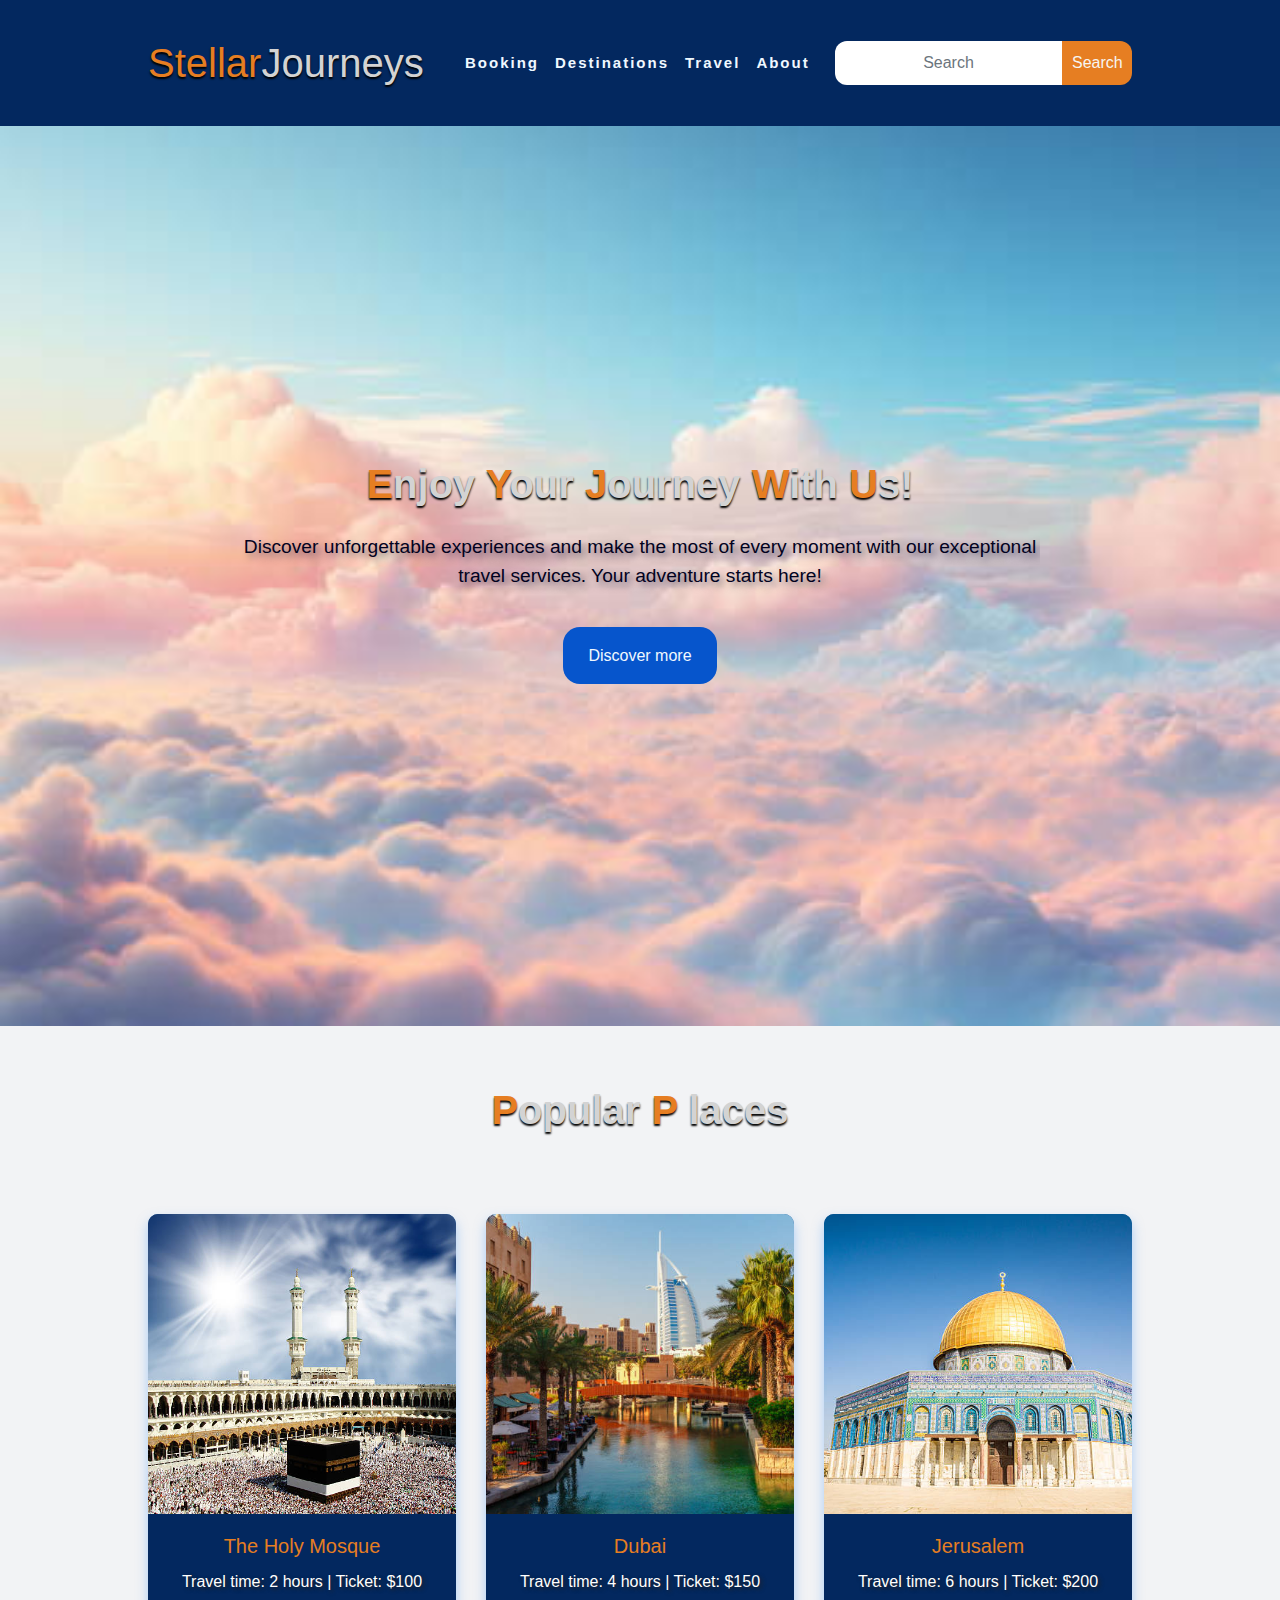
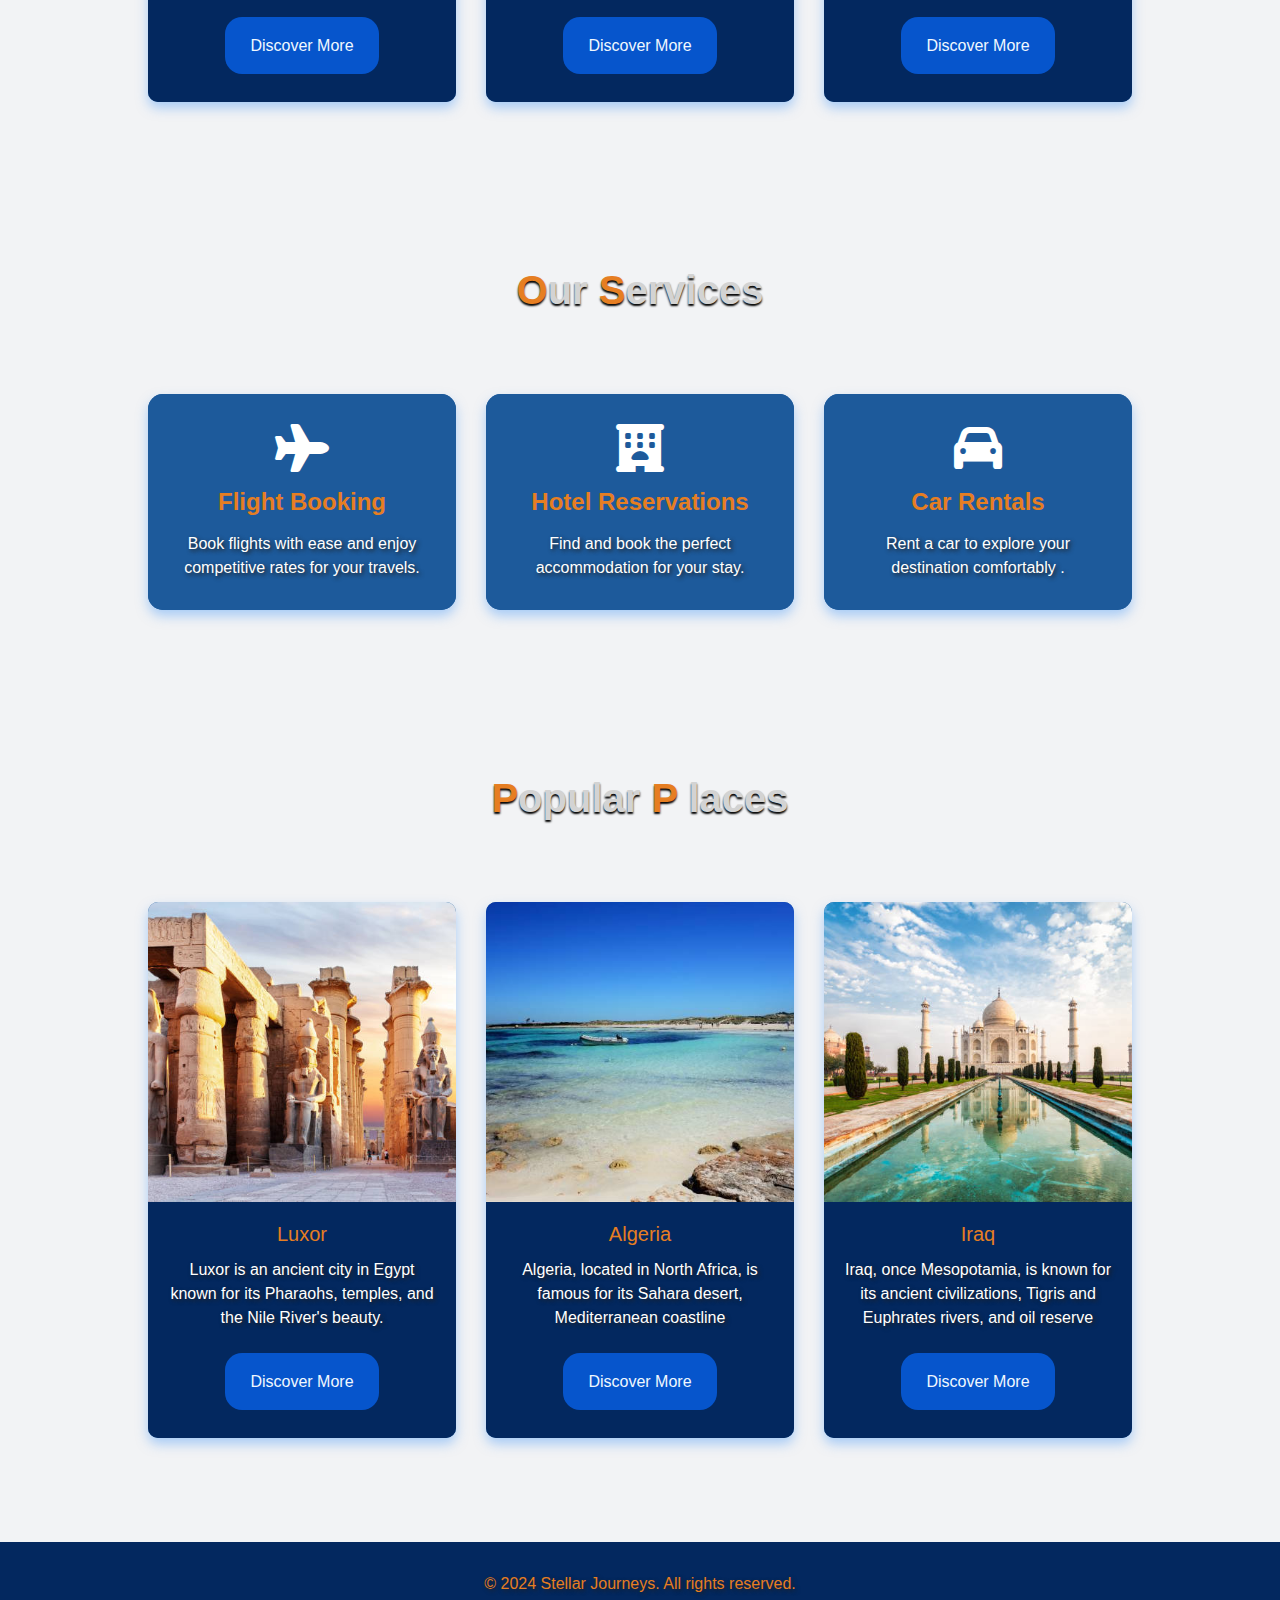
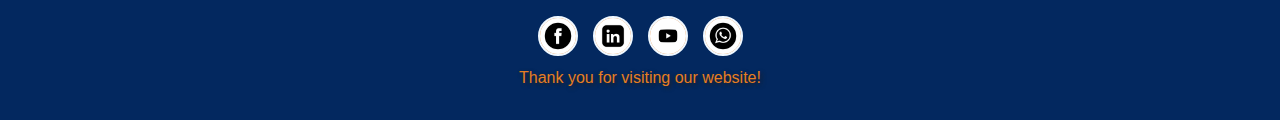
<file: index.html>
<!DOCTYPE html>
<html lang="en">
<head>
    <meta charset="UTF-8">
    <meta name="viewport" content="width=device-width, initial-scale=1.0">
    <title>Stellar Journeys</title>
    
    <link rel="icon" href="./j0.jpg" type="image/jpg">
<link rel="stylesheet" href="./bootstrap.css">
<link rel="stylesheet" href="style.css">
    <link href="https://cdnjs.cloudflare.com/ajax/libs/font-awesome/6.0.0-beta3/css/all.min.css" rel="stylesheet">
    <link href='https://fonts.googleapis.com/css?family=Bigshot+One' rel='stylesheet'>
 
</head>
<body>

    <nav class="navbar navbar-expand-lg" id="navbar">
        <div class="container">
            <a class="navbar-brand" href="index.html" id="logo"><span>Stellar</span>Journeys</a>
            <button class="navbar-toggler" type="button" data-toggle="collapse" data-target="#navbarNav" aria-controls="navbarNav" aria-expanded="false" aria-label="Toggle navigation">
                <span class="navbar-toggler-icon">&#9776;</span>
            </button>
            <div class="collapse navbar-collapse" id="navbarNav">
                <ul class="navbar-nav ml-auto">
                    <li class="nav-item">
                        <a class="nav-link" href="bookings.html">Booking</a>
                    </li>
                    <li class="nav-item">
                        <a class="nav-link" href="destinations.html">Destinations</a>
                    </li>
                    <li class="nav-item">
                        <a class="nav-link" href="travel-tips.html">Travel</a>
                    </li>
                    <li class="nav-item">
                        <a class="nav-link" href="about-us.html">About</a>
                    </li>  
                </ul>
                
                <form class="form-inline search-form ml-auto">
                    <input class="form-control" type="text" placeholder="Search">
                    <button class="btn" type="button">Search</button>
                    
                </form>
            </div>
        </div>
    </nav>


    <section class="hero-image">
        <div class="text-content">
            <h1 id="logo"> <span>E</span>njoy <span>Y</span>our <span>J</span>ourney <span>W</span>ith <span>U</span>s!</h1>
            <p>Discover unforgettable experiences and make the most of every moment with our exceptional travel services. Your adventure starts here!</p>
            <br><br>
    
            <a href="destinations.html" class="button">Discover more</a>
            <br><br>
        </div>
    </section>

    <section class="popular-places">
        <h2 id="logo"> <span>P</span>opular <span>P</span> laces</h2>
        <div class="container">
            <div class="row">
                <div class="col-md-4">
                    <div class="card mb-4">
                        <img src="./l20.jpg" alt="View of Place 1">
                        <div class="card-body">
                            <h5 class="card-title">The Holy Mosque</h5>
                            <p class="card-text">Travel time: 2 hours | Ticket: $100</p>
                            <br>
                            <a href="destinations.html" class="button">Discover More</a>
                            <br><br>
                        </div>
                    </div>
                </div>
                <div class="col-md-4">
                    <div class="card mb-4">
                        <img src="./l19.jpg" alt="View of Place 2">
                        <div class="card-body">
                            <h5 class="card-title">Dubai</h5>
                            <p class="card-text">Travel time: 4 hours | Ticket: $150</p>
                            <br>
                            <a href="destinations.html" class="button">Discover More</a>
                            <br><br>
                        </div>
                    </div>
                </div>
                <div class="col-md-4">
                    <div class="card mb-4">
                        <img src="./l18.jpg" alt="View of Place 3">
                        <div class="card-body">
                            <h5 class="card-title">Jerusalem</h5>
                            <p class="card-text">Travel time: 6 hours | Ticket: $200</p>
                            <br>
                            <a href="destinations.html" class="button">Discover More</a>
                            <br><br>
                        </div>
                    </div>
                </div>
            </div>
        </div>
    </section>

    <section id="services" class="services">
        <h2  id="logo"><span>O</span>ur <span>S</span>ervices</h2>
        <div class="container">
            <div class="row">
                <div class="col-md-4">
                    <div class="card mb-4 text-center">
                        <div class="card-body">
                            <i class="fas fa-plane fa-3x mb-3" aria-hidden="true"></i>
                            <h5 class="card-title">Flight Booking</h5>
                            <p class="card-text">Book flights with ease and enjoy competitive rates for your travels.</p>
                        </div>
                    </div>
                </div>
                <div class="col-md-4">
                    <div class="card mb-4 text-center">
                        <div class="card-body">
                            <i class="fas fa-hotel fa-3x mb-3" aria-hidden="true"></i>
                            <h5 class="card-title">Hotel Reservations</h5>
                            <p class="card-text">Find and book the perfect accommodation for your stay.</p>
                        </div>
                    </div>
                </div>
                <div class="col-md-4">
                    <div class="card mb-4 text-center">
                        <div class="card-body">
                            <i class="fas fa-car fa-3x mb-3" aria-hidden="true"></i>
                            <h5 class="card-title">Car Rentals</h5>
                            <p class="card-text">Rent a car to explore your destination comfortably .</p>
                        </div>
                    </div>
                </div>
            </div>
        </div>
    </section>




    <section class="popular-places">
        <h2 id="logo"> <span>P</span>opular <span>P</span> laces</h2>
        <div class="container">
            <div class="row">
                <div class="col-md-4">
                    <div class="card mb-4">
                        <img src="./ll.jpg" alt="View of Place 1">
                        <div class="card-body">
                            <h5 class="card-title">Luxor</h5>
                            <p class="card-text">Luxor is an ancient city in Egypt known for its Pharaohs, temples, and the Nile River's beauty.</p>
                            <br>
                            <a href="destinations.html" class="button">Discover More</a>
                            <br><br>
                        </div>
                    </div>
                </div>
                <div class="col-md-4">
                    <div class="card mb-4">
                        <img src="./ll1.jpg" alt="View of Place 2">
                        <div class="card-body">
                            <h5 class="card-title">Algeria</h5>
                            <p class="card-text">Algeria, located in North Africa, is famous for its Sahara desert, Mediterranean coastline</p>
                            <br>
                            <a href="destinations.html" class="button">Discover More</a>
                            <br><br>
                        </div>
                    </div>
                </div>
                <div class="col-md-4">
                    <div class="card mb-4">
                        <img src="./l13.jpg" alt="View of Place 3">
                        <div class="card-body">
                            <h5 class="card-title">Iraq</h5>
                            <p class="card-text">Iraq, once Mesopotamia, is known for its ancient civilizations, Tigris and Euphrates rivers, and oil reserve</p>
                            <br>
                            <a href="destinations.html" class="button">Discover More</a>
                            <br><br>
                        </div>
                    </div>
                </div>
            </div>
        </div>
    </section>






    <footer class="footer">
        <p>© 2024 Stellar Journeys. All rights reserved.</p>
        <div class="social-icons">
            <a href="http://Facebook.com" target="_blank" class="social-icon"><img src="./o.jpg" alt="Facebook"></a>
                <a href="http://linkedin.com" target="_blank" class="social-icon"><img src="./o10.jpg" alt="linkedin"></a>
                <a href="http://YouTube.com" target="_blank" class="social-icon"><img src="./o6.jpg" alt="YouTube"></a>
                <a href="http://WhatsApp.com" target="_blank" class="social-icon"><img src="./o5.jpg" alt="WhatsApp"></a> 
        </div>
        <p>Thank you for visiting our website!</p>
    </footer>
  <!-- زر السهم للعودة إلى الأعلى -->
  <a href="#" class="scroll-to-top">
    <span>&uarr;</span>
</a>
<script>
    // JavaScript لعرض السهم عند التمرير
window.addEventListener('scroll', function() {
const scrollToTopBtn = document.querySelector('.scroll-to-top');

// يظهر السهم بعد التمرير 300 بكسل
if (window.scrollY > 300) {
    scrollToTopBtn.style.display = 'block'; // عرض السهم
} else {
    scrollToTopBtn.style.display = 'none'; // إخفاء السهم
}
});

// عند النقر على السهم، العودة إلى أعلى الصفحة
document.querySelector('.scroll-to-top').addEventListener('click', function(event) {
event.preventDefault(); // منع التصرف الافتراضي للرابط
window.scrollTo({ top: 0, behavior: 'smooth' }); // التمرير بسلاسة إلى الأعلى
});

   </script>





    <script src="./jquery-3.7.1.js"></script>
    <script src="./bootstrap.js"></script> 
    </body>
    </html>
</file>
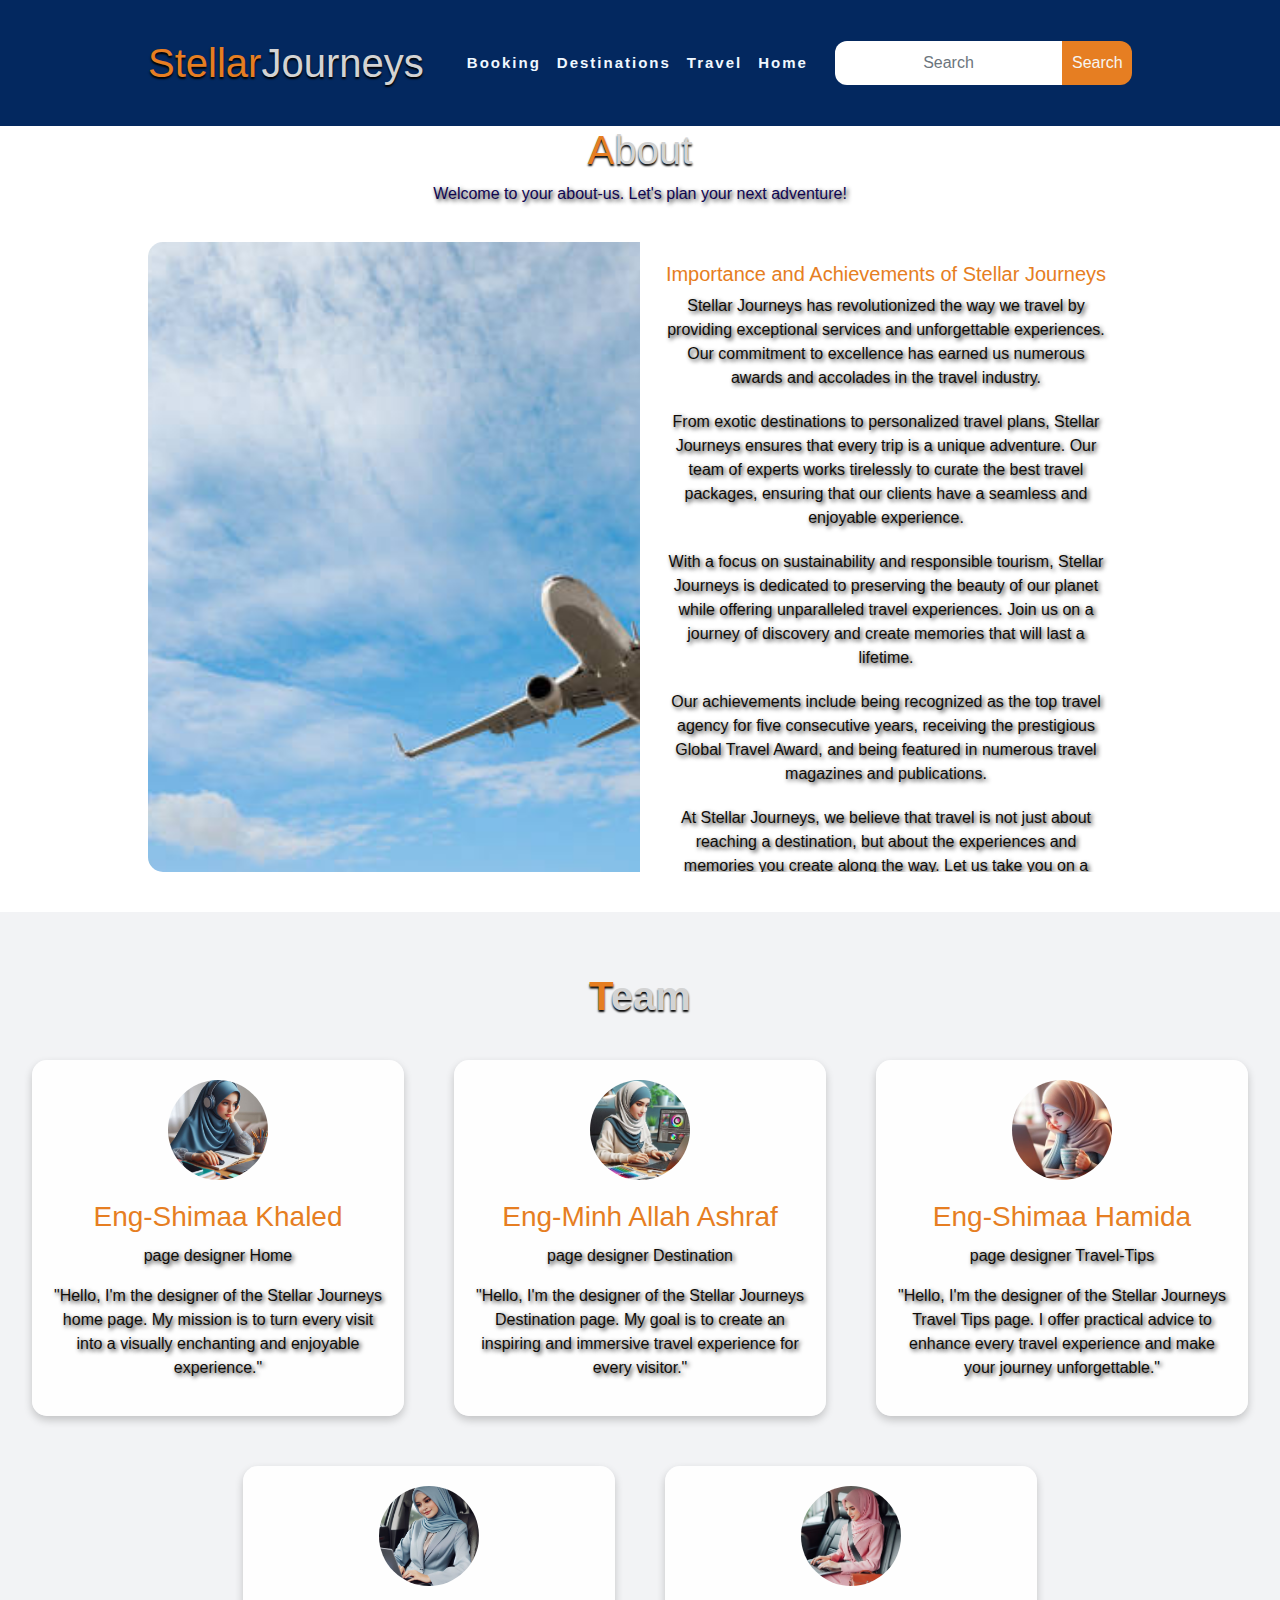
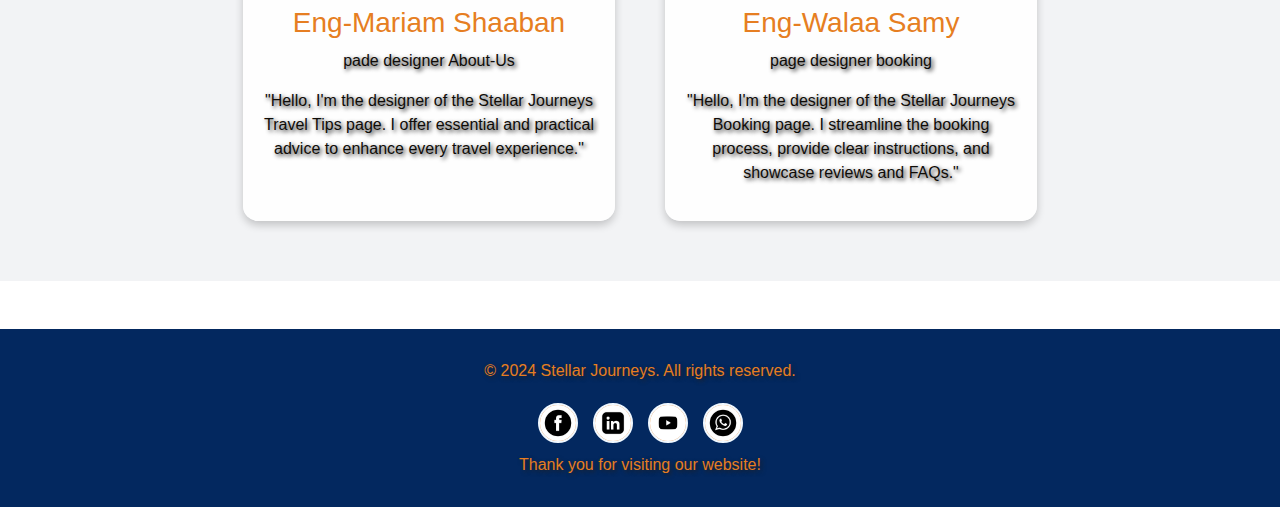
<file: about-us.html>
<!DOCTYPE html>
<html lang="en">
<head>
    <meta charset="UTF-8">
    <meta name="viewport" content="width=device-width, initial-scale=1.0">
    <title>Stellar Journeys</title>
    <link rel="icon" href="./j0.jpg" type="image/jpg">
<link rel="stylesheet" href="./bootstrap.css">
    <link href="https://cdnjs.cloudflare.com/ajax/libs/font-awesome/6.0.0-beta3/css/all.min.css" rel="stylesheet">
    <link href='https://fonts.googleapis.com/css?family=Bigshot+One' rel='stylesheet'>
    <link rel="stylesheet" href="style.css">
</head>
<body>
    <nav class="navbar navbar-expand-lg" id="navbar">
        <div class="container">
            <a class="navbar-brand" href="about-us.html" id="logo"><span>Stellar</span>Journeys</a>
            <button class="navbar-toggler" type="button" data-toggle="collapse" data-target="#navbarNav" aria-controls="navbarNav" aria-expanded="false" aria-label="Toggle navigation">
                <span class="navbar-toggler-icon">&#9776;</span>
            </button>
            <div class="collapse navbar-collapse" id="navbarNav">
                <ul class="navbar-nav ml-auto">
                    <li class="nav-item">
                        <a class="nav-link" href="bookings.html">Booking</a>
                    </li>
                    <li class="nav-item">
                        <a class="nav-link" href="destinations.html">Destinations</a>
                    </li>
                    <li class="nav-item">
                        <a class="nav-link" href="travel-tips.html">Travel</a>
                    </li>
                    <li class="nav-item">
                        <a class="nav-link" href="index.html">Home</a>
                    </li>  
                </ul>
                <form class="form-inline search-form ml-auto">
                    <input class="form-control" type="text" placeholder="Search">
                    <button class="btn" type="button">Search</button>
                </form>
            </div>
        </div>
    </nav>

    <div class="welcome-box">
        <h1 id="logo"><span>A</span>bout</h1>
        <p>Welcome to your about-us. Let's plan your next adventure!</p>
    </div>

    <div class="container">
       
        <div class="content-wrapper">
            <div class="image-container"></div>
            <div class="text-container">
                <h2>Importance and Achievements of Stellar Journeys</h2>
                <p>Stellar Journeys has revolutionized the way we travel by providing exceptional services and unforgettable experiences. Our commitment to excellence has earned us numerous awards and accolades in the travel industry.</p>
                <p>From exotic destinations to personalized travel plans, Stellar Journeys ensures that every trip is a unique adventure. Our team of experts works tirelessly to curate the best travel packages, ensuring that our clients have a seamless and enjoyable experience.</p>
                <p>With a focus on sustainability and responsible tourism, Stellar Journeys is dedicated to preserving the beauty of our planet while offering unparalleled travel experiences. Join us on a journey of discovery and create memories that will last a lifetime.</p>
                <p>Our achievements include being recognized as the top travel agency for five consecutive years, receiving the prestigious Global Travel Award, and being featured in numerous travel magazines and publications.</p>
                <p>At Stellar Journeys, we believe that travel is not just about reaching a destination, but about the experiences and memories you create along the way. Let us take you on a journey beyond your imagination.</p>
            </div>
        </div>
    </div>
    <section class="popular-places">
        <h2 id="logo"> <span>T</span>eam</h2>
        <div class="raw">
            <div class="team-members">
                <div class="team-member">
                    <img src="./t2.jpg" alt="Team Member">
                    <h3>Eng-Shimaa Khaled</h3>
                    <p>page designer Home</p>
                    <p>"Hello, I'm the designer of the Stellar Journeys home page.
                         My mission is to turn every visit into a visually enchanting and enjoyable experience."</p>
                </div>
                <div class="team-member">
                    <img src="./t1.jpg" alt="Team Member">
                    <h3>Eng-Minh Allah Ashraf </h3>
                    <p>page designer Destination</p>
                    <p>"Hello, I'm the designer of the Stellar Journeys Destination page.
                         My goal is to create an inspiring and immersive travel experience for every visitor."</p>
                </div>
                <div class="team-member">
                    <img src="./t6.jpg" alt="Team Member">
                    <h3>Eng-Shimaa Hamida</h3>
                    <p>page designer Travel-Tips</p>
                    <p>"Hello, I'm the designer of the Stellar Journeys  Travel Tips page.
                         I offer practical advice to enhance every travel experience and make your journey unforgettable."</p>
                </div>
                <div class="team-member">
                    <img src="./t4.jpg" alt="Team Member">
                    <h3>Eng-Mariam Shaaban</h3>
                    <p>pade designer About-Us</p>
                    <p>"Hello, I'm the designer of the Stellar Journeys Travel Tips page.
                         I offer essential and practical advice to enhance every travel experience."</p>
                </div>
                
                <div class="team-member">
                    <img src="./t5.jpg" alt="Team Member">
                    <h3> Eng-Walaa Samy</h3>
                    <p>page designer booking</p>
                    <p>"Hello, I'm the designer of the Stellar Journeys  Booking page.
                         I streamline the booking process, provide clear instructions, and showcase reviews and FAQs."</p>
                </div>
            </div>
        </div>
    </div>
</section>
    <br><br>

    <footer class="footer">
        <p>© 2024 Stellar Journeys. All rights reserved.</p>
        <div class="social-icons">
            <a href="http://Facebook.com" target="_blank" class="social-icon"><img src="./o.jpg" alt="Facebook"></a>
            <a href="http://linkedin.com" target="_blank" class="social-icon"><img src="./o10.jpg" alt="linkedin"></a>
            <a href="http://YouTube.com" target="_blank" class="social-icon"><img src="./o6.jpg" alt="YouTube"></a>
            <a href="http://WhatsApp.com" target="_blank" class="social-icon"><img src="./o5.jpg" alt="WhatsApp"></a>
        </div>
        <p>Thank you for visiting our website!</p>
    </footer>
    <a href="#" class="scroll-to-top">
        <span>&uarr;</span>
    </a>
    <script>
        // JavaScript لعرض السهم عند التمرير
window.addEventListener('scroll', function() {
    const scrollToTopBtn = document.querySelector('.scroll-to-top');

    // يظهر السهم بعد التمرير 300 بكسل
    if (window.scrollY > 300) {
        scrollToTopBtn.style.display = 'block'; // عرض السهم
    } else {
        scrollToTopBtn.style.display = 'none'; // إخفاء السهم
    }
});

// عند النقر على السهم، العودة إلى أعلى الصفحة
document.querySelector('.scroll-to-top').addEventListener('click', function(event) {
    event.preventDefault(); // منع التصرف الافتراضي للرابط
    window.scrollTo({ top: 0, behavior: 'smooth' }); // التمرير بسلاسة إلى الأعلى
});

       </script>
    
<script src="./jquery-3.7.1.js"></script>
<script src="./bootstrap.js"></script> 

</body>
</html>
</file>
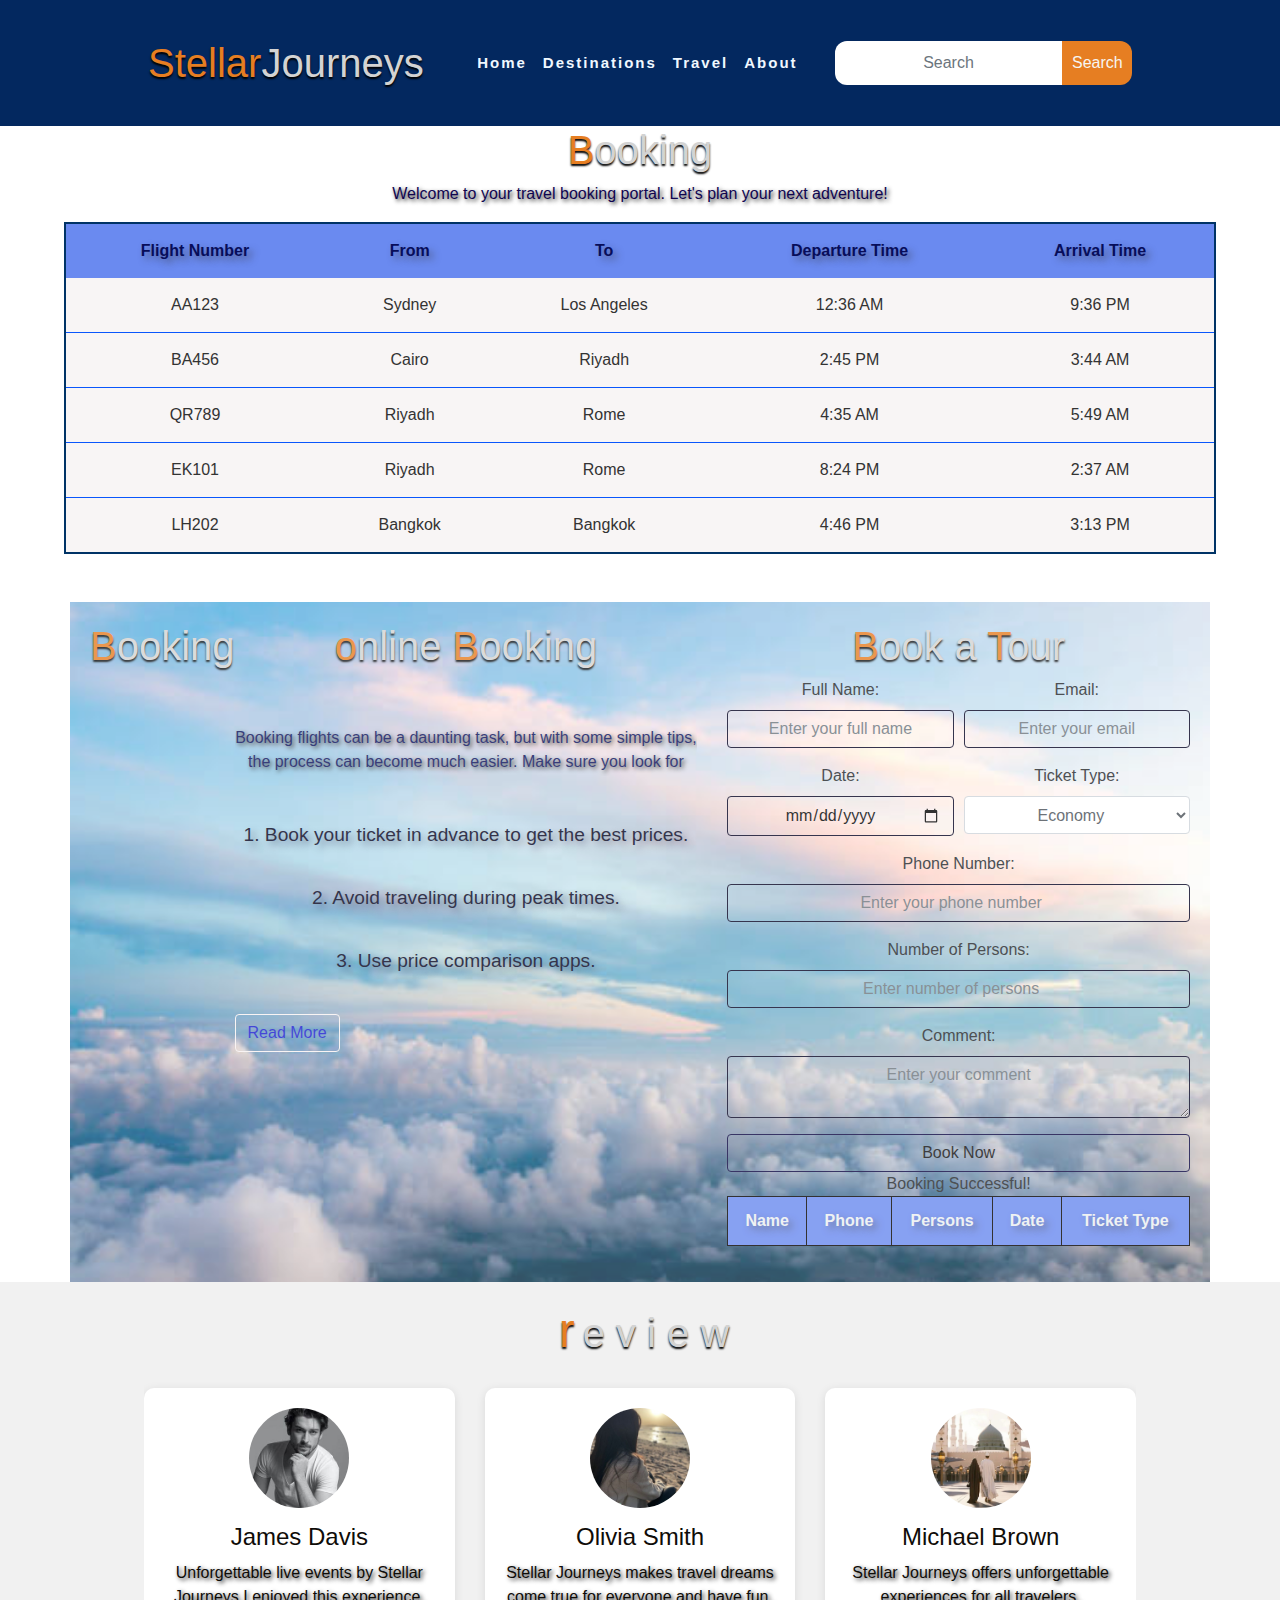
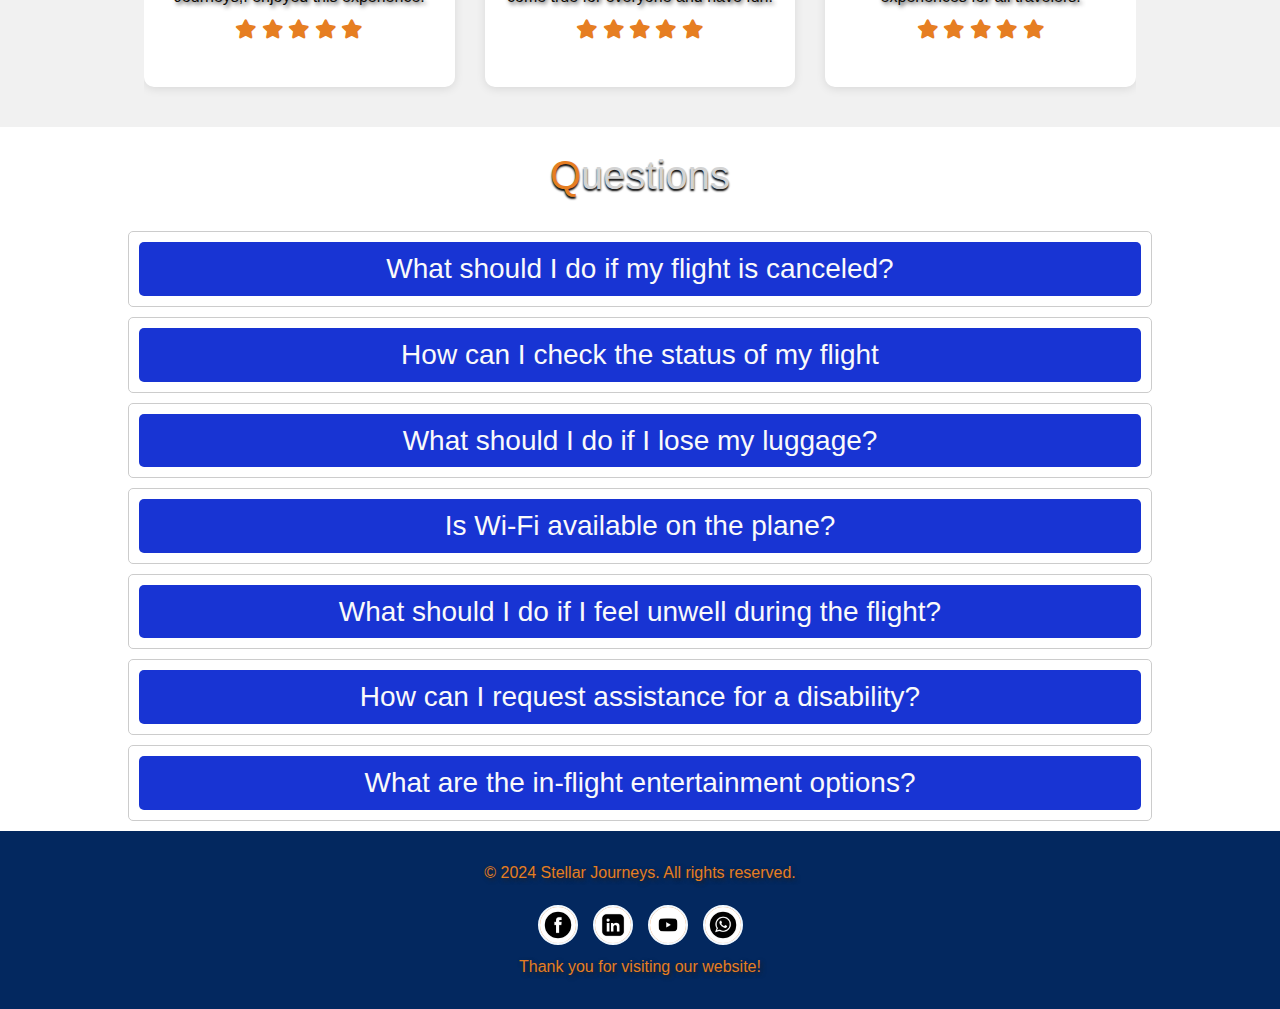
<file: bookings.html>
<!DOCTYPE html>
<html lang="en">
<head>
    <meta charset="UTF-8">
    <meta name="viewport" content="width=device-width, initial-scale=1.0">
    <title>Stellar Journeys</title>
    <link rel="icon" href="./j0.jpg" type="image/jpg">

<link rel="stylesheet" href="./bootstrap.css">

    <link href="https://cdnjs.cloudflare.com/ajax/libs/font-awesome/6.0.0-beta3/css/all.min.css" rel="stylesheet">
    <link href='https://fonts.googleapis.com/css?family=Bigshot+One' rel='stylesheet'>
    <link rel="stylesheet" href="style.css">
   
</head>
<body>
      
      <nav class="navbar navbar-expand-lg" id="navbar">
        <div class="container">
            <a class="navbar-brand" href="bookings.html" id="logo"><span>Stellar</span>Journeys</a>
            <button class="navbar-toggler" type="button" data-toggle="collapse" data-target="#navbarNav" aria-controls="navbarNav" aria-expanded="false" aria-label="Toggle navigation">
                <span class="navbar-toggler-icon">&#9776;</span>
            </button>
            <div class="collapse navbar-collapse" id="navbarNav">
                <ul class="navbar-nav ml-auto">
                    <li class="nav-item">
                        <a class="nav-link" href="index.html">Home</a>
                    </li>
                    <li class="nav-item">
                        <a class="nav-link" href="destinations.html">Destinations</a>
                    </li>
                    <li class="nav-item">
                        <a class="nav-link" href="travel-tips.html">Travel</a>
                    </li>
                    <li class="nav-item">
                        <a class="nav-link" href="about-us.html">About</a>
                    </li>  
                </ul>
                <form class="form-inline search-form ml-auto">
                    <input class="form-control" type="text" placeholder="Search">
                    <button class="btn" type="button">Search</button>
                </form>
            </div>
        </div>
    </nav>

      <div class="welcome-box">
        <h1 id="logo"><span>B</span>ooking</h1>
        <p>Welcome to your travel booking portal. Let's plan your next adventure!</p>
    </div>
    


    <table>
        <thead>
            <tr>
                <th>Flight Number</th>
                <th>From</th>
                <th>To</th>
                <th>Departure Time</th>
                <th>Arrival Time</th>
            </tr>
        </thead>
        <tbody id="flight-schedule">
    
        </tbody>
    </table>






<br><br>
    <div class="overlay container">
    
        <h1 class="booking-header" id="logo"> <span>B</span>ooking</h1>
        <div class="row">
            <div class="col-md-6">
                <h2 id="logo"> <span>o</span>nline <span>B</span>ooking</h2>
                <br>
                <br>
      
                <div class="paragraph-container">
            
                    <div class="paragraph">
                        <p class="text-content">
                            Booking flights can be a daunting task, but with some simple tips, the process can become much easier. Make sure you look for promotional deals on different booking sites.
                        You should also choose the right time to travel to get the best prices.
                        </p>
                    
                    </div>
            
                    <br>
                
                    <!-- Second Paragraph - Tips -->
                    <div class="paragraph">
                        <div class="text-content">
                            <p>1. Book your ticket in advance to get the best prices.</p>
                            <br>
                            <p>2. Avoid traveling during peak times.</p>
                            <br>
                            <p>3. Use price comparison apps.</p>
                            <br>
                            <span class="more-text">
                                <p>4. Consider using loyalty points or rewards.</p>
                                <br>
                                <p>5. Check the ticket cancellation policies before booking.</p>
                                <br>
                                <p>6. Be flexible with your travel dates.</p>
                            </span>
                        </div>
                        <button class="btn btn-custom read-more" onclick="toggleText(this)">Read More</button>
                    </div>
                </div>
                
          </div>




      








    <div class="col-md-6">
        <h2 id="logo"> <span>B</span>ook a <span>T</span>our</h2>
        <form id="booking-form">
            <div class="form-row">
                <div class="form-group col-md-6">
                    <label for="name">Full Name:</label>
                    <input type="text" class="form-control" id="name" placeholder="Enter your full name">
                </div>
                <div class="form-group col-md-6">
                    <label for="email">Email:</label>
                    <input type="email" class="form-control" id="email" placeholder="Enter your email">
                </div>
            </div>
            <div class="form-row">
                <div class="form-group col-md-6">
                    <label for="date">Date:</label>
                    <input type="date" class="form-control" id="date">
                </div>
                <div class="form-group col-md-6">
                    <label for="ticket-type">Ticket Type:</label>
                    <select class="form-control" id="ticket-type">
                        <option value="Economy">Economy</option>
                        <option value="Business">Business</option>
                        <option value="First Class">First Class</option>
                    </select>
                </div>
            </div>
            <div class="form-group full-width">
                <label for="phone">Phone Number:</label>
                <input type="number" class="form-control" id="phone" placeholder="Enter your phone number">
            </div>
            <div class="form-group full-width">
                <label for="persons">Number of Persons:</label>
                <input type="number" class="form-control" id="persons" placeholder="Enter number of persons">
            </div>
            <div class="form-group full-width">
                <label for="comment">Comment:</label>
                <textarea class="form-control" id="comment" placeholder="Enter your comment"></textarea>
            </div>
            <button type="submit" class="btn btn-custom btn-block">Book Now</button>
        </form>
        <div id="success-message">Booking Successful!</div>
        <table id="booking-details" class="table table-bordered">
            <thead>
                <tr>
                    <th>Name</th>
                    <th>Phone</th>
                    <th>Persons</th>
                    <th>Date</th>
                    <th>Ticket Type</th>
                </tr>
            </thead>
            <tbody>
                
            </tbody>
        </table>
        
    </div>
        </div>
        </div>
   

    <div class="review" id="review">
        <h1 id="logo">
            <span>r</span>e v i e w
        </h1>
        <div class="swiper-container">
            <div class="swiper-wrapper">
                <div class="swiper-slide">
                    <div class="box">
                        <img src="./0001.jpg" alt="">
                        <h3>James Davis</h3>
                        <p>Unforgettable live events by Stellar Journeys,I enjoyed this experience.</p>
                        <div class="stars">
                            <i class="fas fa-star"></i>
                            <i class="fas fa-star"></i>
                            <i class="fas fa-star"></i>
                            <i class="fas fa-star"></i>
                            <i class="fas fa-star"></i>
                        </div>
                    </div>
                </div>
                <div class="swiper-slide">
                    <div class="box">
                        <img src="./0005.jpg" alt="">
                        <h3>Olivia Smith</h3>
                        <p>Stellar Journeys makes travel dreams come true for everyone and have fun.</p>
                        <div class="stars">
                            <i class="fas fa-star"></i>
                            <i class="fas fa-star"></i>
                            <i class="fas fa-star"></i>
                            <i class="fas fa-star"></i>
                            <i class="fas fa-star"></i>
                        </div>
                    </div>
                </div>
                <div class="swiper-slide">
                    <div class="box">
                        <img src="./008.jpg" alt="">
                        <h3>Michael Brown</h3>
                        <p>Stellar Journeys offers unforgettable experiences for all travelers.</p>
                        <div class="stars">
                            <i class="fas fa-star"></i>
                            <i class="fas fa-star"></i>
                            <i class="fas fa-star"></i>
                            <i class="fas fa-star"></i>
                            <i class="fas fa-star"></i>
                        </div>
                    </div>
                </div>
                <div class="swiper-slide">
                    <div class="box">
                        <img src="./0002.jpg" alt="">
                        <h3>James Davis</h3>
                        <p>Traveling with Stellar Journeys is always fun , exciting and vary wondeful attractive.</p>
                        <div class="stars">
                            <i class="fas fa-star"></i>
                            <i class="fas fa-star"></i>
                            <i class="fas fa-star"></i>
                            <i class="fas fa-star"></i>
                            <i class="fas fa-star"></i>
                        </div>
                    </div>
                </div>
              
                <div class="swiper-slide">
                    <div class="box">
                        <img src="./0007.jpg" alt="">
                        <h3>Eva Jane</h3>
                        <p>Stellar Journeys provides excellent customer service every single time.</p>
                        <div class="stars">
                            <i class="fas fa-star"></i>
                            <i class="fas fa-star"></i>
                            <i class="fas fa-star"></i>
                            <i class="fas fa-star"></i>
                            <i class="fas fa-star"></i>
                        </div>
                    </div>
                </div>
                <div class="swiper-slide">
                    <div class="box">
                        <img src="./0003.jpg" alt="">
                        <h3>Aaron James </h3>
                        <p>We trust Stellar Journeys  enjoyable travels the service here is excellent .</p>
                        <div class="stars">
                            <i class="fas fa-star"></i>
                            <i class="fas fa-star"></i>
                            <i class="fas fa-star"></i>
                            <i class="fas fa-star"></i>
                            <i class="fas fa-star"></i>
                        </div>
                    </div>
                </div>
                <div class="swiper-slide">
                    <div class="box">
                        <img src="./0008.jpg" alt="">
                        <h3>Mia Kate</h3>
                        <p>Stellar Journeys’ guides are very knowledgeable and friendly too.</p>
                        <div class="stars">
                            <i class="fas fa-star"></i>
                            <i class="fas fa-star"></i>
                            <i class="fas fa-star"></i>
                            <i class="fas fa-star"></i>
                            <i class="fas fa-star"></i>
                        </div>
                    </div>
                </div>
                <div class="swiper-slide">
                    <div class="box">
                        <img src="./0004.jpg" alt="">
                        <h3>Diego Paul</h3>
                        <p>Stellar Journeys’ packages are affordable and great for everyone.</p>
                        <div class="stars">
                            <i class="fas fa-star"></i>
                            <i class="fas fa-star"></i>
                            <i class="fas fa-star"></i>
                            <i class="fas fa-star"></i>
                            <i class="fas fa-star"></i>
                        </div>
                    </div>
                </div>
                <div class="swiper-slide">
                    <div class="box">
                        <img src="./0009.jpg" alt="">
                        <h3>Nina Lou</h3>
                        <p>We recommend Stellar Journeys to all travelers we know of herf beauty.</p>
                        <div class="stars">
                            <i class="fas fa-star"></i>
                            <i class="fas fa-star"></i>
                            <i class="fas fa-star"></i>
                            <i class="fas fa-star"></i>
                            <i class="fas fa-star"></i>
                        </div>
                    </div>
                </div>
                <div class="swiper-slide">
                    <div class="box">
                        <img src="./00011.jpg" alt="">
                        <h3>Marco Leo</h3>
                        <p>Stellar Journeys makes exploring easy and enjoyable for everyone from its ease.</p>
                        <div class="stars">
                            <i class="fas fa-star"></i>
                            <i class="fas fa-star"></i>
                            <i class="fas fa-star"></i>
                            <i class="fas fa-star"></i>
                            <i class="fas fa-star"></i>
                        </div>
                    </div>
                </div>  
            </div>
  
        </div>
    </div>

    <div class="faq-container">
        <br>
        <h1 id="logo"> <span>Q</span>uestions</h1>
        <br>
        <div class="faq-item">
            <h3 class="faq-question">What should I do if my flight is canceled?</h3>
            <div class="faq-answer">Answer: You should contact the airline immediately to rebook your flight or request a refund.</div>
        </div>
        <div class="faq-item">
            <h3 class="faq-question">How can I check the status of my flight</h3>
            <div class="faq-answer">Answer: You can check the status of your flight on the airline’s website, mobile app, or by calling their customer service.</div>
        </div>
        <div class="faq-item">
            <h3 class="faq-question">What should I do if I lose my luggage?</h3>
            <div class="faq-answer">Answer: Report the loss to the airline’s baggage service office immediately.</div>
        </div>
        <div class="faq-item">
            <h3 class="faq-question">Is Wi-Fi available on the plane?</h3>
            <div class="faq-answer">Answer: Many airlines offer in-flight Wi-Fi, but availability and cost vary.</div>
        </div>
        <div class="faq-item">
            <h3 class="faq-question">What should I do if I feel unwell during the flight?</h3>
            <div class="faq-answer">Answer: Inform a flight attendant immediately; they are trained to assist with medical issues.</div>
        </div>
        <div class="faq-item">
            <h3 class="faq-question">How can I request assistance for a disability?</h3>
            <div class="faq-answer">Answer: Contact the airline in advance to request any special assistance you may need during your journey.</div>
        </div>
        <div class="faq-item">
            <h3 class="faq-question">What are the in-flight entertainment options?</h3>
            <div class="faq-answer">Answer: In-flight entertainment varies by airline and aircraft. It typically includes movies, TV shows, music, and games.</div>
        </div>
    </div>



    <footer class="footer">
        <p>© 2024 Stellar Journeys. All rights reserved.</p>
        <div class="social-icons">
            <a href="http://Facebook.com" target="_blank" class="social-icon"><img src="./o.jpg" alt="Facebook"></a>
            <a href="http://linkedin.com" target="_blank" class="social-icon"><img src="./o10.jpg" alt="linkedin"></a>
            <a href="http://YouTube.com" target="_blank" class="social-icon"><img src="./o6.jpg" alt="YouTube"></a>
            <a href="http://WhatsApp.com" target="_blank" class="social-icon"><img src="./o5.jpg" alt="WhatsApp"></a> 
        </div>
        <p>Thank you for visiting our website!</p>
    </footer>
    <a href="#" class="scroll-to-top">
        <span>&uarr;</span>
    </a>

    <script src="./swiper-bundle.min.js"></script>
<script src="./jquery-3.7.1.js"></script>
<script src="./bootstrap.js"></script> 
<script src="./script.js" ></script>
</body>
</html>
</file>
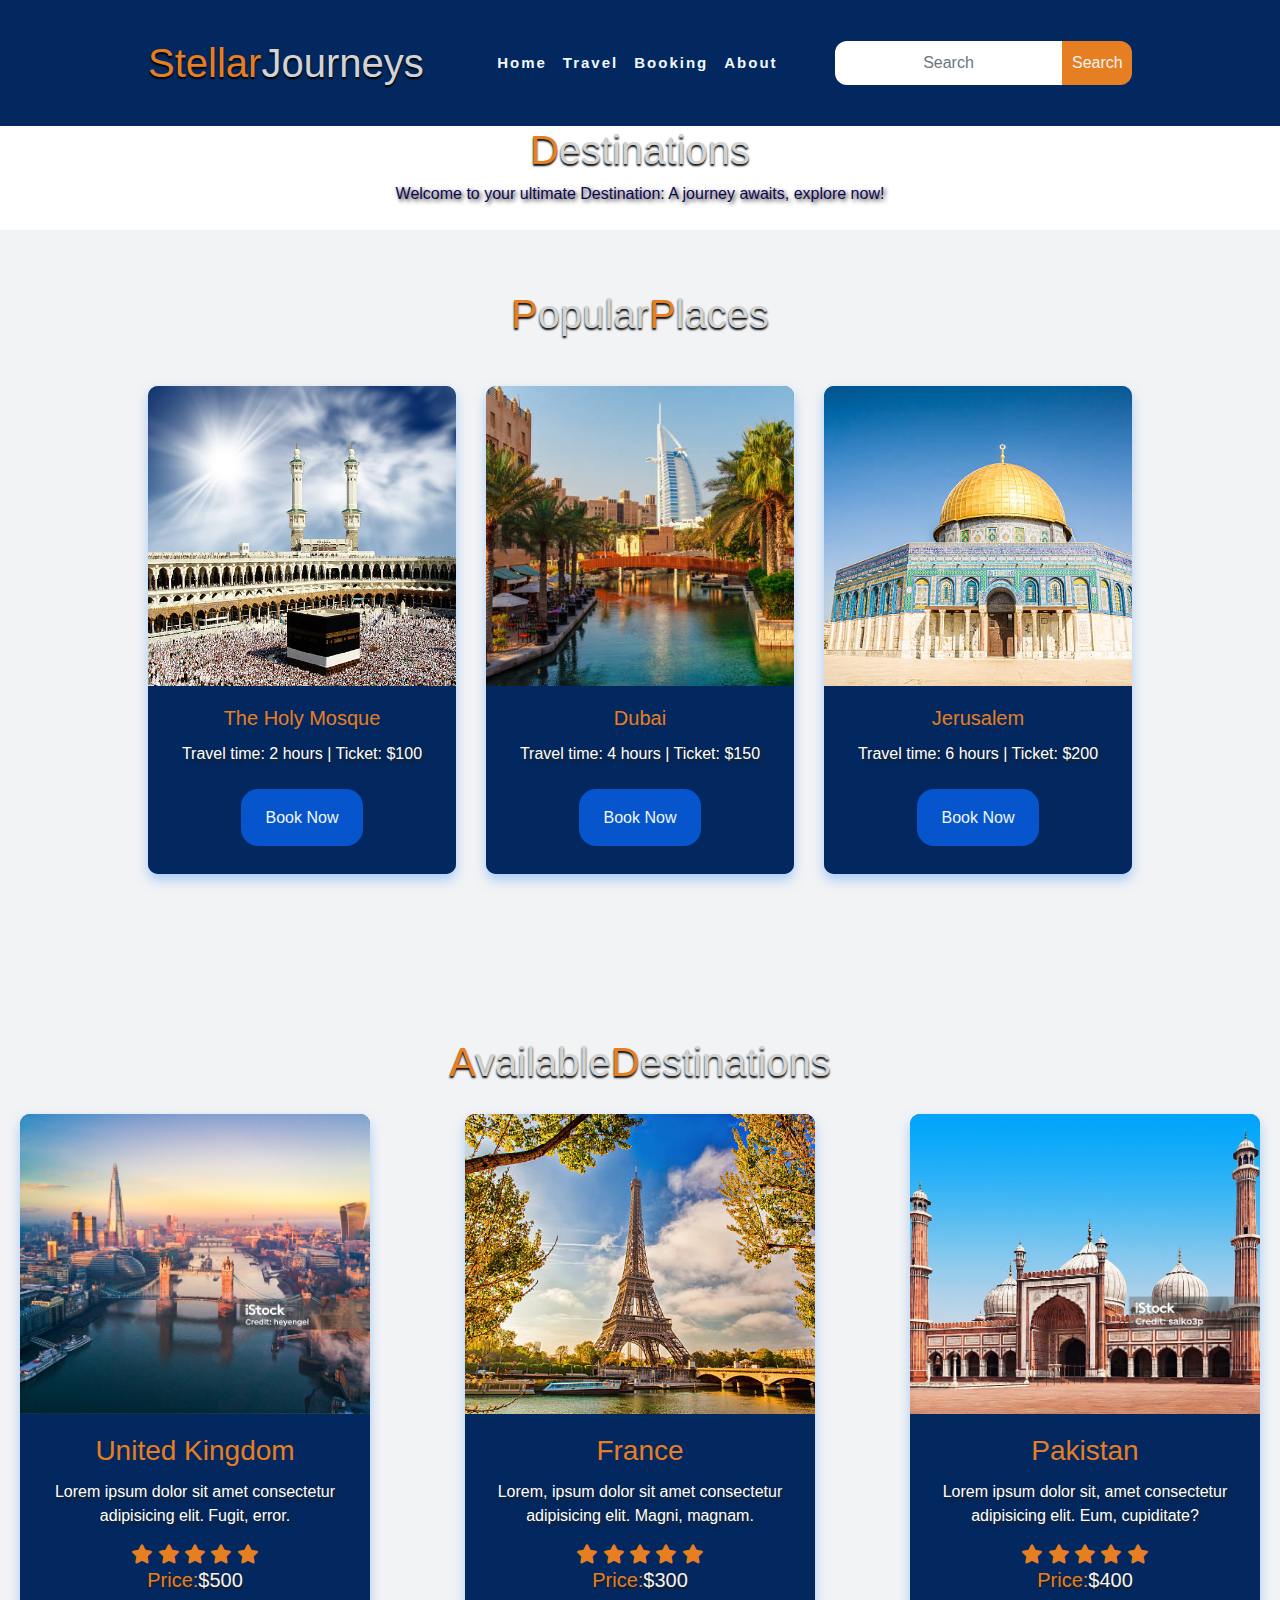
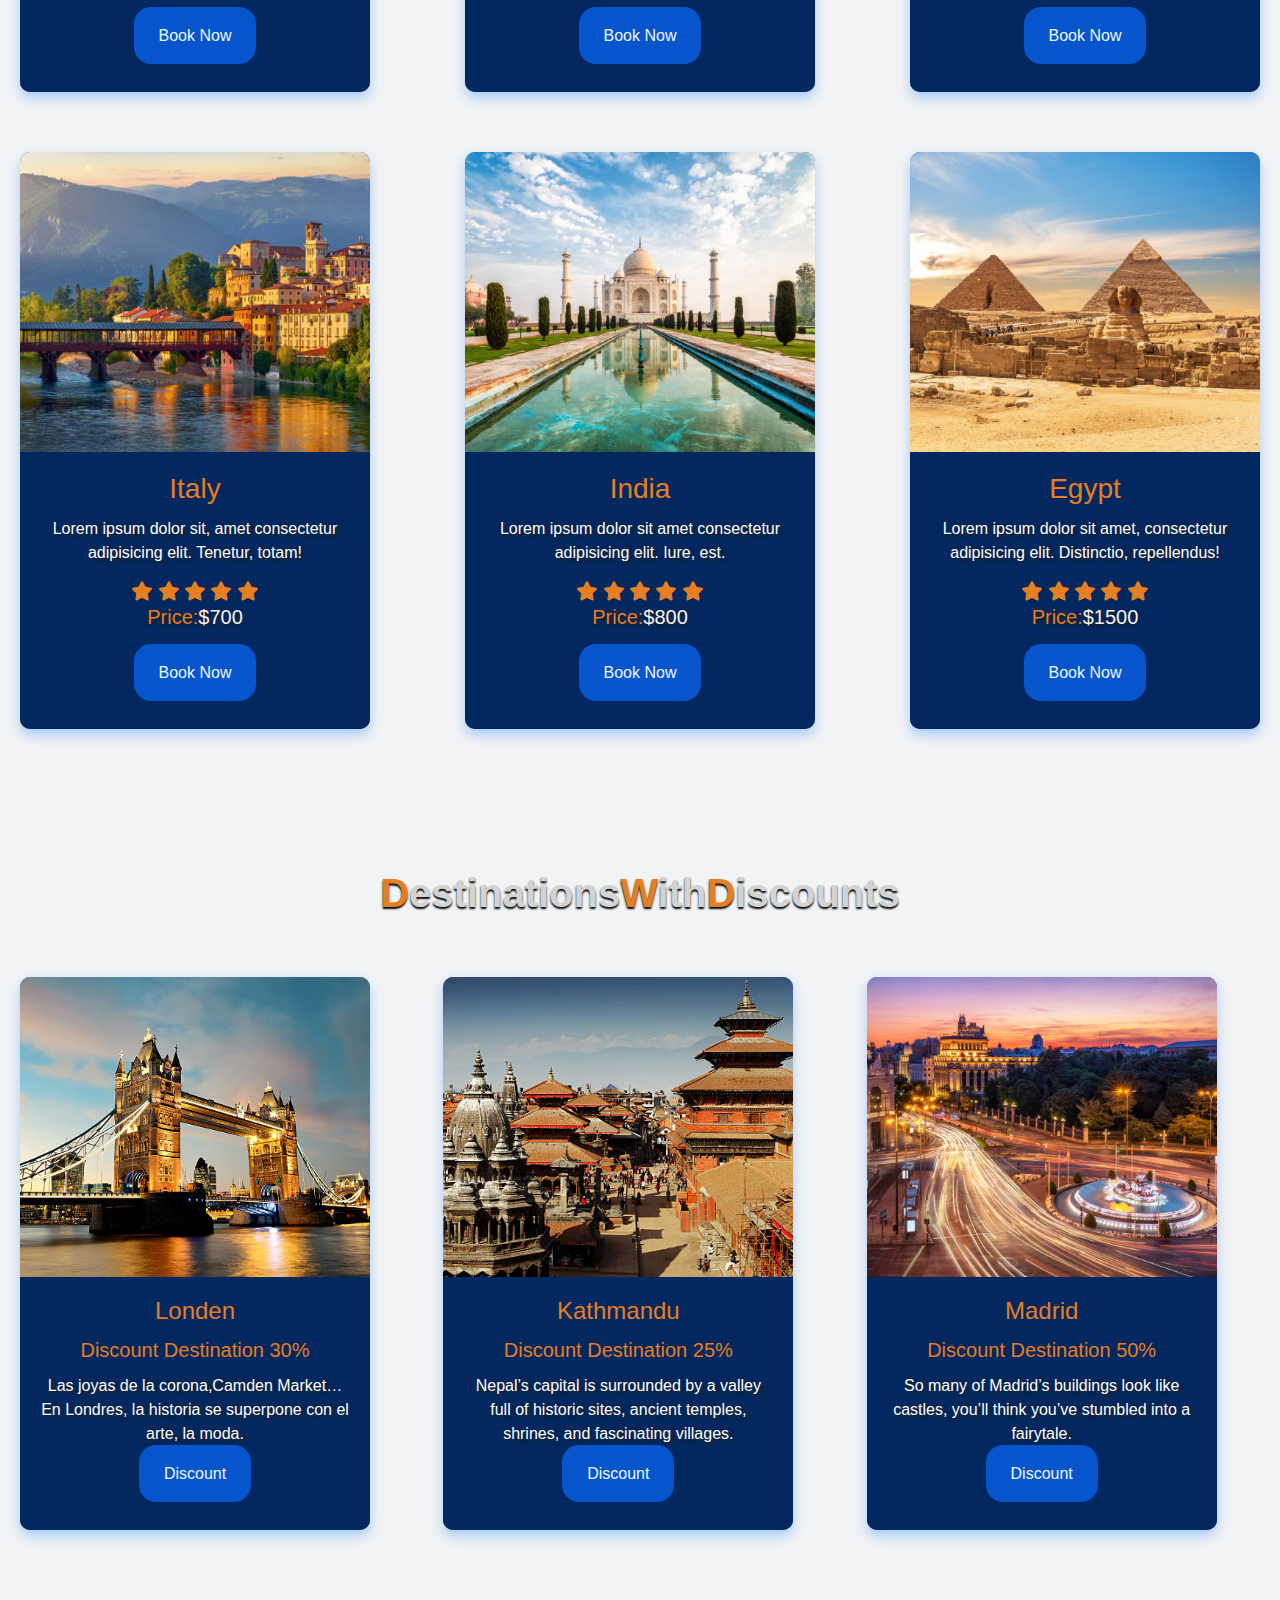
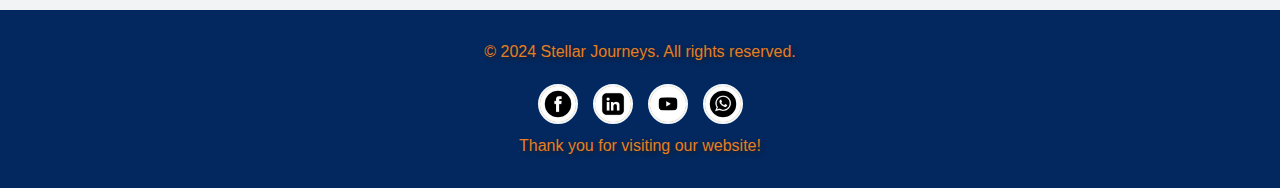
<file: destinations.html>
<!DOCTYPE html>
<html lang="en">
<head>
    <meta charset="UTF-8">
    <meta name="viewport" content="width=device-width, initial-scale=1.0">
    <title>Tourist Destinations</title>
    <link rel="icon" href="./j0.jpg" type="image/jpg">
    <link rel="stylesheet" href="./bootstrap.css">
        <link href="https://cdnjs.cloudflare.com/ajax/libs/font-awesome/6.0.0-beta3/css/all.min.css" rel="stylesheet">
        <link href='https://fonts.googleapis.com/css?family=Bigshot+One' rel='stylesheet'>
        <link rel="stylesheet" href="style.css">
         
</head>
<body>

    <nav class="navbar navbar-expand-lg" id="navbar">
        <div class="container">
            <a class="navbar-brand" href="destinations.html" id="logo"><span>Stellar</span>Journeys</a>
            <button class="navbar-toggler" type="button" data-toggle="collapse" data-target="#navbarNav" aria-controls="navbarNav" aria-expanded="false" aria-label="Toggle navigation">
                <span class="navbar-toggler-icon">&#9776;</span>
            </button>
            <div class="collapse navbar-collapse" id="navbarNav">
                <ul class="navbar-nav ml-auto">
                    <li class="nav-item">
                        <a class="nav-link" href="index.html">Home</a>
                    </li>
                    <li class="nav-item">
                        <a class="nav-link" href="travel-tips.html">Travel</a>
                    </li>
                    <li class="nav-item">
                        <a class="nav-link" href="bookings.html">Booking</a>
                    </li>
                    <li class="nav-item">
                        <a class="nav-link" href="about-us.html">About</a>
                    </li>  
                </ul>
                <form class="form-inline search-form ml-auto">
                    <input class="form-control" type="text" placeholder="Search">
                    <button class="btn" type="button">Search</button>
                </form>
            </div>
        </div>
    </nav> 

    
    <div class="text-center mb-4">
        <h1 id="logo"><span>D</span>estinations</h1>
        <p>Welcome to your ultimate Destination: A journey awaits, explore now!</p>
    </div>
    
    <section class="popular-places">
        <h1 id="logo"><span>P</span>opular<span>P</span>laces</h1>
        <div class="container">
            <div class="row">
                <div class="col-md-4">
                    <div class="card mb-4">
                        <img src="./l20.jpg" alt="View of Place 1"  width="350px" height="427px">
                        <div class="card-body">
                            <h5 class="card-title">The Holy Mosque</h5>
                            <p class="card-text">Travel time: 2 hours | Ticket: $100</p>
                            <br>
                            <a href="bookings.html" class="button">Book Now</a>
                            <br><br>
                        </div>
                    </div>
                </div>
                <div class="col-md-4">
                    <div class="card mb-4">
                        <img src="./l19.jpg" alt="View of Place 2"  width="350px" height="427px">
                        <div class="card-body">
                            <h5 class="card-title">Dubai</h5>
                            <p class="card-text">Travel time: 4 hours | Ticket: $150</p>
                            <br>
                            <a href="bookings.html" class="button">Book Now</a>
                            <br><br>
                        </div>
                    </div>
                </div>
                <div class="col-md-4">
                    <div class="card mb-4">
                        <img src="./l18.jpg" alt="View of Place 3"  width="350px" height="427px">
                        <div class="card-body">
                            <h5 class="card-title">Jerusalem</h5>
                            <p class="card-text">Travel time: 6 hours | Ticket: $200</p>
                            <br>
                            <a href="bookings.html" class="button">Book Now</a>
                            <br><br>
                        </div>
                    </div>
                </div>
            </div>
        </div>
    </section>

      <section class="popular-places">
        <h1 id="logo"><span>A</span>vailable<span>D</span>estinations</h1>
        <div class="raw" style="display: flex; flex-wrap: wrap; gap: 20px;">
    
            <div class="md-4">
                <div class="card discount-card">
                    <img src="./l17.jpg" class="card-img-top" alt="Discount Destination 1">
                    <div class="card-body">
                        <h3 class="card-title">United Kingdom</h3>
                        <p class="card-text">Lorem ipsum dolor sit amet consectetur adipisicing elit. Fugit, error.</p>
                        <div class="stars">
                            <i class="fas fa-star checked"></i>
                            <i class="fas fa-star checked"></i>
                            <i class="fas fa-star checked"></i>
                            <i class="fas fa-star"></i>
                            <i class="fas fa-star"></i>
                        </div>
                        <h4 id="logo2"> <span>Price:</span>$500</h4>
                        <br>
                        <a href="bookings.html" class="button">Book Now</a>
                        <br><br>
                    </div>
                </div>
            </div>
    
            <div class="md-4">
                <div class="card discount-card">
                    <img src="./l16.jpg" class="card-img-top" alt="Discount Destination 2">
                    <div class="card-body">
                        <h3 class="card-title">France</h3>
                        <p class="card-text">Lorem, ipsum dolor sit amet consectetur adipisicing elit. Magni, magnam.</p>
                        <div class="stars">
                            <i class="fas fa-star checked"></i>
                            <i class="fas fa-star checked"></i>
                            <i class="fas fa-star checked"></i>
                            <i class="fas fa-star checked"></i>
                            <i class="fas fa-star"></i>
                        </div>
                        <h4 id="logo2"> <span>Price:</span>$300</h4>
                        <br>
                        <a href="bookings.html" class="button">Book Now</a>
                        <br><br>
                    </div>
                </div>
            </div>
    
            <div class="md-4">
                <div class="card discount-card">
                    <img src="./l15.jpg" class="card-img-top" alt="Discount Destination 3">
                    <div class="card-body">
                        <h3 class="card-title">Pakistan</h3>
                        <p class="card-text">Lorem ipsum dolor sit, amet consectetur adipisicing elit. Eum, cupiditate?</p>
                        <div class="stars">
                            <i class="fas fa-star checked"></i>
                            <i class="fas fa-star checked"></i>
                            <i class="fas fa-star checked"></i>
                            <i class="fas fa-star"></i>
                            <i class="fas fa-star"></i>
                        </div>
                        <h4 id="logo2"> <span>Price:</span>$400</h4>
                        <br>
                        <a href="bookings.html" class="button">Book Now</a>
                        <br><br>
                    </div>
                </div>
            </div>
    
            <div class="md-4">
                <div class="card discount-card">
                    <img src="./l14.jpg" class="card-img-top" alt="Discount Destination 4">
                    <div class="card-body">
                        <h3 class="card-title">Italy</h3>
                        <p class="card-text">Lorem ipsum dolor sit, amet consectetur adipisicing elit. Tenetur, totam!</p>
                        <div class="stars">
                            <i class="fas fa-star checked"></i>
                            <i class="fas fa-star checked"></i>
                            <i class="fas fa-star checked"></i>
                            <i class="fas fa-star checked"></i>
                            <i class="fas fa-star"></i>
                        </div>
                        <h4 id="logo2"> <span>Price:</span>$700</h4>
                        <br>
                        <a href="bookings.html" class="button">Book Now</a>
                        <br><br>
                    </div>
                </div>
            </div>
    
            <div class="md-4">
                <div class="card discount-card">
                    <img src="./l13.jpg" class="card-img-top" alt="Discount Destination 5">
                    <div class="card-body">
                        <h3 class="card-title">India</h3>
                        <p class="card-text">Lorem ipsum dolor sit amet consectetur adipisicing elit. Iure, est.</p>
                        <div class="stars">
                            <i class="fas fa-star checked"></i>
                            <i class="fas fa-star checked"></i>
                            <i class="fas fa-star checked"></i>
                            <i class="fas fa-star"></i>
                            <i class="fas fa-star"></i>
                        </div>
                        <h4 id="logo2"> <span>Price:</span>$800</h4>
                        <br>
                      <a href="bookings.html" class="button">Book Now</a>
                      <br><br>
                    </div>
                </div>
            </div>
    
            <div class="md-4">
                <div class="card discount-card">
                    <img src="./0l1.jpg" class="card-img-top" alt="Discount Destination 6">
                    <div class="card-body">
                        <h3 class="card-title">Egypt</h3>
                        <p class="card-text">Lorem ipsum dolor sit amet, consectetur adipisicing elit. Distinctio, repellendus!</p>
                        <div class="stars">
                            <i class="fas fa-star checked"></i>
                            <i class="fas fa-star checked"></i>
                            <i class="fas fa-star checked"></i>
                            <i class="fas fa-star checked"></i>
                            <i class="fas fa-star checked"></i>
                        </div>
                        <h4 id="logo2"> <span>Price:</span>$1500</h4>
                        <br>
                     <a href="bookings.html" class="button">Book Now</a>
                     <br><br>
                    </div>
                </div>
            </div>
    
        </div>
    </section>

            
          
               <section class="popular-places">
                <h2 id="logo"><span>D</span>estinations<span>W</span>ith<span>D</span>iscounts</h2>
            <div class="row">
                <div class="col-md-4">
                    <div class="card discount-card">
                        <img src="./l12.jpg" class="card-img-top" alt="Discount Destination 1">
                        <div class="card-body">
                            <h4 class="card-title">Londen</h4>
                            <h5 class="card-title">Discount Destination 30%</h5>
                            <p class="card-text">Las joyas de la corona,Camden Market… En Londres, la historia se superpone con el arte, la moda.</p>
                            <a href="bookings.html" class="button">Discount</a>
                            <br><br>
                        </div>
                    </div>
                </div>
                <div class="col-md-4">
                    <div class="card discount-card">
                        <img src="./l11.jpg" class="card-img-top" alt="Discount Destination 2">
                        <div class="card-body">
                            <h4 class="card-title">Kathmandu</h4>
                            <h5 class="card-title">Discount Destination 25%</h5>
                            <p class="card-text">Nepal’s capital is surrounded by a valley full of historic sites, ancient temples, shrines, and fascinating villages.</p>
                            <a href="bookings.html" class="button">Discount</a>
                            <br><br>
                        </div>
                    </div>
                </div>
                <div class="col-md-4">
                    <div class="card discount-card">
                        <img src="./l10.jpg" class="card-img-top" alt="Discount Destination 3">
                        <div class="card-body">
                            <h4 class="card-title">Madrid</h4>
                            <h5 class="card-title">Discount Destination 50%</h5>
                            <p class="card-text">So many of Madrid’s buildings look like castles, you’ll think you’ve stumbled into a fairytale.</p>
                            <a href="bookings.html" class="button">Discount</a>
                            <br><br>
                        </div>
                    </div>
                </div>
            </div>
        </div>
    </section>
        <footer class="footer">
            <p>© 2024 Stellar Journeys. All rights reserved.</p>
            <div class="social-icons">
                <a href="http://Facebook.com" target="_blank" class="social-icon"><img src="./o.jpg" alt="Facebook"></a>
                <a href="http://linkedin.com" target="_blank" class="social-icon"><img src="./o10.jpg" alt="linkedin"></a>
                <a href="http://YouTube.com" target="_blank" class="social-icon"><img src="./o6.jpg" alt="YouTube"></a>
                <a href="http://WhatsApp.com" target="_blank" class="social-icon"><img src="./o5.jpg" alt="WhatsApp"></a>
            </div>
            <p>Thank you for visiting our website!</p>
        </footer>
        <a href="#" class="scroll-to-top">
            <span>&uarr;</span>
        </a>
    
       <script>
        // JavaScript لعرض السهم عند التمرير
window.addEventListener('scroll', function() {
    const scrollToTopBtn = document.querySelector('.scroll-to-top');

    // يظهر السهم بعد التمرير 300 بكسل
    if (window.scrollY > 300) {
        scrollToTopBtn.style.display = 'block'; // عرض السهم
    } else {
        scrollToTopBtn.style.display = 'none'; // إخفاء السهم
    }
});

// عند النقر على السهم، العودة إلى أعلى الصفحة
document.querySelector('.scroll-to-top').addEventListener('click', function(event) {
    event.preventDefault(); // منع التصرف الافتراضي للرابط
    window.scrollTo({ top: 0, behavior: 'smooth' }); // التمرير بسلاسة إلى الأعلى
});

       </script>
        


    <script src="./jquery-3.7.1.js"></script>
    <script src="./bootstrap.js"></script> 
    </body>
    </html>
</file>
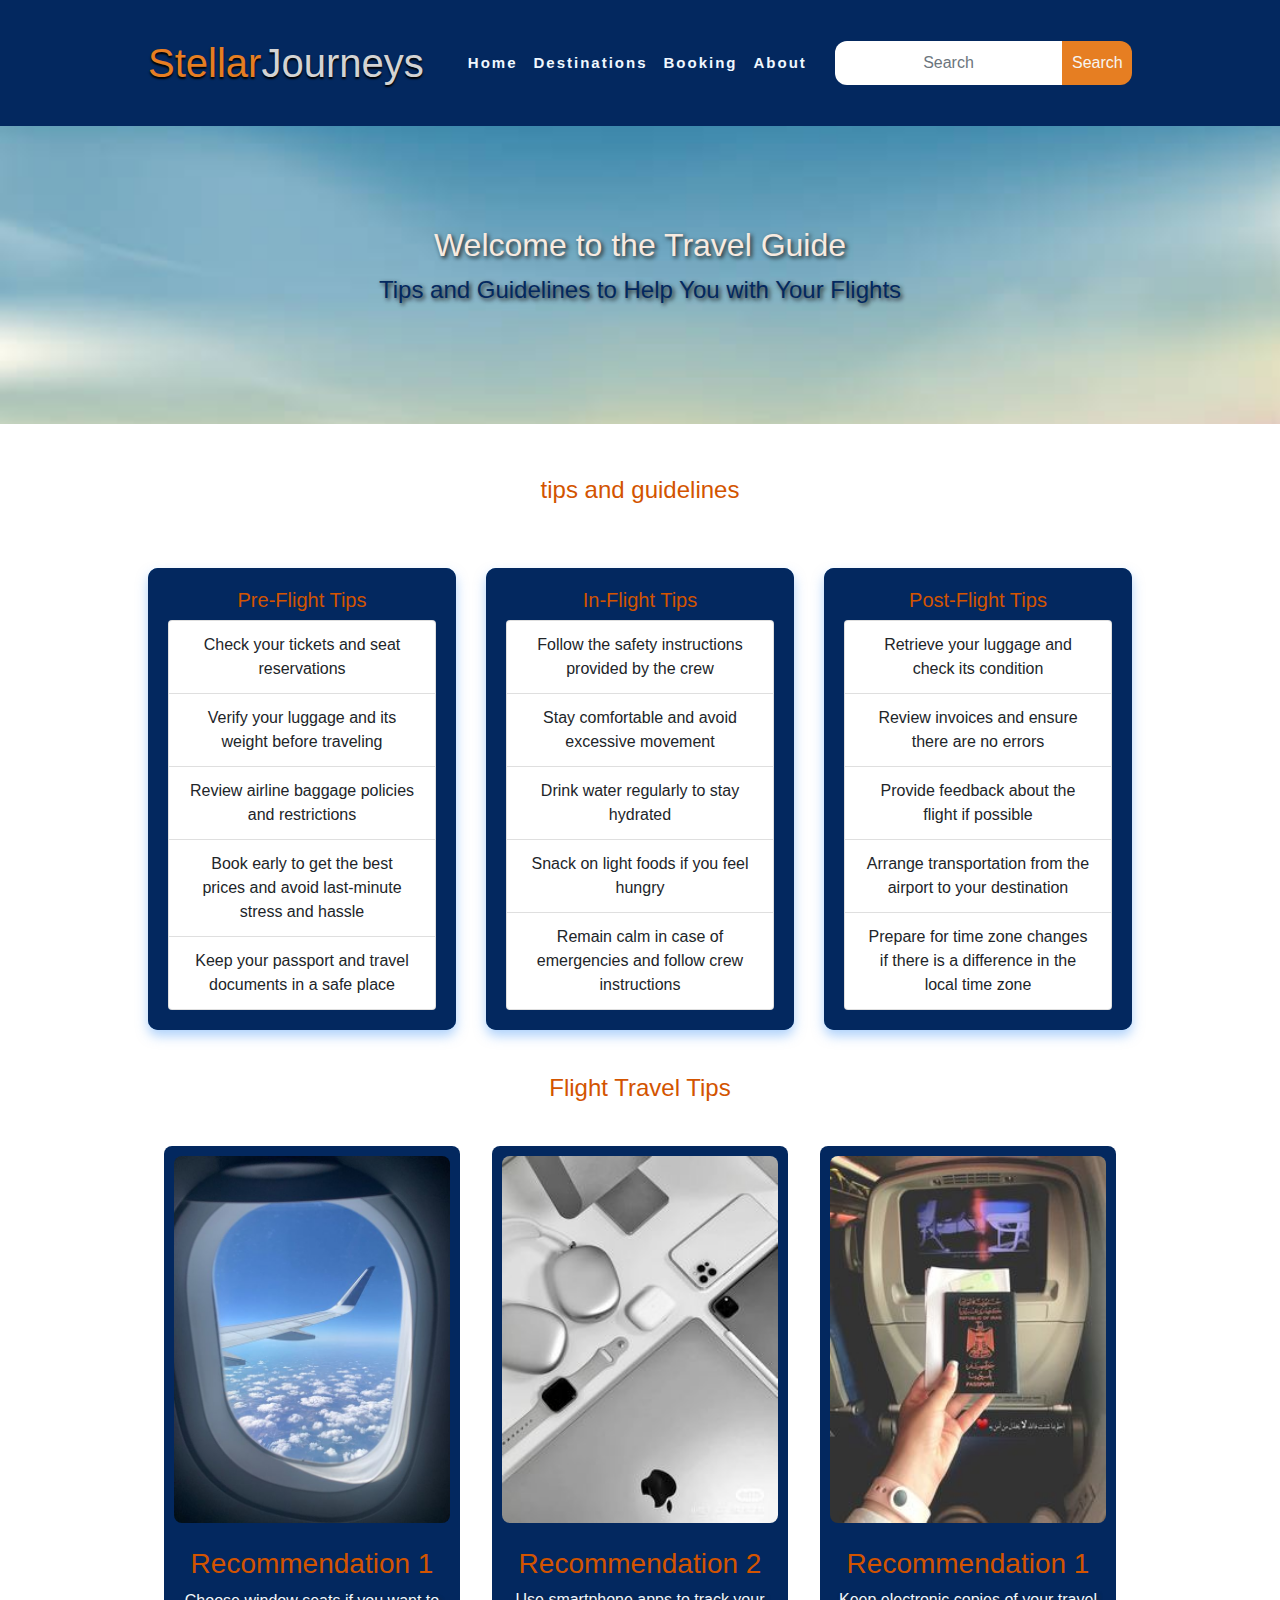
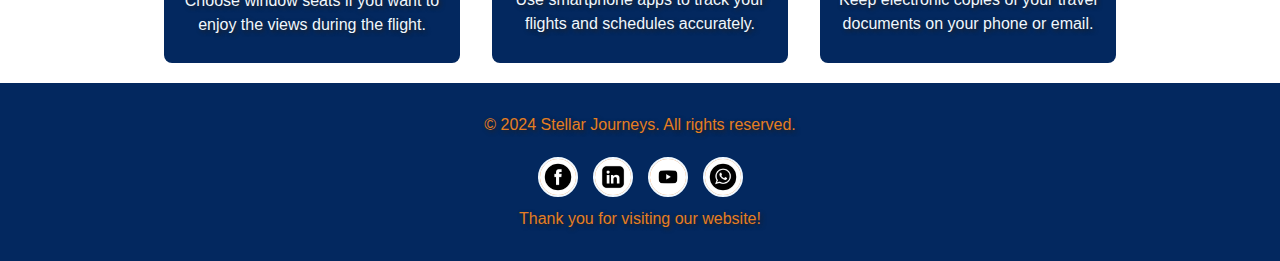
<file: travel-tips.html>
<!DOCTYPE html>
<html lang="en">
<head>
    <meta charset="UTF-8">
    <meta name="viewport" content="width=device-width, initial-scale=1.0">
    <title>Stellar Journeys</title>
    <link rel="icon" href="./j0.jpg" type="image/jpg">

<link rel="stylesheet" href="./bootstrap.css">

    <link href="https://cdnjs.cloudflare.com/ajax/libs/font-awesome/6.0.0-beta3/css/all.min.css" rel="stylesheet">
    <link href='https://fonts.googleapis.com/css?family=Bigshot+One' rel='stylesheet'>
    <link rel="stylesheet" href="style.css">

 </head>      
<body>

    <nav class="navbar navbar-expand-lg" id="navbar">
        <div class="container">
            <a class="navbar-brand" href="travel-tips.html" id="logo"><span>Stellar</span>Journeys</a>
            <button class="navbar-toggler" type="button" data-toggle="collapse" data-target="#navbarNav" aria-controls="navbarNav" aria-expanded="false" aria-label="Toggle navigation">
                <span class="navbar-toggler-icon">&#9776;</span>
            </button>
            <div class="collapse navbar-collapse" id="navbarNav">
                <ul class="navbar-nav ml-auto">
                    <li class="nav-item">
                        <a class="nav-link" href="index.html">Home</a>
                    </li>
                    <li class="nav-item">
                        <a class="nav-link" href="destinations.html">Destinations</a>
                    </li>
                    <li class="nav-item">
                        <a class="nav-link" href="bookings.html">Booking</a>
                    </li>
                    <li class="nav-item">
                        <a class="nav-link" href="about-us.html">About</a>
                    </li>  
                </ul>
                <form class="form-inline search-form ml-auto">
                    <input class="form-control" type="text" placeholder="Search">
                    <button class="btn" type="button">Search</button>
                </form>
            </div>
        </div>
    </nav> 

<div class="hero-section">
    <h1>Welcome to the Travel Guide</h1>
    <p>Tips and Guidelines to Help You with Your Flights</p>
</div>
<br><br>
<div class="title">tips and guidelines</div>
<div class="container">
    <div class="row">
        <div class="col-md-4">
            <div class="card">
                <div class="card-body">
                    <h5 class="l2">Pre-Flight Tips</h5>
                    <ul class="list-group">
                        <li class="list-group-item">Check your tickets and seat reservations</li>
                        <li class="list-group-item">Verify your luggage and its weight before traveling</li>
                        <li class="list-group-item">Review airline baggage policies and restrictions</li>
                        <li class="list-group-item">Book early to get the best prices and avoid last-minute stress and hassle</li>
                        <li class="list-group-item">Keep your passport and travel documents in a safe place</li>
                    </ul>
                </div>
            </div>
        </div>
        <div class="col-md-4">
            <div class="card">
                <div class="card-body">
                    <h5 class="l2">In-Flight Tips</h5>
                    <ul class="list-group">
                        <li class="list-group-item">Follow the safety instructions provided by the crew</li>
                        <li class="list-group-item">Stay comfortable and avoid excessive movement</li>
                        <li class="list-group-item">Drink water regularly to stay hydrated</li>
                        <li class="list-group-item">Snack on light foods if you feel hungry</li>
                        <li class="list-group-item">Remain calm in case of emergencies and follow crew instructions</li>
                    </ul>
                </div>
            </div>
        </div>        
          
        <div class="col-md-4">
            <div class="card">
                <div class="card-body">
                    <h5 class="l2">Post-Flight Tips</h5>
                    <ul class="list-group">
                        <li class="list-group-item">Retrieve your luggage and check its condition</li>
                        <li class="list-group-item">Review invoices and ensure there are no errors</li>
                        <li class="list-group-item">Provide feedback about the flight if possible</li>
                        <li class="list-group-item">Arrange transportation from the airport to your destination</li>
                        <li class="list-group-item">Prepare for time zone changes if there is a difference in the local time zone</li>
                    </ul>
                </div>
            </div>
        </div>
    </div>
</div>


<div class="title">Flight Travel Tips</div>

    
    <div class="container">
       
        <div class="recommendation">
            <img src="./sh2.jpg" alt="Stay Hydrated">
            <br><br>
            <h3 class="l2">Recommendation 1</h3>
            <p class="l3">Choose window seats if you want to enjoy the views during the flight.</p>
        </div>

        <div class="recommendation">
            <img src="./sh8.jpg" alt="Move Around">
            <br><br>
            <h3 class="l2">Recommendation 2</h3>
            <p class="l3">Use smartphone apps to track your flights and schedules accurately.</p>
        </div>
        <div class="recommendation">
            <img src="./sh1.jpg" alt="Wear Comfortable Clothing">
            <br><br>
            <h3 class="l2">Recommendation 1</h3>
            <p class="l3">Keep electronic copies of your travel documents on your phone or email.</p>
        </div>
    </div>

    <footer class="footer">
        <p>© 2024 Stellar Journeys. All rights reserved.</p>
        <div class="social-icons">
            <a href="http://Facebook.com" target="_blank" class="social-icon"><img src="./o.jpg" alt="Facebook"></a>
            <a href="http://linkedin.com" target="_blank" class="social-icon"><img src="./o10.jpg" alt="linkedin"></a>
            <a href="http://YouTube.com" target="_blank" class="social-icon"><img src="./o6.jpg" alt="YouTube"></a>
            <a href="http://WhatsApp.com" target="_blank" class="social-icon"><img src="./o5.jpg" alt="WhatsApp"></a>
        </div>
        <p>Thank you for visiting our website!</p>
    </footer>


    <a href="#" class="scroll-to-top">
        <span>&uarr;</span>
    </a>

    <script>
        // JavaScript لعرض السهم عند التمرير
window.addEventListener('scroll', function() {
    const scrollToTopBtn = document.querySelector('.scroll-to-top');

    // يظهر السهم بعد التمرير 300 بكسل
    if (window.scrollY > 300) {
        scrollToTopBtn.style.display = 'block'; // عرض السهم
    } else {
        scrollToTopBtn.style.display = 'none'; // إخفاء السهم
    }
});

// عند النقر على السهم، العودة إلى أعلى الصفحة
document.querySelector('.scroll-to-top').addEventListener('click', function(event) {
    event.preventDefault(); // منع التصرف الافتراضي للرابط
    window.scrollTo({ top: 0, behavior: 'smooth' }); // التمرير بسلاسة إلى الأعلى
});

       </script>
<script src="./jquery-3.7.1.js"></script>
<script src="./bootstrap.js"></script> 

</body>
</html>
</file>
<file: style.css>
*{
    padding:0;
    margin:0 ;
    text-align: center;
    box-sizing: border-box;
    text-decoration: none;
    list-style: none;
    scroll-behavior: smooth;
    font-family: sans-serif;
} 


#navbar {
    background: #03285f;
}

#logo {
    font-size: 40px;
    font-weight: 900px;
    color: #d3d3d3;
    text-shadow: 0px 2px 2px rgb(0, 0, 0);
}

#logo span {
    
    color: #e67e22;
}


.nav-link {
    font-size: 15px;
    font-weight: 550;
    color: #f0f8ff;
    letter-spacing: 2px;
    border-radius: 12px;
    padding: 10px 20px;
    transition: background-color 0.3s ease;
}

.nav-link:hover {
    background-color: #e67e22;
    color: black;
}

.search-form input {
    padding: 10px;
    border-radius: 12px 0 0 12px;
    border: none;
}

.search-form button {
    background: #e67e22;
    color: #f7f5f1;
    width: 70px;
    border: none;
    padding: 10px;
    border-radius: 0 12px 12px 0;
    cursor: pointer;
    transition: background-color 0.3s ease;
}

.search-form button:hover {
    background-color: #d35400;
}


.navbar-toggler {
    color: #e67e22;
    border: none;
    outline: none;
}

.navbar-toggler-icon {
    background-color: transparent;
    color: #e67e22;
    border-radius: 2px;
    padding: 3px;
}



h1, p {
text-align: center;
color: rgb(16, 5, 80);
text-shadow: 2px 2px 4px rgb(32, 32, 32);
}




.hero-image {
    background-image: url('./m6.jpg');
    background-size: cover;
    height: 100vh;
    color: white;
    text-align: center;
    display: flex;
    align-items: center;
    justify-content: center;
    position: relative;
}
.text-content h1 {
    font-size: 3.5rem;
    margin-bottom: 20px;
    font-weight: bold;
}
.text-content p{
    color: #f0f8ff;
    font-size: 1.2rem;
    max-width: 800px;
    margin: 0 auto 30px;
}

.button {
    background-color: #0655cc;
    color:#f0f8ff;
    padding: 20px 25px;
    border-radius: 17px;
    text-decoration: none;
    cursor: pointer;
    font-size: 16px;
    transition: background-color 0.3s ease;
    
    
}

.button:hover {
    background-color: rgb(115, 117, 247);
    color:#030303;
}

.button:active {
    background-color: rgb(1, 1, 19);
    color:#ebe0e0;
}



.popular-places {
    padding: 60px 20px;
    background-color: #f2f3f5;
}
.popular-places h2 {
    font-size: 2.5rem;
    margin-bottom: 40px;
    font-weight: bold;
    color: rgb(14, 13, 13);
}
.card {
    border: none;
    border-radius: 10px;
    overflow: hidden;
    box-shadow: 0 6px 12px rgba(95, 166, 247, 0.5);
    transition: transform 0.3s ease, box-shadow 0.3s ease;
    background-color: #1d5a9b;
}
.card:hover {
    transform: translateY(-20px);
    box-shadow: 0 12px 24px rgba(37, 70, 218, 0.5);
}

.card img{
    width: 350px;
    height: 300px;
    object-fit: cover;
}

.raw {
    
    display: flex;
   flex-wrap: wrap;
    justify-content: space-between;
}

.card {
    flex: 1;
    min-width: 300px;
    max-width: 350px;
}


#logo2 {
    font-size: 20px;
    font-weight: 100px;
    color: #f8f3f3;
    text-shadow: 0px 2px 2px rgb(27, 27, 27);
}

#logo2 span {
    color: #e67e22;
}

.card .card-body .card-title {
    color: #e67e22;
}
.card .card-body .card-text {
    color: #ffffff;
}


.services {
    background-color: #f2f3f5;
    padding: 60px 20px;
}
.services h2 {
    font-size: 2.5rem;
    margin-bottom: 40px;
    font-weight: bold;
    color: rgb(15, 15, 15);
}
.services .card {
    border: none;
    border-radius: 15px;
    box-shadow: 0 6px 12px rgba(95, 166, 247, 0.5);
    transition: transform 0.3s ease, box-shadow 0.3s ease;
}
.services .card:hover {
    transform: translateY(-20px);
    box-shadow: 0 12px 24px rgba(37, 70, 218, 0.5);
}
.services .card-body {
    text-align: center;
    padding: 30px;
    background-color: #1d5a9b;
}
.services .card-title {
    font-size: 1.5rem;
    margin-bottom: 15px;
    font-weight: bold;
    color: #e67e22;
}
.services .card-text {
    color:black;
    font-size: 1rem;
    color: #ecf0f1;
}
.services i {
    color: #ffffff;
    margin-bottom: 15px;
}


.testimonials {
    background-color: #f2f3f5;
    padding: 40px 0;
}
.testimonials h2 {
    font-size: 2.5rem;
    margin-bottom: 40px;
    font-weight: bold;
    color: rgb(15, 15, 15);
}
.testimonial-item {
    border: 1px solid #ddd;
    padding: 20px;
    margin: 10px;
    border-radius: 10px;
    background-color: #1d5a9b;
    box-shadow: 0 6px 12px rgba(95, 166, 247, 0.5);
}
.testimonial-item:hover {
    box-shadow: 0 12px 24px rgba(37, 70, 218, 0.5);
    transform: translateY(-20px);
}
.testimonial-item p {
    font-style: italic;
    color: #ecf0f1;
}
.testimonial-item h5 {
    margin-top: 10px;
    font-weight: bold;
    color: #e67e22;
}




.hero-section {
    background: url('./m3.jpg') no-repeat center center;
    background-size: cover;
    color:#f8f4f0;
    padding: 100px 0;
    text-align: center;
}
.hero-section h1 {
    color: #f7eae0;
    font-size: 2rem;
}
.hero-section p {
    color: #03285f;
    font-size: 1.5rem;
}
.card {
    margin: 20px 0;
}


.card-body {
background-color: #03285f;
transition: transform 0.3s, width 0.3s, height 0.3sك
}

.card-body:hover {
transform: scale(1.1);
}
.l2{
color:#d35400;
}
.l3{
color:#f0f8ff;
}

.title {
    text-align: center;
    color:#d35400; 
    font-size: 24px;
    margin-bottom: 20px;
}


.container {
    display: flex;
    justify-content: space-around; 
}

.recommendation {
    background-color: #03285f; 
    width: 30%;
    padding: 10px;
    text-align: center;
    border-radius: 8px;
}

.recommendation img {
    width: 100%;
    border-radius: 8px;
    transition: transform 0.3s ease; 
}


.recommendation img:hover {
    transform: scale(1.1); 

}

.content-wrapper {
    display: flex;
    background-color: rgba(255, 255, 255, 0.8);
    border-radius: 15px;
    overflow: hidden;
    width: 100%;
    height: 70vh;
    margin-bottom: 20px;
}

.image-container {
    background-image: url('./m1.jpg');
    background-size: cover;
    background-position: center;
    width: 50%;
    height: 100%;
}

.text-container {
    padding: 20px;
    width: 50%;
    overflow-y: scroll;
}

.text-container h2 {
    margin-top: 0;
    color: #e67e22;
    font-size: 20px;
}

.text-container p {
    margin-bottom: 20px;
    color: #0f0c08;
}


.team-members {
    display: flex;
    justify-content: center;
    flex-wrap: wrap;
    gap: 50px;
}

.team-member {
    background-color: rgba(255, 255, 255, 0.9);
    border-radius: 15px;
    box-shadow: 0 4px 8px rgba(0, 0, 0, 0.2);
    padding: 20px;
    text-align: center;
    width: 30%;
    transition: transform 0.3s ease;
}

.team-member:hover {
    transform: scale(1.05);
}

.team-member img {
    border-radius: 50%;
    width: 100px;
    height: 100px;
    object-fit: cover;
    margin-bottom: 10px;
}

.team-member h3 {
    margin: 10px 0;
    color: #e67e22;
}

.team-member p {
    color: #0f0c08;
}





table {
    width: 90%;
    background-color: #f8f5f5; /* خلفية للجدول */
    margin: 0 auto; /* توسيط الجدول أفقيًا */
    border-collapse: collapse; /* دمج الحدود */
    border: 2px solid #003366;
}

thead {
    background-color: #6a8af0 ;/* خلفية الشريط العلوي */
}

th {
    color: #070d5a; /* لون النص في العنوان */
    padding: 15px;
    text-align: center;
    text-shadow: 4px 4px 7px rgba(53, 51, 51, 0.5); /* ظل للنص */
}

tbody td {
    padding: 15px;
    text-align: center;
    color: #333333; /* لون النص في الخلايا */
    border-bottom: 1px solid #0a56fc; /* إضافة حدود خفيفة للفصل بين الصفوف */
}

tbody tr:hover {
    background-color: #a1c6f0; 
}

.overlay.container {
    background-image: url('./m9.jpg');
    background-size: cover;
    background-position: center; 
    background-repeat: no-repeat; 
    opacity: 0.8;
    width: 100%;
}

.booking-header {
    text-align: center;
    font-size: 3rem;
    margin-bottom: 30px;
    
}

.form-group input,
.form-group textarea {
    background-color: transparent;
    color: black;
    border: 1px solid rgb(5, 3, 34);
    

}

.btn-custom {
    background-color: transparent;
    border: 1px solid rgb(7, 3, 63);
    color: rgb(13, 13, 14);
    transition: all 0.3s ease;
    
}

.btn-custom:hover {
    background-color: rgb(22, 102, 177);
    color: black;
    
}


.text-content {
    overflow: hidden;
    display: block;
    transition: height 0.3s ease;
}

.text-content p {
    color: rgb(2,2,30);
    text-shadow: 4px 4px 7px rgba(8, 12, 49, 0.5);
    margin: 0;
    padding: 5px 0;
}

.paragraph:nth-child(1) .text-content {
    color: #070d5a;
    height: 50px; /* عرض جزء فقط من الفقرة الأولى */
}

.paragraph:nth-child(2) .text-content {
    height: 90px; /* عرض 3 نصائح فقط من الفقرة الثانية */
}

.text-content.expanded {
    height: auto; /* عرض الفقرة بالكامل عند التوسيع */
}

.more-text {
    display: none; /* إخفاء الجزء الإضافي في البداية */
}

.read-more {
    display: block;
    margin-top: 10px;
    background-color: transparent;
    border: 1px solid rgb(248, 242, 242);
    color: rgb(22, 25, 206);
    transition: all 0.3s ease;
}

.read-more:hover {
    background-color: rgb(47, 47, 163);
    color: black;
}

#booking-details {
border: 1px solid rgb(7, 7, 7);
color: rgb(7, 48, 109);
}

#booking-details th, #booking-details td {
border: 1px solid rgb(2, 0, 0);
color: #ecf0f1;
}


.review {
padding: 20px;
background-color: #f1f1f1;
text-align: center;
}

.review h1 span {
display: inline-block;
font-size: 3rem;
color: #0f0c08;
margin: 0 0.5rem;
}


.swiper-container {
width: 80%;
padding: 20px 0;
overflow: hidden;
margin: auto;
}


.swiper-wrapper {
display: flex;
}


.swiper-slide {
width: 30%; 
flex-shrink: 0;
display: flex;
justify-content: center;
}


.box {
background-color: #fff;
padding: 20px;
border-radius: 10px;
box-shadow: 0 2px 10px rgba(0, 0, 0, 0.1);
text-align: center;
width: 100%;
}


.box img {
width: 100px;
height: 100px;
border-radius: 50%;
object-fit: cover;
margin-bottom: 15px;
}


.box h3 {
font-size: 1.5rem;
color:#0f0c08 ;
margin-bottom: 10px;
}


.box p {
font-size: 1rem;
color: #0f0c08;      
margin-bottom: 10px;
}


.stars i {
color: #e67e22;
font-size: 1.2rem;
}

.swiper-pagination {
display: none;
}

.faq-container {
width: 80%;
margin: auto;
font-family: Arial, sans-serif;
}

.faq-item {
margin-bottom: 10px;
padding: 10px;
border: 1px solid #ccc;
border-radius: 5px;
}

.faq-question {
cursor: pointer;
background-color: #1834d3;
color: #fafafa;
padding: 10px;
margin: 0;
border-radius: 5px;
}

.faq-answer {
display: none;
padding: 10px;
background-color: #fafafa;
border-top: 1px solid #ccc;
border-radius: 5px;
margin-top: 5px;
}

.footer {
    background-color: #03285f; 
    color: #f0f8ff;
    text-align: center;
    padding: 20px;
    
}

.footer p {
    color: #e67e22;
    margin: 0;
    padding: 10px 0;

}

.social-icons {
    display: flex;
    justify-content: center;
    gap: 15px;
    margin-top: 10px;
}

.social-icon {
    display: inline-block;
    width: 40px;
    height: 40px;
    border-radius: 50%;
    background-color: #e67e22; 
    border: 2px solid #f0f8ff;
    overflow: hidden;
    transition: background-color 0.3s, border-color 0.3s;
}

.social-icon img {
    width: 100%;
   height: 100%;
    object-fit: cover;
}

.social-icon:hover {
    background-color: #f0f8ff; 
    border-color: #e67e22; 
}

.social-icon:hover img {
    filter: invert(1); 
}


@media only screen and (max-width: 600px) {
    .container {
        width: 100%;
        padding: 10px;
    }
    .header, .footer {
        text-align: center;
    }
    .booking-header {
        font-size: 1.2em;
    }
    .col-md-6 {
        min-width: 100%;
    }
    .form-group {
        min-width: 100%;
    }
    .booking-header {
        font-size: 1.8em;
    }
    .col-md-6 {
        min-width: 250px;
    }

       .box {
        max-width: 100%;
        padding: 10px;
    }
    .box img {
        width: 80px;
        height: 80px;
    }  
}

/* CSS لتنسيق السهم */
.scroll-to-top {
    position: fixed; /* يجعل السهم يظل في نفس المكان عند التمرير */
    bottom: 20px; /* يضع السهم على بعد 20 بكسل من أسفل الصفحة */
    right: 20px; /* يضع السهم على بعد 20 بكسل من يمين الصفحة */
    background-color: #003366; /* لون خلفية السهم */
    color: #ffffff; /* لون نص السهم */
    border: none; /* إزالة أي حدود حول السهم */
    padding: 10px; /* إضافة بعض المساحة حول السهم */
    border-radius: 50%; /* يجعل السهم دائري */
    text-align: center; /* توسيط النص داخل السهم */
    font-size: 24px; /* حجم نص السهم */
    cursor: pointer; /* تغيير شكل المؤشر عند المرور فوق السهم */
    display: none; /* إخفاء السهم بشكل افتراضي */
    z-index: 1000; /* تأكد من أن السهم فوق جميع العناصر الأخرى */
}

.scroll-to-top:hover {
    background-color: #59a4fa; /* تغيير لون خلفية السهم عند المرور فوقه */
}

*{
    padding:0;
    margin:0 ;
    text-align: center;
    box-sizing: border-box;
    text-decoration: none;
    list-style: none;
    scroll-behavior: smooth;
    font-family: sans-serif;
} 


#navbar {
    background: #03285f;
}

#logo {
    font-size: 40px;
    font-weight: 900px;
    color: #d3d3d3;
    text-shadow: 0px 2px 2px rgb(0, 0, 0);
}

#logo span {
    
    color: #e67e22;
}


.nav-link {
    font-size: 15px;
    font-weight: 550;
    color: #f0f8ff;
    letter-spacing: 2px;
    border-radius: 12px;
    padding: 10px 20px;
    transition: background-color 0.3s ease;
}

.nav-link:hover {
    background-color: #e67e22;
    color: black;
}

.search-form input {
    padding: 10px;
    border-radius: 12px 0 0 12px;
    border: none;
}

.search-form button {
    background: #e67e22;
    color: #f7f5f1;
    width: 70px;
    border: none;
    padding: 10px;
    border-radius: 0 12px 12px 0;
    cursor: pointer;
    transition: background-color 0.3s ease;
}

.search-form button:hover {
    background-color: #d35400;
}


.navbar-toggler {
    color: #e67e22;
    border: none;
    outline: none;
}

.navbar-toggler-icon {
    background-color: transparent;
    color: #e67e22;
    border-radius: 2px;
    padding: 3px;
}



h1, p {
text-align: center;
color: rgb(16, 5, 80);
text-shadow: 2px 2px 4px rgb(32, 32, 32);
}




.hero-image {
    background-image: url('./m6.jpg');
    background-size: cover;
    height: 100vh;
    color: white;
    text-align: center;
    display: flex;
    align-items: center;
    justify-content: center;
    position: relative;
}
.text-content h1 {
    font-size: 3.5rem;
    margin-bottom: 20px;
    font-weight: bold;
}
.text-content p{
    color: #f0f8ff;
    font-size: 1.2rem;
    max-width: 800px;
    margin: 0 auto 30px;
}

.button {
    background-color: #0655cc;
    color:#f0f8ff;
    padding: 20px 25px;
    border-radius: 17px;
    text-decoration: none;
    cursor: pointer;
    font-size: 16px;
    transition: background-color 0.3s ease;
    
    
}

.button:hover {
    background-color: rgb(115, 117, 247);
    color:#030303;
}

.button:active {
    background-color: rgb(1, 1, 19);
    color:#ebe0e0;
}



.popular-places {
    padding: 60px 20px;
    background-color: #f2f3f5;
}
.popular-places h2 {
    font-size: 2.5rem;
    margin-bottom: 40px;
    font-weight: bold;
    color: rgb(14, 13, 13);
}
.card {
    border: none;
    border-radius: 10px;
    overflow: hidden;
    box-shadow: 0 6px 12px rgba(95, 166, 247, 0.5);
    transition: transform 0.3s ease, box-shadow 0.3s ease;
    background-color: #1d5a9b;
}
.card:hover {
    transform: translateY(-20px);
    box-shadow: 0 12px 24px rgba(37, 70, 218, 0.5);
}

.card img{
    width: 350px;
    height: 300px;
    object-fit: cover;
}

.raw {
    
    display: flex;
   flex-wrap: wrap;
    justify-content: space-between;
}

.card {
    flex: 1;
    min-width: 300px;
    max-width: 350px;
}


#logo2 {
    font-size: 20px;
    font-weight: 100px;
    color: #f8f3f3;
    text-shadow: 0px 2px 2px rgb(27, 27, 27);
}

#logo2 span {
    color: #e67e22;
}

.card .card-body .card-title {
    color: #e67e22;
}
.card .card-body .card-text {
    color: #ffffff;
}


.services {
    background-color: #f2f3f5;
    padding: 60px 20px;
}
.services h2 {
    font-size: 2.5rem;
    margin-bottom: 40px;
    font-weight: bold;
    color: rgb(15, 15, 15);
}
.services .card {
    border: none;
    border-radius: 15px;
    box-shadow: 0 6px 12px rgba(95, 166, 247, 0.5);
    transition: transform 0.3s ease, box-shadow 0.3s ease;
}
.services .card:hover {
    transform: translateY(-20px);
    box-shadow: 0 12px 24px rgba(37, 70, 218, 0.5);
}
.services .card-body {
    text-align: center;
    padding: 30px;
    background-color: #1d5a9b;
}
.services .card-title {
    font-size: 1.5rem;
    margin-bottom: 15px;
    font-weight: bold;
    color: #e67e22;
}
.services .card-text {
    color:black;
    font-size: 1rem;
    color: #ecf0f1;
}
.services i {
    color: #ffffff;
    margin-bottom: 15px;
}


.testimonials {
    background-color: #f2f3f5;
    padding: 40px 0;
}
.testimonials h2 {
    font-size: 2.5rem;
    margin-bottom: 40px;
    font-weight: bold;
    color: rgb(15, 15, 15);
}
.testimonial-item {
    border: 1px solid #ddd;
    padding: 20px;
    margin: 10px;
    border-radius: 10px;
    background-color: #1d5a9b;
    box-shadow: 0 6px 12px rgba(95, 166, 247, 0.5);
}
.testimonial-item:hover {
    box-shadow: 0 12px 24px rgba(37, 70, 218, 0.5);
    transform: translateY(-20px);
}
.testimonial-item p {
    font-style: italic;
    color: #ecf0f1;
}
.testimonial-item h5 {
    margin-top: 10px;
    font-weight: bold;
    color: #e67e22;
}




.hero-section {
    background: url('./m3.jpg') no-repeat center center;
    background-size: cover;
    color:#f8f4f0;
    padding: 100px 0;
    text-align: center;
}
.hero-section h1 {
    color: #f7eae0;
    font-size: 2rem;
}
.hero-section p {
    color: #03285f;
    font-size: 1.5rem;
}
.card {
    margin: 20px 0;
}


.card-body {
background-color: #03285f;
transition: transform 0.3s, width 0.3s, height 0.3sك
}

.card-body:hover {
transform: scale(1.1);
}
.l2{
color:#d35400;
}
.l3{
color:#f0f8ff;
}

.title {
    text-align: center;
    color:#d35400; 
    font-size: 24px;
    margin-bottom: 20px;
}


.container {
    display: flex;
    justify-content: space-around; 
}

.recommendation {
    background-color: #03285f; 
    width: 30%;
    padding: 10px;
    text-align: center;
    border-radius: 8px;
}

.recommendation img {
    width: 100%;
    border-radius: 8px;
    transition: transform 0.3s ease; 
}


.recommendation img:hover {
    transform: scale(1.1); 

}

.content-wrapper {
    display: flex;
    background-color: rgba(255, 255, 255, 0.8);
    border-radius: 15px;
    overflow: hidden;
    width: 100%;
    height: 70vh;
    margin-bottom: 20px;
}

.image-container {
    background-image: url('./m1.jpg');
    background-size: cover;
    background-position: center;
    width: 50%;
    height: 100%;
}

.text-container {
    padding: 20px;
    width: 50%;
    overflow-y: scroll;
}

.text-container h2 {
    margin-top: 0;
    color: #e67e22;
    font-size: 20px;
}

.text-container p {
    margin-bottom: 20px;
    color: #0f0c08;
}


.team-members {
    display: flex;
    justify-content: center;
    flex-wrap: wrap;
    gap: 50px;
}

.team-member {
    background-color: rgba(255, 255, 255, 0.9);
    border-radius: 15px;
    box-shadow: 0 4px 8px rgba(0, 0, 0, 0.2);
    padding: 20px;
    text-align: center;
    width: 30%;
    transition: transform 0.3s ease;
}

.team-member:hover {
    transform: scale(1.05);
}

.team-member img {
    border-radius: 50%;
    width: 100px;
    height: 100px;
    object-fit: cover;
    margin-bottom: 10px;
}

.team-member h3 {
    margin: 10px 0;
    color: #e67e22;
}

.team-member p {
    color: #0f0c08;
}





table {
    width: 90%;
    background-color: #f8f5f5; /* خلفية للجدول */
    margin: 0 auto; /* توسيط الجدول أفقيًا */
    border-collapse: collapse; /* دمج الحدود */
    border: 2px solid #003366;
}

thead {
    background-color: #6a8af0 ;/* خلفية الشريط العلوي */
}

th {
    color: #070d5a; /* لون النص في العنوان */
    padding: 15px;
    text-align: center;
    text-shadow: 4px 4px 7px rgba(53, 51, 51, 0.5); /* ظل للنص */
}

tbody td {
    padding: 15px;
    text-align: center;
    color: #333333; /* لون النص في الخلايا */
    border-bottom: 1px solid #0a56fc; /* إضافة حدود خفيفة للفصل بين الصفوف */
}

tbody tr:hover {
    background-color: #a1c6f0; 
}

.overlay.container {
    background-image: url('./m9.jpg');
    background-size: cover;
    background-position: center; 
    background-repeat: no-repeat; 
    opacity: 0.8;
    width: 100%;
}

.booking-header {
    text-align: center;
    font-size: 3rem;
    margin-bottom: 30px;
    
}

.form-group input,
.form-group textarea {
    background-color: transparent;
    color: black;
    border: 1px solid rgb(5, 3, 34);
    

}

.btn-custom {
    background-color: transparent;
    border: 1px solid rgb(7, 3, 63);
    color: rgb(13, 13, 14);
    transition: all 0.3s ease;
    
}

.btn-custom:hover {
    background-color: rgb(22, 102, 177);
    color: black;
    
}


.text-content {
    overflow: hidden;
    display: block;
    transition: height 0.3s ease;
}

.text-content p {
    color: rgb(2,2,30);
    text-shadow: 4px 4px 7px rgba(8, 12, 49, 0.5);
    margin: 0;
    padding: 5px 0;
}

.paragraph:nth-child(1) .text-content {
    color: #070d5a;
    height: 50px; /* عرض جزء فقط من الفقرة الأولى */
}

.paragraph:nth-child(2) .text-content {
    height: 90px; /* عرض 3 نصائح فقط من الفقرة الثانية */
}

.text-content.expanded {
    height: auto; /* عرض الفقرة بالكامل عند التوسيع */
}

.more-text {
    display: none; /* إخفاء الجزء الإضافي في البداية */
}

.read-more {
    display: block;
    margin-top: 10px;
    background-color: transparent;
    border: 1px solid rgb(248, 242, 242);
    color: rgb(22, 25, 206);
    transition: all 0.3s ease;
}

.read-more:hover {
    background-color: rgb(47, 47, 163);
    color: black;
}

#booking-details {
border: 1px solid rgb(7, 7, 7);
color: rgb(7, 48, 109);
}

#booking-details th, #booking-details td {
border: 1px solid rgb(2, 0, 0);
color: #ecf0f1;
}


.review {
padding: 20px;
background-color: #f1f1f1;
text-align: center;
}

.review h1 span {
display: inline-block;
font-size: 3rem;
color: #0f0c08;
margin: 0 0.5rem;
}


.swiper-container {
width: 80%;
padding: 20px 0;
overflow: hidden;
margin: auto;
}


.swiper-wrapper {
display: flex;
}


.swiper-slide {
width: 30%; 
flex-shrink: 0;
display: flex;
justify-content: center;
}


.box {
background-color: #fff;
padding: 20px;
border-radius: 10px;
box-shadow: 0 2px 10px rgba(0, 0, 0, 0.1);
text-align: center;
width: 100%;
}


.box img {
width: 100px;
height: 100px;
border-radius: 50%;
object-fit: cover;
margin-bottom: 15px;
}


.box h3 {
font-size: 1.5rem;
color:#0f0c08 ;
margin-bottom: 10px;
}


.box p {
font-size: 1rem;
color: #0f0c08;      
margin-bottom: 10px;
}


.stars i {
color: #e67e22;
font-size: 1.2rem;
}

.swiper-pagination {
display: none;
}

.faq-container {
width: 80%;
margin: auto;
font-family: Arial, sans-serif;
}

.faq-item {
margin-bottom: 10px;
padding: 10px;
border: 1px solid #ccc;
border-radius: 5px;
}

.faq-question {
cursor: pointer;
background-color: #1834d3;
color: #fafafa;
padding: 10px;
margin: 0;
border-radius: 5px;
}

.faq-answer {
display: none;
padding: 10px;
background-color: #fafafa;
border-top: 1px solid #ccc;
border-radius: 5px;
margin-top: 5px;
}

.footer {
    background-color: #03285f; 
    color: #f0f8ff;
    text-align: center;
    padding: 20px;
    
}

.footer p {
    color: #e67e22;
    margin: 0;
    padding: 10px 0;

}

.social-icons {
    display: flex;
    justify-content: center;
    gap: 15px;
    margin-top: 10px;
}

.social-icon {
    display: inline-block;
    width: 40px;
    height: 40px;
    border-radius: 50%;
    background-color: #e67e22; 
    border: 2px solid #f0f8ff;
    overflow: hidden;
    transition: background-color 0.3s, border-color 0.3s;
}

.social-icon img {
    width: 100%;
   height: 100%;
    object-fit: cover;
}

.social-icon:hover {
    background-color: #f0f8ff; 
    border-color: #e67e22; 
}

.social-icon:hover img {
    filter: invert(1); 
}


@media only screen and (max-width: 600px) {
    .container {
        width: 100%;
        padding: 10px;
    }
    .header, .footer {
        text-align: center;
    }
    .booking-header {
        font-size: 1.2em;
    }
    .col-md-6 {
        min-width: 100%;
    }
    .form-group {
        min-width: 100%;
    }
    .booking-header {
        font-size: 1.8em;
    }
    .col-md-6 {
        min-width: 250px;
    }

       .box {
        max-width: 100%;
        padding: 10px;
    }
    .box img {
        width: 80px;
        height: 80px;
    }  
}

/* CSS لتنسيق السهم */
.scroll-to-top {
    position: fixed; /* يجعل السهم يظل في نفس المكان عند التمرير */
    bottom: 20px; /* يضع السهم على بعد 20 بكسل من أسفل الصفحة */
    right: 20px; /* يضع السهم على بعد 20 بكسل من يمين الصفحة */
    background-color: #003366; /* لون خلفية السهم */
    color: #ffffff; /* لون نص السهم */
    border: none; /* إزالة أي حدود حول السهم */
    padding: 10px; /* إضافة بعض المساحة حول السهم */
    border-radius: 50%; /* يجعل السهم دائري */
    text-align: center; /* توسيط النص داخل السهم */
    font-size: 24px; /* حجم نص السهم */
    cursor: pointer; /* تغيير شكل المؤشر عند المرور فوق السهم */
    display: none; /* إخفاء السهم بشكل افتراضي */
    z-index: 1000; /* تأكد من أن السهم فوق جميع العناصر الأخرى */
}

.scroll-to-top:hover {
    background-color: #59a4fa; /* تغيير لون خلفية السهم عند المرور فوقه */
}

/*
@media only screen and (min-width: 601px) and (max-width: 768px) {
    .container {
        width: 90%;
        padding: 15px;
    }
    .header, .footer {
        text-align: left;
    }
    .booking-header {
        font-size: 1.5em;
    }
    .col-md-6 {
        min-width: 200px;
    }

         .box {
        max-width: 300px;
    }
    .box img {
        width: 100px;
        height: 100px;
    }
}

@media only screen and (min-width: 769px) {
    .container {
        width: 80%;
        padding: 20px;
    }
    .header, .footer {
        text-align: left;


    }
    .box {
        max-width: 400px;
    }
    .box img {
        width: 150px;
        height: 150px;
    }
}*/

*{
    padding:0;
    margin:0 ;
    text-align: center;
    box-sizing: border-box;
    text-decoration: none;
    list-style: none;
    scroll-behavior: smooth;
    font-family: sans-serif;
} 


#navbar {
    background: #03285f;
}

#logo {
    font-size: 40px;
    font-weight: 900px;
    color: #d3d3d3;
    text-shadow: 0px 2px 2px rgb(0, 0, 0);
}

#logo span {
    
    color: #e67e22;
}


.nav-link {
    font-size: 15px;
    font-weight: 550;
    color: #f0f8ff;
    letter-spacing: 2px;
    border-radius: 12px;
    padding: 10px 20px;
    transition: background-color 0.3s ease;
}

.nav-link:hover {
    background-color: #e67e22;
    color: black;
}

.search-form input {
    padding: 10px;
    border-radius: 12px 0 0 12px;
    border: none;
}

.search-form button {
    background: #e67e22;
    color: #f7f5f1;
    width: 70px;
    border: none;
    padding: 10px;
    border-radius: 0 12px 12px 0;
    cursor: pointer;
    transition: background-color 0.3s ease;
}

.search-form button:hover {
    background-color: #d35400;
}


.navbar-toggler {
    color: #e67e22;
    border: none;
    outline: none;
}

.navbar-toggler-icon {
    background-color: transparent;
    color: #e67e22;
    border-radius: 2px;
    padding: 3px;
}



h1, p {
text-align: center;
color: rgb(16, 5, 80);
text-shadow: 2px 2px 4px rgb(32, 32, 32);
}




.hero-image {
    background-image: url('./m6.jpg');
    background-size: cover;
    height: 100vh;
    color: white;
    text-align: center;
    display: flex;
    align-items: center;
    justify-content: center;
    position: relative;
}
.text-content h1 {
    font-size: 3.5rem;
    margin-bottom: 20px;
    font-weight: bold;
}
.text-content p{
    color: #f0f8ff;
    font-size: 1.2rem;
    max-width: 800px;
    margin: 0 auto 30px;
}

.button {
    background-color: #0655cc;
    color:#f0f8ff;
    padding: 20px 25px;
    border-radius: 17px;
    text-decoration: none;
    cursor: pointer;
    font-size: 16px;
    transition: background-color 0.3s ease;
    
    
}

.button:hover {
    background-color: rgb(115, 117, 247);
    color:#030303;
}

.button:active {
    background-color: rgb(1, 1, 19);
    color:#ebe0e0;
}



.popular-places {
    padding: 60px 20px;
    background-color: #f2f3f5;
}
.popular-places h2 {
    font-size: 2.5rem;
    margin-bottom: 40px;
    font-weight: bold;
    color: rgb(14, 13, 13);
}
.card {
    border: none;
    border-radius: 10px;
    overflow: hidden;
    box-shadow: 0 6px 12px rgba(95, 166, 247, 0.5);
    transition: transform 0.3s ease, box-shadow 0.3s ease;
    background-color: #1d5a9b;
}
.card:hover {
    transform: translateY(-20px);
    box-shadow: 0 12px 24px rgba(37, 70, 218, 0.5);
}

.card img{
    width: 350px;
    height: 300px;
    object-fit: cover;
}

.raw {
    
    display: flex;
   flex-wrap: wrap;
    justify-content: space-between;
}

.card {
    flex: 1;
    min-width: 300px;
    max-width: 350px;
}


#logo2 {
    font-size: 20px;
    font-weight: 100px;
    color: #f8f3f3;
    text-shadow: 0px 2px 2px rgb(27, 27, 27);
}

#logo2 span {
    color: #e67e22;
}

.card .card-body .card-title {
    color: #e67e22;
}
.card .card-body .card-text {
    color: #ffffff;
}


.services {
    background-color: #f2f3f5;
    padding: 60px 20px;
}
.services h2 {
    font-size: 2.5rem;
    margin-bottom: 40px;
    font-weight: bold;
    color: rgb(15, 15, 15);
}
.services .card {
    border: none;
    border-radius: 15px;
    box-shadow: 0 6px 12px rgba(95, 166, 247, 0.5);
    transition: transform 0.3s ease, box-shadow 0.3s ease;
}
.services .card:hover {
    transform: translateY(-20px);
    box-shadow: 0 12px 24px rgba(37, 70, 218, 0.5);
}
.services .card-body {
    text-align: center;
    padding: 30px;
    background-color: #1d5a9b;
}
.services .card-title {
    font-size: 1.5rem;
    margin-bottom: 15px;
    font-weight: bold;
    color: #e67e22;
}
.services .card-text {
    color:black;
    font-size: 1rem;
    color: #ecf0f1;
}
.services i {
    color: #ffffff;
    margin-bottom: 15px;
}


.testimonials {
    background-color: #f2f3f5;
    padding: 40px 0;
}
.testimonials h2 {
    font-size: 2.5rem;
    margin-bottom: 40px;
    font-weight: bold;
    color: rgb(15, 15, 15);
}
.testimonial-item {
    border: 1px solid #ddd;
    padding: 20px;
    margin: 10px;
    border-radius: 10px;
    background-color: #1d5a9b;
    box-shadow: 0 6px 12px rgba(95, 166, 247, 0.5);
}
.testimonial-item:hover {
    box-shadow: 0 12px 24px rgba(37, 70, 218, 0.5);
    transform: translateY(-20px);
}
.testimonial-item p {
    font-style: italic;
    color: #ecf0f1;
}
.testimonial-item h5 {
    margin-top: 10px;
    font-weight: bold;
    color: #e67e22;
}




.hero-section {
    background: url('./m3.jpg') no-repeat center center;
    background-size: cover;
    color:#f8f4f0;
    padding: 100px 0;
    text-align: center;
}
.hero-section h1 {
    color: #f7eae0;
    font-size: 2rem;
}
.hero-section p {
    color: #03285f;
    font-size: 1.5rem;
}
.card {
    margin: 20px 0;
}


.card-body {
background-color: #03285f;
transition: transform 0.3s, width 0.3s, height 0.3sك
}

.card-body:hover {
transform: scale(1.1);
}
.l2{
color:#d35400;
}
.l3{
color:#f0f8ff;
}

.title {
    text-align: center;
    color:#d35400; 
    font-size: 24px;
    margin-bottom: 20px;
}


.container {
    display: flex;
    justify-content: space-around; 
}

.recommendation {
    background-color: #03285f; 
    width: 30%;
    padding: 10px;
    text-align: center;
    border-radius: 8px;
}

.recommendation img {
    width: 100%;
    border-radius: 8px;
    transition: transform 0.3s ease; 
}


.recommendation img:hover {
    transform: scale(1.1); 

}

.content-wrapper {
    display: flex;
    background-color: rgba(255, 255, 255, 0.8);
    border-radius: 15px;
    overflow: hidden;
    width: 100%;
    height: 70vh;
    margin-bottom: 20px;
}

.image-container {
    background-image: url('./m1.jpg');
    background-size: cover;
    background-position: center;
    width: 50%;
    height: 100%;
}

.text-container {
    padding: 20px;
    width: 50%;
    overflow-y: scroll;
}

.text-container h2 {
    margin-top: 0;
    color: #e67e22;
    font-size: 20px;
}

.text-container p {
    margin-bottom: 20px;
    color: #0f0c08;
}


.team-members {
    display: flex;
    justify-content: center;
    flex-wrap: wrap;
    gap: 50px;
}

.team-member {
    background-color: rgba(255, 255, 255, 0.9);
    border-radius: 15px;
    box-shadow: 0 4px 8px rgba(0, 0, 0, 0.2);
    padding: 20px;
    text-align: center;
    width: 30%;
    transition: transform 0.3s ease;
}

.team-member:hover {
    transform: scale(1.05);
}

.team-member img {
    border-radius: 50%;
    width: 100px;
    height: 100px;
    object-fit: cover;
    margin-bottom: 10px;
}

.team-member h3 {
    margin: 10px 0;
    color: #e67e22;
}

.team-member p {
    color: #0f0c08;
}





table {
    width: 90%;
    background-color: #f8f5f5; /* خلفية للجدول */
    margin: 0 auto; /* توسيط الجدول أفقيًا */
    border-collapse: collapse; /* دمج الحدود */
    border: 2px solid #003366;
}

thead {
    background-color: #6a8af0 ;/* خلفية الشريط العلوي */
}

th {
    color: #070d5a; /* لون النص في العنوان */
    padding: 15px;
    text-align: center;
    text-shadow: 4px 4px 7px rgba(53, 51, 51, 0.5); /* ظل للنص */
}

tbody td {
    padding: 15px;
    text-align: center;
    color: #333333; /* لون النص في الخلايا */
    border-bottom: 1px solid #0a56fc; /* إضافة حدود خفيفة للفصل بين الصفوف */
}

tbody tr:hover {
    background-color: #a1c6f0; 
}

.overlay.container {
    background-image: url('./m9.jpg');
    background-size: cover;
    background-position: center; 
    background-repeat: no-repeat; 
    opacity: 0.8;
    width: 100%;
}

.booking-header {
    text-align: center;
    font-size: 3rem;
    margin-bottom: 30px;
    
}

.form-group input,
.form-group textarea {
    background-color: transparent;
    color: black;
    border: 1px solid rgb(5, 3, 34);
    

}

.btn-custom {
    background-color: transparent;
    border: 1px solid rgb(7, 3, 63);
    color: rgb(13, 13, 14);
    transition: all 0.3s ease;
    
}

.btn-custom:hover {
    background-color: rgb(22, 102, 177);
    color: black;
    
}


.text-content {
    overflow: hidden;
    display: block;
    transition: height 0.3s ease;
}

.text-content p {
    color: rgb(2,2,30);
    text-shadow: 4px 4px 7px rgba(8, 12, 49, 0.5);
    margin: 0;
    padding: 5px 0;
}

.paragraph:nth-child(1) .text-content {
    color: #070d5a;
    height: 50px; /* عرض جزء فقط من الفقرة الأولى */
}

.paragraph:nth-child(2) .text-content {
    height: 90px; /* عرض 3 نصائح فقط من الفقرة الثانية */
}

.text-content.expanded {
    height: auto; /* عرض الفقرة بالكامل عند التوسيع */
}

.more-text {
    display: none; /* إخفاء الجزء الإضافي في البداية */
}

.read-more {
    display: block;
    margin-top: 10px;
    background-color: transparent;
    border: 1px solid rgb(248, 242, 242);
    color: rgb(22, 25, 206);
    transition: all 0.3s ease;
}

.read-more:hover {
    background-color: rgb(47, 47, 163);
    color: black;
}

#booking-details {
border: 1px solid rgb(7, 7, 7);
color: rgb(7, 48, 109);
}

#booking-details th, #booking-details td {
border: 1px solid rgb(2, 0, 0);
color: #ecf0f1;
}


.review {
padding: 20px;
background-color: #f1f1f1;
text-align: center;
}

.review h1 span {
display: inline-block;
font-size: 3rem;
color: #0f0c08;
margin: 0 0.5rem;
}


.swiper-container {
width: 80%;
padding: 20px 0;
overflow: hidden;
margin: auto;
}


.swiper-wrapper {
display: flex;
}


.swiper-slide {
width: 30%; 
flex-shrink: 0;
display: flex;
justify-content: center;
}


.box {
background-color: #fff;
padding: 20px;
border-radius: 10px;
box-shadow: 0 2px 10px rgba(0, 0, 0, 0.1);
text-align: center;
width: 100%;
}


.box img {
width: 100px;
height: 100px;
border-radius: 50%;
object-fit: cover;
margin-bottom: 15px;
}


.box h3 {
font-size: 1.5rem;
color:#0f0c08 ;
margin-bottom: 10px;
}


.box p {
font-size: 1rem;
color: #0f0c08;      
margin-bottom: 10px;
}


.stars i {
color: #e67e22;
font-size: 1.2rem;
}

.swiper-pagination {
display: none;
}

.faq-container {
width: 80%;
margin: auto;
font-family: Arial, sans-serif;
}

.faq-item {
margin-bottom: 10px;
padding: 10px;
border: 1px solid #ccc;
border-radius: 5px;
}

.faq-question {
cursor: pointer;
background-color: #1834d3;
color: #fafafa;
padding: 10px;
margin: 0;
border-radius: 5px;
}

.faq-answer {
display: none;
padding: 10px;
background-color: #fafafa;
border-top: 1px solid #ccc;
border-radius: 5px;
margin-top: 5px;
}

.footer {
    background-color: #03285f; 
    color: #f0f8ff;
    text-align: center;
    padding: 20px;
    
}

.footer p {
    color: #e67e22;
    margin: 0;
    padding: 10px 0;

}

.social-icons {
    display: flex;
    justify-content: center;
    gap: 15px;
    margin-top: 10px;
}

.social-icon {
    display: inline-block;
    width: 40px;
    height: 40px;
    border-radius: 50%;
    background-color: #e67e22; 
    border: 2px solid #f0f8ff;
    overflow: hidden;
    transition: background-color 0.3s, border-color 0.3s;
}

.social-icon img {
    width: 100%;
   height: 100%;
    object-fit: cover;
}

.social-icon:hover {
    background-color: #f0f8ff; 
    border-color: #e67e22; 
}

.social-icon:hover img {
    filter: invert(1); 
}


@media only screen and (max-width: 600px) {
    .container {
        width: 100%;
        padding: 10px;
    }
    .header, .footer {
        text-align: center;
    }
    .booking-header {
        font-size: 1.2em;
    }
    .col-md-6 {
        min-width: 100%;
    }
    .form-group {
        min-width: 100%;
    }
    .booking-header {
        font-size: 1.8em;
    }
    .col-md-6 {
        min-width: 250px;
    }

       .box {
        max-width: 100%;
        padding: 10px;
    }
    .box img {
        width: 80px;
        height: 80px;
    }  
}

/* CSS لتنسيق السهم */
.scroll-to-top {
    position: fixed; /* يجعل السهم يظل في نفس المكان عند التمرير */
    bottom: 20px; /* يضع السهم على بعد 20 بكسل من أسفل الصفحة */
    right: 20px; /* يضع السهم على بعد 20 بكسل من يمين الصفحة */
    background-color: #003366; /* لون خلفية السهم */
    color: #ffffff; /* لون نص السهم */
    border: none; /* إزالة أي حدود حول السهم */
    padding: 10px; /* إضافة بعض المساحة حول السهم */
    border-radius: 50%; /* يجعل السهم دائري */
    text-align: center; /* توسيط النص داخل السهم */
    font-size: 24px; /* حجم نص السهم */
    cursor: pointer; /* تغيير شكل المؤشر عند المرور فوق السهم */
    display: none; /* إخفاء السهم بشكل افتراضي */
    z-index: 1000; /* تأكد من أن السهم فوق جميع العناصر الأخرى */
}

.scroll-to-top:hover {
    background-color: #59a4fa; /* تغيير لون خلفية السهم عند المرور فوقه */
}

/*
@media only screen and (min-width: 601px) and (max-width: 768px) {
    .container {
        width: 90%;
        padding: 15px;
    }
    .header, .footer {
        text-align: left;
    }
    .booking-header {
        font-size: 1.5em;
    }
    .col-md-6 {
        min-width: 200px;
    }

         .box {
        max-width: 300px;
    }
    .box img {
        width: 100px;
        height: 100px;
    }
}

@media only screen and (min-width: 769px) {
    .container {
        width: 80%;
        padding: 20px;
    }
    .header, .footer {
        text-align: left;


    }
    .box {
        max-width: 400px;
    }
    .box img {
        width: 150px;
        height: 150px;
    }
}*/


*{
    padding:0;
    margin:0 ;
    text-align: center;
    box-sizing: border-box;
    text-decoration: none;
    list-style: none;
    scroll-behavior: smooth;
    font-family: sans-serif;
} 


#navbar {
    background: #03285f;
}

#logo {
    font-size: 40px;
    font-weight: 900px;
    color: #d3d3d3;
    text-shadow: 0px 2px 2px rgb(0, 0, 0);
}

#logo span {
    
    color: #e67e22;
}


.nav-link {
    font-size: 15px;
    font-weight: 550;
    color: #f0f8ff;
    letter-spacing: 2px;
    border-radius: 12px;
    padding: 10px 20px;
    transition: background-color 0.3s ease;
}

.nav-link:hover {
    background-color: #e67e22;
    color: black;
}

.search-form input {
    padding: 10px;
    border-radius: 12px 0 0 12px;
    border: none;
}

.search-form button {
    background: #e67e22;
    color: #f7f5f1;
    width: 70px;
    border: none;
    padding: 10px;
    border-radius: 0 12px 12px 0;
    cursor: pointer;
    transition: background-color 0.3s ease;
}

.search-form button:hover {
    background-color: #d35400;
}


.navbar-toggler {
    color: #e67e22;
    border: none;
    outline: none;
}

.navbar-toggler-icon {
    background-color: transparent;
    color: #e67e22;
    border-radius: 2px;
    padding: 3px;
}



h1, p {
text-align: center;
color: rgb(16, 5, 80);
text-shadow: 2px 2px 4px rgb(32, 32, 32);
}




.hero-image {
    background-image: url('./m6.jpg');
    background-size: cover;
    height: 100vh;
    color: white;
    text-align: center;
    display: flex;
    align-items: center;
    justify-content: center;
    position: relative;
}
.text-content h1 {
    font-size: 3.5rem;
    margin-bottom: 20px;
    font-weight: bold;
}
.text-content p{
    color: #f0f8ff;
    font-size: 1.2rem;
    max-width: 800px;
    margin: 0 auto 30px;
}

.button {
    background-color: #0655cc;
    color:#f0f8ff;
    padding: 20px 25px;
    border-radius: 17px;
    text-decoration: none;
    cursor: pointer;
    font-size: 16px;
    transition: background-color 0.3s ease;
    
    
}

.button:hover {
    background-color: rgb(115, 117, 247);
    color:#030303;
}

.button:active {
    background-color: rgb(1, 1, 19);
    color:#ebe0e0;
}



.popular-places {
    padding: 60px 20px;
    background-color: #f2f3f5;
}
.popular-places h2 {
    font-size: 2.5rem;
    margin-bottom: 40px;
    font-weight: bold;
    color: rgb(14, 13, 13);
}
.card {
    border: none;
    border-radius: 10px;
    overflow: hidden;
    box-shadow: 0 6px 12px rgba(95, 166, 247, 0.5);
    transition: transform 0.3s ease, box-shadow 0.3s ease;
    background-color: #1d5a9b;
}
.card:hover {
    transform: translateY(-20px);
    box-shadow: 0 12px 24px rgba(37, 70, 218, 0.5);
}

.card img{
    width: 350px;
    height: 300px;
    object-fit: cover;
}

.raw {
    
    display: flex;
   flex-wrap: wrap;
    justify-content: space-between;
}

.card {
    flex: 1;
    min-width: 300px;
    max-width: 350px;
}


#logo2 {
    font-size: 20px;
    font-weight: 100px;
    color: #f8f3f3;
    text-shadow: 0px 2px 2px rgb(27, 27, 27);
}

#logo2 span {
    color: #e67e22;
}

.card .card-body .card-title {
    color: #e67e22;
}
.card .card-body .card-text {
    color: #ffffff;
}


.services {
    background-color: #f2f3f5;
    padding: 60px 20px;
}
.services h2 {
    font-size: 2.5rem;
    margin-bottom: 40px;
    font-weight: bold;
    color: rgb(15, 15, 15);
}
.services .card {
    border: none;
    border-radius: 15px;
    box-shadow: 0 6px 12px rgba(95, 166, 247, 0.5);
    transition: transform 0.3s ease, box-shadow 0.3s ease;
}
.services .card:hover {
    transform: translateY(-20px);
    box-shadow: 0 12px 24px rgba(37, 70, 218, 0.5);
}
.services .card-body {
    text-align: center;
    padding: 30px;
    background-color: #1d5a9b;
}
.services .card-title {
    font-size: 1.5rem;
    margin-bottom: 15px;
    font-weight: bold;
    color: #e67e22;
}
.services .card-text {
    color:black;
    font-size: 1rem;
    color: #ecf0f1;
}
.services i {
    color: #ffffff;
    margin-bottom: 15px;
}


.testimonials {
    background-color: #f2f3f5;
    padding: 40px 0;
}
.testimonials h2 {
    font-size: 2.5rem;
    margin-bottom: 40px;
    font-weight: bold;
    color: rgb(15, 15, 15);
}
.testimonial-item {
    border: 1px solid #ddd;
    padding: 20px;
    margin: 10px;
    border-radius: 10px;
    background-color: #1d5a9b;
    box-shadow: 0 6px 12px rgba(95, 166, 247, 0.5);
}
.testimonial-item:hover {
    box-shadow: 0 12px 24px rgba(37, 70, 218, 0.5);
    transform: translateY(-20px);
}
.testimonial-item p {
    font-style: italic;
    color: #ecf0f1;
}
.testimonial-item h5 {
    margin-top: 10px;
    font-weight: bold;
    color: #e67e22;
}




.hero-section {
    background: url('./m3.jpg') no-repeat center center;
    background-size: cover;
    color:#f8f4f0;
    padding: 100px 0;
    text-align: center;
}
.hero-section h1 {
    color: #f7eae0;
    font-size: 2rem;
}
.hero-section p {
    color: #03285f;
    font-size: 1.5rem;
}
.card {
    margin: 20px 0;
}


.card-body {
background-color: #03285f;
transition: transform 0.3s, width 0.3s, height 0.3sك
}

.card-body:hover {
transform: scale(1.1);
}
.l2{
color:#d35400;
}
.l3{
color:#f0f8ff;
}

.title {
    text-align: center;
    color:#d35400; 
    font-size: 24px;
    margin-bottom: 20px;
}


.container {
    display: flex;
    justify-content: space-around; 
}

.recommendation {
    background-color: #03285f; 
    width: 30%;
    padding: 10px;
    text-align: center;
    border-radius: 8px;
}

.recommendation img {
    width: 100%;
    border-radius: 8px;
    transition: transform 0.3s ease; 
}


.recommendation img:hover {
    transform: scale(1.1); 

}

.content-wrapper {
    display: flex;
    background-color: rgba(255, 255, 255, 0.8);
    border-radius: 15px;
    overflow: hidden;
    width: 100%;
    height: 70vh;
    margin-bottom: 20px;
}

.image-container {
    background-image: url('./m1.jpg');
    background-size: cover;
    background-position: center;
    width: 50%;
    height: 100%;
}

.text-container {
    padding: 20px;
    width: 50%;
    overflow-y: scroll;
}

.text-container h2 {
    margin-top: 0;
    color: #e67e22;
    font-size: 20px;
}

.text-container p {
    margin-bottom: 20px;
    color: #0f0c08;
}


.team-members {
    display: flex;
    justify-content: center;
    flex-wrap: wrap;
    gap: 50px;
}

.team-member {
    background-color: rgba(255, 255, 255, 0.9);
    border-radius: 15px;
    box-shadow: 0 4px 8px rgba(0, 0, 0, 0.2);
    padding: 20px;
    text-align: center;
    width: 30%;
    transition: transform 0.3s ease;
}

.team-member:hover {
    transform: scale(1.05);
}

.team-member img {
    border-radius: 50%;
    width: 100px;
    height: 100px;
    object-fit: cover;
    margin-bottom: 10px;
}

.team-member h3 {
    margin: 10px 0;
    color: #e67e22;
}

.team-member p {
    color: #0f0c08;
}





table {
    width: 90%;
    background-color: #f8f5f5; /* خلفية للجدول */
    margin: 0 auto; /* توسيط الجدول أفقيًا */
    border-collapse: collapse; /* دمج الحدود */
    border: 2px solid #003366;
}

thead {
    background-color: #6a8af0 ;/* خلفية الشريط العلوي */
}

th {
    color: #070d5a; /* لون النص في العنوان */
    padding: 15px;
    text-align: center;
    text-shadow: 4px 4px 7px rgba(53, 51, 51, 0.5); /* ظل للنص */
}

tbody td {
    padding: 15px;
    text-align: center;
    color: #333333; /* لون النص في الخلايا */
    border-bottom: 1px solid #0a56fc; /* إضافة حدود خفيفة للفصل بين الصفوف */
}

tbody tr:hover {
    background-color: #a1c6f0; 
}

.overlay.container {
    background-image: url('./m9.jpg');
    background-size: cover;
    background-position: center; 
    background-repeat: no-repeat; 
    opacity: 0.8;
    width: 100%;
}

.booking-header {
    text-align: center;
    font-size: 3rem;
    margin-bottom: 30px;
    
}

.form-group input,
.form-group textarea {
    background-color: transparent;
    color: black;
    border: 1px solid rgb(5, 3, 34);
    

}

.btn-custom {
    background-color: transparent;
    border: 1px solid rgb(7, 3, 63);
    color: rgb(13, 13, 14);
    transition: all 0.3s ease;
    
}

.btn-custom:hover {
    background-color: rgb(22, 102, 177);
    color: black;
    
}


.text-content {
    overflow: hidden;
    display: block;
    transition: height 0.3s ease;
}

.text-content p {
    color: rgb(2,2,30);
    text-shadow: 4px 4px 7px rgba(8, 12, 49, 0.5);
    margin: 0;
    padding: 5px 0;
}

.paragraph:nth-child(1) .text-content {
    color: #070d5a;
    height: 50px; /* عرض جزء فقط من الفقرة الأولى */
}

.paragraph:nth-child(2) .text-content {
    height: 90px; /* عرض 3 نصائح فقط من الفقرة الثانية */
}

.text-content.expanded {
    height: auto; /* عرض الفقرة بالكامل عند التوسيع */
}

.more-text {
    display: none; /* إخفاء الجزء الإضافي في البداية */
}

.read-more {
    display: block;
    margin-top: 10px;
    background-color: transparent;
    border: 1px solid rgb(248, 242, 242);
    color: rgb(22, 25, 206);
    transition: all 0.3s ease;
}

.read-more:hover {
    background-color: rgb(47, 47, 163);
    color: black;
}

#booking-details {
border: 1px solid rgb(7, 7, 7);
color: rgb(7, 48, 109);
}

#booking-details th, #booking-details td {
border: 1px solid rgb(2, 0, 0);
color: #ecf0f1;
}


.review {
padding: 20px;
background-color: #f1f1f1;
text-align: center;
}

.review h1 span {
display: inline-block;
font-size: 3rem;
color: #0f0c08;
margin: 0 0.5rem;
}


.swiper-container {
width: 80%;
padding: 20px 0;
overflow: hidden;
margin: auto;
}


.swiper-wrapper {
display: flex;
}


.swiper-slide {
width: 30%; 
flex-shrink: 0;
display: flex;
justify-content: center;
}


.box {
background-color: #fff;
padding: 20px;
border-radius: 10px;
box-shadow: 0 2px 10px rgba(0, 0, 0, 0.1);
text-align: center;
width: 100%;
}


.box img {
width: 100px;
height: 100px;
border-radius: 50%;
object-fit: cover;
margin-bottom: 15px;
}


.box h3 {
font-size: 1.5rem;
color:#0f0c08 ;
margin-bottom: 10px;
}


.box p {
font-size: 1rem;
color: #0f0c08;      
margin-bottom: 10px;
}


.stars i {
color: #e67e22;
font-size: 1.2rem;
}

.swiper-pagination {
display: none;
}

.faq-container {
width: 80%;
margin: auto;
font-family: Arial, sans-serif;
}

.faq-item {
margin-bottom: 10px;
padding: 10px;
border: 1px solid #ccc;
border-radius: 5px;
}

.faq-question {
cursor: pointer;
background-color: #1834d3;
color: #fafafa;
padding: 10px;
margin: 0;
border-radius: 5px;
}

.faq-answer {
display: none;
padding: 10px;
background-color: #fafafa;
border-top: 1px solid #ccc;
border-radius: 5px;
margin-top: 5px;
}

.footer {
    background-color: #03285f; 
    color: #f0f8ff;
    text-align: center;
    padding: 20px;
    
}

.footer p {
    color: #e67e22;
    margin: 0;
    padding: 10px 0;

}

.social-icons {
    display: flex;
    justify-content: center;
    gap: 15px;
    margin-top: 10px;
}

.social-icon {
    display: inline-block;
    width: 40px;
    height: 40px;
    border-radius: 50%;
    background-color: #e67e22; 
    border: 2px solid #f0f8ff;
    overflow: hidden;
    transition: background-color 0.3s, border-color 0.3s;
}

.social-icon img {
    width: 100%;
   height: 100%;
    object-fit: cover;
}

.social-icon:hover {
    background-color: #f0f8ff; 
    border-color: #e67e22; 
}

.social-icon:hover img {
    filter: invert(1); 
}


@media only screen and (max-width: 600px) {
    .container {
        width: 100%;
        padding: 10px;
    }
    .header, .footer {
        text-align: center;
    }
    .booking-header {
        font-size: 1.2em;
    }
    .col-md-6 {
        min-width: 100%;
    }
    .form-group {
        min-width: 100%;
    }
    .booking-header {
        font-size: 1.8em;
    }
    .col-md-6 {
        min-width: 250px;
    }

       .box {
        max-width: 100%;
        padding: 10px;
    }
    .box img {
        width: 80px;
        height: 80px;
    }  
}

/* CSS لتنسيق السهم */
.scroll-to-top {
    position: fixed; /* يجعل السهم يظل في نفس المكان عند التمرير */
    bottom: 20px; /* يضع السهم على بعد 20 بكسل من أسفل الصفحة */
    right: 20px; /* يضع السهم على بعد 20 بكسل من يمين الصفحة */
    background-color: #003366; /* لون خلفية السهم */
    color: #ffffff; /* لون نص السهم */
    border: none; /* إزالة أي حدود حول السهم */
    padding: 10px; /* إضافة بعض المساحة حول السهم */
    border-radius: 50%; /* يجعل السهم دائري */
    text-align: center; /* توسيط النص داخل السهم */
    font-size: 24px; /* حجم نص السهم */
    cursor: pointer; /* تغيير شكل المؤشر عند المرور فوق السهم */
    display: none; /* إخفاء السهم بشكل افتراضي */
    z-index: 1000; /* تأكد من أن السهم فوق جميع العناصر الأخرى */
}

.scroll-to-top:hover {
    background-color: #59a4fa; /* تغيير لون خلفية السهم عند المرور فوقه */
}

/*
@media only screen and (min-width: 601px) and (max-width: 768px) {
    .container {
        width: 90%;
        padding: 15px;
    }
    .header, .footer {
        text-align: left;
    }
    .booking-header {
        font-size: 1.5em;
    }
    .col-md-6 {
        min-width: 200px;
    }

         .box {
        max-width: 300px;
    }
    .box img {
        width: 100px;
        height: 100px;
    }
}

@media only screen and (min-width: 769px) {
    .container {
        width: 80%;
        padding: 20px;
    }
    .header, .footer {
        text-align: left;


    }
    .box {
        max-width: 400px;
    }
    .box img {
        width: 150px;
        height: 150px;
    }
}*/

*{
    padding:0;
    margin:0 ;
    text-align: center;
    box-sizing: border-box;
    text-decoration: none;
    list-style: none;
    scroll-behavior: smooth;
    font-family: sans-serif;
} 


#navbar {
    background: #03285f;
}

#logo {
    font-size: 40px;
    font-weight: 900px;
    color: #d3d3d3;
    text-shadow: 0px 2px 2px rgb(0, 0, 0);
}

#logo span {
    
    color: #e67e22;
}


.nav-link {
    font-size: 15px;
    font-weight: 550;
    color: #f0f8ff;
    letter-spacing: 2px;
    border-radius: 12px;
    padding: 10px 20px;
    transition: background-color 0.3s ease;
}

.nav-link:hover {
    background-color: #e67e22;
    color: black;
}

.search-form input {
    padding: 10px;
    border-radius: 12px 0 0 12px;
    border: none;
}

.search-form button {
    background: #e67e22;
    color: #f7f5f1;
    width: 70px;
    border: none;
    padding: 10px;
    border-radius: 0 12px 12px 0;
    cursor: pointer;
    transition: background-color 0.3s ease;
}

.search-form button:hover {
    background-color: #d35400;
}


.navbar-toggler {
    color: #e67e22;
    border: none;
    outline: none;
}

.navbar-toggler-icon {
    background-color: transparent;
    color: #e67e22;
    border-radius: 2px;
    padding: 3px;
}



h1, p {
text-align: center;
color: rgb(16, 5, 80);
text-shadow: 2px 2px 4px rgb(32, 32, 32);
}




.hero-image {
    background-image: url('./m6.jpg');
    background-size: cover;
    height: 100vh;
    color: white;
    text-align: center;
    display: flex;
    align-items: center;
    justify-content: center;
    position: relative;
}
.text-content h1 {
    font-size: 3.5rem;
    margin-bottom: 20px;
    font-weight: bold;
}
.text-content p{
    color: #f0f8ff;
    font-size: 1.2rem;
    max-width: 800px;
    margin: 0 auto 30px;
}

.button {
    background-color: #0655cc;
    color:#f0f8ff;
    padding: 20px 25px;
    border-radius: 17px;
    text-decoration: none;
    cursor: pointer;
    font-size: 16px;
    transition: background-color 0.3s ease;
    
    
}

.button:hover {
    background-color: rgb(115, 117, 247);
    color:#030303;
}

.button:active {
    background-color: rgb(1, 1, 19);
    color:#ebe0e0;
}



.popular-places {
    padding: 60px 20px;
    background-color: #f2f3f5;
}
.popular-places h2 {
    font-size: 2.5rem;
    margin-bottom: 40px;
    font-weight: bold;
    color: rgb(14, 13, 13);
}
.card {
    border: none;
    border-radius: 10px;
    overflow: hidden;
    box-shadow: 0 6px 12px rgba(95, 166, 247, 0.5);
    transition: transform 0.3s ease, box-shadow 0.3s ease;
    background-color: #1d5a9b;
}
.card:hover {
    transform: translateY(-20px);
    box-shadow: 0 12px 24px rgba(37, 70, 218, 0.5);
}

.card img{
    width: 350px;
    height: 300px;
    object-fit: cover;
}

.raw {
    
    display: flex;
   flex-wrap: wrap;
    justify-content: space-between;
}

.card {
    flex: 1;
    min-width: 300px;
    max-width: 350px;
}


#logo2 {
    font-size: 20px;
    font-weight: 100px;
    color: #f8f3f3;
    text-shadow: 0px 2px 2px rgb(27, 27, 27);
}

#logo2 span {
    color: #e67e22;
}

.card .card-body .card-title {
    color: #e67e22;
}
.card .card-body .card-text {
    color: #ffffff;
}


.services {
    background-color: #f2f3f5;
    padding: 60px 20px;
}
.services h2 {
    font-size: 2.5rem;
    margin-bottom: 40px;
    font-weight: bold;
    color: rgb(15, 15, 15);
}
.services .card {
    border: none;
    border-radius: 15px;
    box-shadow: 0 6px 12px rgba(95, 166, 247, 0.5);
    transition: transform 0.3s ease, box-shadow 0.3s ease;
}
.services .card:hover {
    transform: translateY(-20px);
    box-shadow: 0 12px 24px rgba(37, 70, 218, 0.5);
}
.services .card-body {
    text-align: center;
    padding: 30px;
    background-color: #1d5a9b;
}
.services .card-title {
    font-size: 1.5rem;
    margin-bottom: 15px;
    font-weight: bold;
    color: #e67e22;
}
.services .card-text {
    color:black;
    font-size: 1rem;
    color: #ecf0f1;
}
.services i {
    color: #ffffff;
    margin-bottom: 15px;
}


.testimonials {
    background-color: #f2f3f5;
    padding: 40px 0;
}
.testimonials h2 {
    font-size: 2.5rem;
    margin-bottom: 40px;
    font-weight: bold;
    color: rgb(15, 15, 15);
}
.testimonial-item {
    border: 1px solid #ddd;
    padding: 20px;
    margin: 10px;
    border-radius: 10px;
    background-color: #1d5a9b;
    box-shadow: 0 6px 12px rgba(95, 166, 247, 0.5);
}
.testimonial-item:hover {
    box-shadow: 0 12px 24px rgba(37, 70, 218, 0.5);
    transform: translateY(-20px);
}
.testimonial-item p {
    font-style: italic;
    color: #ecf0f1;
}
.testimonial-item h5 {
    margin-top: 10px;
    font-weight: bold;
    color: #e67e22;
}




.hero-section {
    background: url('./m3.jpg') no-repeat center center;
    background-size: cover;
    color:#f8f4f0;
    padding: 100px 0;
    text-align: center;
}
.hero-section h1 {
    color: #f7eae0;
    font-size: 2rem;
}
.hero-section p {
    color: #03285f;
    font-size: 1.5rem;
}
.card {
    margin: 20px 0;
}


.card-body {
background-color: #03285f;
transition: transform 0.3s, width 0.3s, height 0.3sك
}

.card-body:hover {
transform: scale(1.1);
}
.l2{
color:#d35400;
}
.l3{
color:#f0f8ff;
}

.title {
    text-align: center;
    color:#d35400; 
    font-size: 24px;
    margin-bottom: 20px;
}


.container {
    display: flex;
    justify-content: space-around; 
}

.recommendation {
    background-color: #03285f; 
    width: 30%;
    padding: 10px;
    text-align: center;
    border-radius: 8px;
}

.recommendation img {
    width: 100%;
    border-radius: 8px;
    transition: transform 0.3s ease; 
}


.recommendation img:hover {
    transform: scale(1.1); 

}

.content-wrapper {
    display: flex;
    background-color: rgba(255, 255, 255, 0.8);
    border-radius: 15px;
    overflow: hidden;
    width: 100%;
    height: 70vh;
    margin-bottom: 20px;
}

.image-container {
    background-image: url('./m1.jpg');
    background-size: cover;
    background-position: center;
    width: 50%;
    height: 100%;
}

.text-container {
    padding: 20px;
    width: 50%;
    overflow-y: scroll;
}

.text-container h2 {
    margin-top: 0;
    color: #e67e22;
    font-size: 20px;
}

.text-container p {
    margin-bottom: 20px;
    color: #0f0c08;
}


.team-members {
    display: flex;
    justify-content: center;
    flex-wrap: wrap;
    gap: 50px;
}

.team-member {
    background-color: rgba(255, 255, 255, 0.9);
    border-radius: 15px;
    box-shadow: 0 4px 8px rgba(0, 0, 0, 0.2);
    padding: 20px;
    text-align: center;
    width: 30%;
    transition: transform 0.3s ease;
}

.team-member:hover {
    transform: scale(1.05);
}

.team-member img {
    border-radius: 50%;
    width: 100px;
    height: 100px;
    object-fit: cover;
    margin-bottom: 10px;
}

.team-member h3 {
    margin: 10px 0;
    color: #e67e22;
}

.team-member p {
    color: #0f0c08;
}





table {
    width: 90%;
    background-color: #f8f5f5; /* خلفية للجدول */
    margin: 0 auto; /* توسيط الجدول أفقيًا */
    border-collapse: collapse; /* دمج الحدود */
    border: 2px solid #003366;
}

thead {
    background-color: #6a8af0 ;/* خلفية الشريط العلوي */
}

th {
    color: #070d5a; /* لون النص في العنوان */
    padding: 15px;
    text-align: center;
    text-shadow: 4px 4px 7px rgba(53, 51, 51, 0.5); /* ظل للنص */
}

tbody td {
    padding: 15px;
    text-align: center;
    color: #333333; /* لون النص في الخلايا */
    border-bottom: 1px solid #0a56fc; /* إضافة حدود خفيفة للفصل بين الصفوف */
}

tbody tr:hover {
    background-color: #a1c6f0; 
}

.overlay.container {
    background-image: url('./m9.jpg');
    background-size: cover;
    background-position: center; 
    background-repeat: no-repeat; 
    opacity: 0.8;
    width: 100%;
}

.booking-header {
    text-align: center;
    font-size: 3rem;
    margin-bottom: 30px;
    
}

.form-group input,
.form-group textarea {
    background-color: transparent;
    color: black;
    border: 1px solid rgb(5, 3, 34);
    

}

.btn-custom {
    background-color: transparent;
    border: 1px solid rgb(7, 3, 63);
    color: rgb(13, 13, 14);
    transition: all 0.3s ease;
    
}

.btn-custom:hover {
    background-color: rgb(22, 102, 177);
    color: black;
    
}


.text-content {
    overflow: hidden;
    display: block;
    transition: height 0.3s ease;
}

.text-content p {
    color: rgb(2,2,30);
    text-shadow: 4px 4px 7px rgba(8, 12, 49, 0.5);
    margin: 0;
    padding: 5px 0;
}

.paragraph:nth-child(1) .text-content {
    color: #070d5a;
    height: 50px; /* عرض جزء فقط من الفقرة الأولى */
}

.paragraph:nth-child(2) .text-content {
    height: 90px; /* عرض 3 نصائح فقط من الفقرة الثانية */
}

.text-content.expanded {
    height: auto; /* عرض الفقرة بالكامل عند التوسيع */
}

.more-text {
    display: none; /* إخفاء الجزء الإضافي في البداية */
}

.read-more {
    display: block;
    margin-top: 10px;
    background-color: transparent;
    border: 1px solid rgb(248, 242, 242);
    color: rgb(22, 25, 206);
    transition: all 0.3s ease;
}

.read-more:hover {
    background-color: rgb(47, 47, 163);
    color: black;
}

#booking-details {
border: 1px solid rgb(7, 7, 7);
color: rgb(7, 48, 109);
}

#booking-details th, #booking-details td {
border: 1px solid rgb(2, 0, 0);
color: #ecf0f1;
}


.review {
padding: 20px;
background-color: #f1f1f1;
text-align: center;
}

.review h1 span {
display: inline-block;
font-size: 3rem;
color: #0f0c08;
margin: 0 0.5rem;
}


.swiper-container {
width: 80%;
padding: 20px 0;
overflow: hidden;
margin: auto;
}


.swiper-wrapper {
display: flex;
}


.swiper-slide {
width: 30%; 
flex-shrink: 0;
display: flex;
justify-content: center;
}


.box {
background-color: #fff;
padding: 20px;
border-radius: 10px;
box-shadow: 0 2px 10px rgba(0, 0, 0, 0.1);
text-align: center;
width: 100%;
}


.box img {
width: 100px;
height: 100px;
border-radius: 50%;
object-fit: cover;
margin-bottom: 15px;
}


.box h3 {
font-size: 1.5rem;
color:#0f0c08 ;
margin-bottom: 10px;
}


.box p {
font-size: 1rem;
color: #0f0c08;      
margin-bottom: 10px;
}


.stars i {
color: #e67e22;
font-size: 1.2rem;
}

.swiper-pagination {
display: none;
}

.faq-container {
width: 80%;
margin: auto;
font-family: Arial, sans-serif;
}

.faq-item {
margin-bottom: 10px;
padding: 10px;
border: 1px solid #ccc;
border-radius: 5px;
}

.faq-question {
cursor: pointer;
background-color: #1834d3;
color: #fafafa;
padding: 10px;
margin: 0;
border-radius: 5px;
}

.faq-answer {
display: none;
padding: 10px;
background-color: #fafafa;
border-top: 1px solid #ccc;
border-radius: 5px;
margin-top: 5px;
}

.footer {
    background-color: #03285f; 
    color: #f0f8ff;
    text-align: center;
    padding: 20px;
    
}

.footer p {
    color: #e67e22;
    margin: 0;
    padding: 10px 0;

}

.social-icons {
    display: flex;
    justify-content: center;
    gap: 15px;
    margin-top: 10px;
}

.social-icon {
    display: inline-block;
    width: 40px;
    height: 40px;
    border-radius: 50%;
    background-color: #e67e22; 
    border: 2px solid #f0f8ff;
    overflow: hidden;
    transition: background-color 0.3s, border-color 0.3s;
}

.social-icon img {
    width: 100%;
   height: 100%;
    object-fit: cover;
}

.social-icon:hover {
    background-color: #f0f8ff; 
    border-color: #e67e22; 
}

.social-icon:hover img {
    filter: invert(1); 
}


@media only screen and (max-width: 600px) {
    .container {
        width: 100%;
        padding: 10px;
    }
    .header, .footer {
        text-align: center;
    }
    .booking-header {
        font-size: 1.2em;
    }
    .col-md-6 {
        min-width: 100%;
    }
    .form-group {
        min-width: 100%;
    }
    .booking-header {
        font-size: 1.8em;
    }
    .col-md-6 {
        min-width: 250px;
    }

       .box {
        max-width: 100%;
        padding: 10px;
    }
    .box img {
        width: 80px;
        height: 80px;
    }  
}

/* CSS لتنسيق السهم */
.scroll-to-top {
    position: fixed; /* يجعل السهم يظل في نفس المكان عند التمرير */
    bottom: 20px; /* يضع السهم على بعد 20 بكسل من أسفل الصفحة */
    right: 20px; /* يضع السهم على بعد 20 بكسل من يمين الصفحة */
    background-color: #003366; /* لون خلفية السهم */
    color: #ffffff; /* لون نص السهم */
    border: none; /* إزالة أي حدود حول السهم */
    padding: 10px; /* إضافة بعض المساحة حول السهم */
    border-radius: 50%; /* يجعل السهم دائري */
    text-align: center; /* توسيط النص داخل السهم */
    font-size: 24px; /* حجم نص السهم */
    cursor: pointer; /* تغيير شكل المؤشر عند المرور فوق السهم */
    display: none; /* إخفاء السهم بشكل افتراضي */
    z-index: 1000; /* تأكد من أن السهم فوق جميع العناصر الأخرى */
}

.scroll-to-top:hover {
    background-color: #59a4fa; /* تغيير لون خلفية السهم عند المرور فوقه */
}

/*
@media only screen and (min-width: 601px) and (max-width: 768px) {
    .container {
        width: 90%;
        padding: 15px;
    }
    .header, .footer {
        text-align: left;
    }
    .booking-header {
        font-size: 1.5em;
    }
    .col-md-6 {
        min-width: 200px;
    }

         .box {
        max-width: 300px;
    }
    .box img {
        width: 100px;
        height: 100px;
    }
}

@media only screen and (min-width: 769px) {
    .container {
        width: 80%;
        padding: 20px;
    }
    .header, .footer {
        text-align: left;


    }
    .box {
        max-width: 400px;
    }
    .box img {
        width: 150px;
        height: 150px;
    }
}*/



*{
    padding:0;
    margin:0 ;
    text-align: center;
    box-sizing: border-box;
    text-decoration: none;
    list-style: none;
    scroll-behavior: smooth;
    font-family: sans-serif;
} 


#navbar {
    background: #03285f;
}

#logo {
    font-size: 40px;
    font-weight: 900px;
    color: #d3d3d3;
    text-shadow: 0px 2px 2px rgb(0, 0, 0);
}

#logo span {
    
    color: #e67e22;
}


.nav-link {
    font-size: 15px;
    font-weight: 550;
    color: #f0f8ff;
    letter-spacing: 2px;
    border-radius: 12px;
    padding: 10px 20px;
    transition: background-color 0.3s ease;
}

.nav-link:hover {
    background-color: #e67e22;
    color: black;
}

.search-form input {
    padding: 10px;
    border-radius: 12px 0 0 12px;
    border: none;
}

.search-form button {
    background: #e67e22;
    color: #f7f5f1;
    width: 70px;
    border: none;
    padding: 10px;
    border-radius: 0 12px 12px 0;
    cursor: pointer;
    transition: background-color 0.3s ease;
}

.search-form button:hover {
    background-color: #d35400;
}


.navbar-toggler {
    color: #e67e22;
    border: none;
    outline: none;
}

.navbar-toggler-icon {
    background-color: transparent;
    color: #e67e22;
    border-radius: 2px;
    padding: 3px;
}



h1, p {
text-align: center;
color: rgb(16, 5, 80);
text-shadow: 2px 2px 4px rgb(32, 32, 32);
}




.hero-image {
    background-image: url('./m6.jpg');
    background-size: cover;
    height: 100vh;
    color: white;
    text-align: center;
    display: flex;
    align-items: center;
    justify-content: center;
    position: relative;
}
.text-content h1 {
    font-size: 3.5rem;
    margin-bottom: 20px;
    font-weight: bold;
}
.text-content p{
    color: #f0f8ff;
    font-size: 1.2rem;
    max-width: 800px;
    margin: 0 auto 30px;
}

.button {
    background-color: #0655cc;
    color:#f0f8ff;
    padding: 20px 25px;
    border-radius: 17px;
    text-decoration: none;
    cursor: pointer;
    font-size: 16px;
    transition: background-color 0.3s ease;
    
    
}

.button:hover {
    background-color: rgb(115, 117, 247);
    color:#030303;
}

.button:active {
    background-color: rgb(1, 1, 19);
    color:#ebe0e0;
}



.popular-places {
    padding: 60px 20px;
    background-color: #f2f3f5;
}
.popular-places h2 {
    font-size: 2.5rem;
    margin-bottom: 40px;
    font-weight: bold;
    color: rgb(14, 13, 13);
}
.card {
    border: none;
    border-radius: 10px;
    overflow: hidden;
    box-shadow: 0 6px 12px rgba(95, 166, 247, 0.5);
    transition: transform 0.3s ease, box-shadow 0.3s ease;
    background-color: #1d5a9b;
}
.card:hover {
    transform: translateY(-20px);
    box-shadow: 0 12px 24px rgba(37, 70, 218, 0.5);
}

.card img{
    width: 350px;
    height: 300px;
    object-fit: cover;
}

.raw {
    
    display: flex;
   flex-wrap: wrap;
    justify-content: space-between;
}

.card {
    flex: 1;
    min-width: 300px;
    max-width: 350px;
}


#logo2 {
    font-size: 20px;
    font-weight: 100px;
    color: #f8f3f3;
    text-shadow: 0px 2px 2px rgb(27, 27, 27);
}

#logo2 span {
    color: #e67e22;
}

.card .card-body .card-title {
    color: #e67e22;
}
.card .card-body .card-text {
    color: #ffffff;
}


.services {
    background-color: #f2f3f5;
    padding: 60px 20px;
}
.services h2 {
    font-size: 2.5rem;
    margin-bottom: 40px;
    font-weight: bold;
    color: rgb(15, 15, 15);
}
.services .card {
    border: none;
    border-radius: 15px;
    box-shadow: 0 6px 12px rgba(95, 166, 247, 0.5);
    transition: transform 0.3s ease, box-shadow 0.3s ease;
}
.services .card:hover {
    transform: translateY(-20px);
    box-shadow: 0 12px 24px rgba(37, 70, 218, 0.5);
}
.services .card-body {
    text-align: center;
    padding: 30px;
    background-color: #1d5a9b;
}
.services .card-title {
    font-size: 1.5rem;
    margin-bottom: 15px;
    font-weight: bold;
    color: #e67e22;
}
.services .card-text {
    color:black;
    font-size: 1rem;
    color: #ecf0f1;
}
.services i {
    color: #ffffff;
    margin-bottom: 15px;
}


.testimonials {
    background-color: #f2f3f5;
    padding: 40px 0;
}
.testimonials h2 {
    font-size: 2.5rem;
    margin-bottom: 40px;
    font-weight: bold;
    color: rgb(15, 15, 15);
}
.testimonial-item {
    border: 1px solid #ddd;
    padding: 20px;
    margin: 10px;
    border-radius: 10px;
    background-color: #1d5a9b;
    box-shadow: 0 6px 12px rgba(95, 166, 247, 0.5);
}
.testimonial-item:hover {
    box-shadow: 0 12px 24px rgba(37, 70, 218, 0.5);
    transform: translateY(-20px);
}
.testimonial-item p {
    font-style: italic;
    color: #ecf0f1;
}
.testimonial-item h5 {
    margin-top: 10px;
    font-weight: bold;
    color: #e67e22;
}




.hero-section {
    background: url('./m3.jpg') no-repeat center center;
    background-size: cover;
    color:#f8f4f0;
    padding: 100px 0;
    text-align: center;
}
.hero-section h1 {
    color: #f7eae0;
    font-size: 2rem;
}
.hero-section p {
    color: #03285f;
    font-size: 1.5rem;
}
.card {
    margin: 20px 0;
}


.card-body {
background-color: #03285f;
transition: transform 0.3s, width 0.3s, height 0.3sك
}

.card-body:hover {
transform: scale(1.1);
}
.l2{
color:#d35400;
}
.l3{
color:#f0f8ff;
}

.title {
    text-align: center;
    color:#d35400; 
    font-size: 24px;
    margin-bottom: 20px;
}


.container {
    display: flex;
    justify-content: space-around; 
}

.recommendation {
    background-color: #03285f; 
    width: 30%;
    padding: 10px;
    text-align: center;
    border-radius: 8px;
}

.recommendation img {
    width: 100%;
    border-radius: 8px;
    transition: transform 0.3s ease; 
}


.recommendation img:hover {
    transform: scale(1.1); 

}

.content-wrapper {
    display: flex;
    background-color: rgba(255, 255, 255, 0.8);
    border-radius: 15px;
    overflow: hidden;
    width: 100%;
    height: 70vh;
    margin-bottom: 20px;
}

.image-container {
    background-image: url('./m1.jpg');
    background-size: cover;
    background-position: center;
    width: 50%;
    height: 100%;
}

.text-container {
    padding: 20px;
    width: 50%;
    overflow-y: scroll;
}

.text-container h2 {
    margin-top: 0;
    color: #e67e22;
    font-size: 20px;
}

.text-container p {
    margin-bottom: 20px;
    color: #0f0c08;
}


.team-members {
    display: flex;
    justify-content: center;
    flex-wrap: wrap;
    gap: 50px;
}

.team-member {
    background-color: rgba(255, 255, 255, 0.9);
    border-radius: 15px;
    box-shadow: 0 4px 8px rgba(0, 0, 0, 0.2);
    padding: 20px;
    text-align: center;
    width: 30%;
    transition: transform 0.3s ease;
}

.team-member:hover {
    transform: scale(1.05);
}

.team-member img {
    border-radius: 50%;
    width: 100px;
    height: 100px;
    object-fit: cover;
    margin-bottom: 10px;
}

.team-member h3 {
    margin: 10px 0;
    color: #e67e22;
}

.team-member p {
    color: #0f0c08;
}





table {
    width: 90%;
    background-color: #f8f5f5; /* خلفية للجدول */
    margin: 0 auto; /* توسيط الجدول أفقيًا */
    border-collapse: collapse; /* دمج الحدود */
    border: 2px solid #003366;
}

thead {
    background-color: #6a8af0 ;/* خلفية الشريط العلوي */
}

th {
    color: #070d5a; /* لون النص في العنوان */
    padding: 15px;
    text-align: center;
    text-shadow: 4px 4px 7px rgba(53, 51, 51, 0.5); /* ظل للنص */
}

tbody td {
    padding: 15px;
    text-align: center;
    color: #333333; /* لون النص في الخلايا */
    border-bottom: 1px solid #0a56fc; /* إضافة حدود خفيفة للفصل بين الصفوف */
}

tbody tr:hover {
    background-color: #a1c6f0; 
}

.overlay.container {
    background-image: url('./m9.jpg');
    background-size: cover;
    background-position: center; 
    background-repeat: no-repeat; 
    opacity: 0.8;
    width: 100%;
}

.booking-header {
    text-align: center;
    font-size: 3rem;
    margin-bottom: 30px;
    
}

.form-group input,
.form-group textarea {
    background-color: transparent;
    color: black;
    border: 1px solid rgb(5, 3, 34);
    

}

.btn-custom {
    background-color: transparent;
    border: 1px solid rgb(7, 3, 63);
    color: rgb(13, 13, 14);
    transition: all 0.3s ease;
    
}

.btn-custom:hover {
    background-color: rgb(22, 102, 177);
    color: black;
    
}


.text-content {
    overflow: hidden;
    display: block;
    transition: height 0.3s ease;
}

.text-content p {
    color: rgb(2,2,30);
    text-shadow: 4px 4px 7px rgba(8, 12, 49, 0.5);
    margin: 0;
    padding: 5px 0;
}

.paragraph:nth-child(1) .text-content {
    color: #070d5a;
    height: 50px; /* عرض جزء فقط من الفقرة الأولى */
}

.paragraph:nth-child(2) .text-content {
    height: 90px; /* عرض 3 نصائح فقط من الفقرة الثانية */
}

.text-content.expanded {
    height: auto; /* عرض الفقرة بالكامل عند التوسيع */
}

.more-text {
    display: none; /* إخفاء الجزء الإضافي في البداية */
}

.read-more {
    display: block;
    margin-top: 10px;
    background-color: transparent;
    border: 1px solid rgb(248, 242, 242);
    color: rgb(22, 25, 206);
    transition: all 0.3s ease;
}

.read-more:hover {
    background-color: rgb(47, 47, 163);
    color: black;
}

#booking-details {
border: 1px solid rgb(7, 7, 7);
color: rgb(7, 48, 109);
}

#booking-details th, #booking-details td {
border: 1px solid rgb(2, 0, 0);
color: #ecf0f1;
}


.review {
padding: 20px;
background-color: #f1f1f1;
text-align: center;
}

.review h1 span {
display: inline-block;
font-size: 3rem;
color: #0f0c08;
margin: 0 0.5rem;
}


.swiper-container {
width: 80%;
padding: 20px 0;
overflow: hidden;
margin: auto;
}


.swiper-wrapper {
display: flex;
}


.swiper-slide {
width: 30%; 
flex-shrink: 0;
display: flex;
justify-content: center;
}


.box {
background-color: #fff;
padding: 20px;
border-radius: 10px;
box-shadow: 0 2px 10px rgba(0, 0, 0, 0.1);
text-align: center;
width: 100%;
}


.box img {
width: 100px;
height: 100px;
border-radius: 50%;
object-fit: cover;
margin-bottom: 15px;
}


.box h3 {
font-size: 1.5rem;
color:#0f0c08 ;
margin-bottom: 10px;
}


.box p {
font-size: 1rem;
color: #0f0c08;      
margin-bottom: 10px;
}


.stars i {
color: #e67e22;
font-size: 1.2rem;
}

.swiper-pagination {
display: none;
}

.faq-container {
width: 80%;
margin: auto;
font-family: Arial, sans-serif;
}

.faq-item {
margin-bottom: 10px;
padding: 10px;
border: 1px solid #ccc;
border-radius: 5px;
}

.faq-question {
cursor: pointer;
background-color: #1834d3;
color: #fafafa;
padding: 10px;
margin: 0;
border-radius: 5px;
}

.faq-answer {
display: none;
padding: 10px;
background-color: #fafafa;
border-top: 1px solid #ccc;
border-radius: 5px;
margin-top: 5px;
}

.footer {
    background-color: #03285f; 
    color: #f0f8ff;
    text-align: center;
    padding: 20px;
    
}

.footer p {
    color: #e67e22;
    margin: 0;
    padding: 10px 0;

}

.social-icons {
    display: flex;
    justify-content: center;
    gap: 15px;
    margin-top: 10px;
}

.social-icon {
    display: inline-block;
    width: 40px;
    height: 40px;
    border-radius: 50%;
    background-color: #e67e22; 
    border: 2px solid #f0f8ff;
    overflow: hidden;
    transition: background-color 0.3s, border-color 0.3s;
}

.social-icon img {
    width: 100%;
   height: 100%;
    object-fit: cover;
}

.social-icon:hover {
    background-color: #f0f8ff; 
    border-color: #e67e22; 
}

.social-icon:hover img {
    filter: invert(1); 
}


@media only screen and (max-width: 600px) {
    .container {
        width: 100%;
        padding: 10px;
    }
    .header, .footer {
        text-align: center;
    }
    .booking-header {
        font-size: 1.2em;
    }
    .col-md-6 {
        min-width: 100%;
    }
    .form-group {
        min-width: 100%;
    }
    .booking-header {
        font-size: 1.8em;
    }
    .col-md-6 {
        min-width: 250px;
    }

       .box {
        max-width: 100%;
        padding: 10px;
    }
    .box img {
        width: 80px;
        height: 80px;
    }  
}

/* CSS لتنسيق السهم */
.scroll-to-top {
    position: fixed; /* يجعل السهم يظل في نفس المكان عند التمرير */
    bottom: 20px; /* يضع السهم على بعد 20 بكسل من أسفل الصفحة */
    right: 20px; /* يضع السهم على بعد 20 بكسل من يمين الصفحة */
    background-color: #003366; /* لون خلفية السهم */
    color: #ffffff; /* لون نص السهم */
    border: none; /* إزالة أي حدود حول السهم */
    padding: 10px; /* إضافة بعض المساحة حول السهم */
    border-radius: 50%; /* يجعل السهم دائري */
    text-align: center; /* توسيط النص داخل السهم */
    font-size: 24px; /* حجم نص السهم */
    cursor: pointer; /* تغيير شكل المؤشر عند المرور فوق السهم */
    display: none; /* إخفاء السهم بشكل افتراضي */
    z-index: 1000; /* تأكد من أن السهم فوق جميع العناصر الأخرى */
}

.scroll-to-top:hover {
    background-color: #59a4fa; /* تغيير لون خلفية السهم عند المرور فوقه */
}

/*
@media only screen and (min-width: 601px) and (max-width: 768px) {
    .container {
        width: 90%;
        padding: 15px;
    }
    .header, .footer {
        text-align: left;
    }
    .booking-header {
        font-size: 1.5em;
    }
    .col-md-6 {
        min-width: 200px;
    }

         .box {
        max-width: 300px;
    }
    .box img {
        width: 100px;
        height: 100px;
    }
}

@media only screen and (min-width: 769px) {
    .container {
        width: 80%;
        padding: 20px;
    }
    .header, .footer {
        text-align: left;


    }
    .box {
        max-width: 400px;
    }
    .box img {
        width: 150px;
        height: 150px;
    }
}*/


*{
    padding:0;
    margin:0 ;
    text-align: center;
    box-sizing: border-box;
    text-decoration: none;
    list-style: none;
    scroll-behavior: smooth;
    font-family: sans-serif;
} 


#navbar {
    background: #03285f;
}

#logo {
    font-size: 40px;
    font-weight: 900px;
    color: #d3d3d3;
    text-shadow: 0px 2px 2px rgb(0, 0, 0);
}

#logo span {
    
    color: #e67e22;
}


.nav-link {
    font-size: 15px;
    font-weight: 550;
    color: #f0f8ff;
    letter-spacing: 2px;
    border-radius: 12px;
    padding: 10px 20px;
    transition: background-color 0.3s ease;
}

.nav-link:hover {
    background-color: #e67e22;
    color: black;
}

.search-form input {
    padding: 10px;
    border-radius: 12px 0 0 12px;
    border: none;
}

.search-form button {
    background: #e67e22;
    color: #f7f5f1;
    width: 70px;
    border: none;
    padding: 10px;
    border-radius: 0 12px 12px 0;
    cursor: pointer;
    transition: background-color 0.3s ease;
}

.search-form button:hover {
    background-color: #d35400;
}


.navbar-toggler {
    color: #e67e22;
    border: none;
    outline: none;
}

.navbar-toggler-icon {
    background-color: transparent;
    color: #e67e22;
    border-radius: 2px;
    padding: 3px;
}



h1, p {
text-align: center;
color: rgb(16, 5, 80);
text-shadow: 2px 2px 4px rgb(32, 32, 32);
}




.hero-image {
    background-image: url('./m6.jpg');
    background-size: cover;
    height: 100vh;
    color: white;
    text-align: center;
    display: flex;
    align-items: center;
    justify-content: center;
    position: relative;
}
.text-content h1 {
    font-size: 3.5rem;
    margin-bottom: 20px;
    font-weight: bold;
}
.text-content p{
    color: #f0f8ff;
    font-size: 1.2rem;
    max-width: 800px;
    margin: 0 auto 30px;
}

.button {
    background-color: #0655cc;
    color:#f0f8ff;
    padding: 20px 25px;
    border-radius: 17px;
    text-decoration: none;
    cursor: pointer;
    font-size: 16px;
    transition: background-color 0.3s ease;
    
    
}

.button:hover {
    background-color: rgb(115, 117, 247);
    color:#030303;
}

.button:active {
    background-color: rgb(1, 1, 19);
    color:#ebe0e0;
}



.popular-places {
    padding: 60px 20px;
    background-color: #f2f3f5;
}
.popular-places h2 {
    font-size: 2.5rem;
    margin-bottom: 40px;
    font-weight: bold;
    color: rgb(14, 13, 13);
}
.card {
    border: none;
    border-radius: 10px;
    overflow: hidden;
    box-shadow: 0 6px 12px rgba(95, 166, 247, 0.5);
    transition: transform 0.3s ease, box-shadow 0.3s ease;
    background-color: #1d5a9b;
}
.card:hover {
    transform: translateY(-20px);
    box-shadow: 0 12px 24px rgba(37, 70, 218, 0.5);
}

.card img{
    width: 350px;
    height: 300px;
    object-fit: cover;
}

.raw {
    
    display: flex;
   flex-wrap: wrap;
    justify-content: space-between;
}

.card {
    flex: 1;
    min-width: 300px;
    max-width: 350px;
}


#logo2 {
    font-size: 20px;
    font-weight: 100px;
    color: #f8f3f3;
    text-shadow: 0px 2px 2px rgb(27, 27, 27);
}

#logo2 span {
    color: #e67e22;
}

.card .card-body .card-title {
    color: #e67e22;
}
.card .card-body .card-text {
    color: #ffffff;
}


.services {
    background-color: #f2f3f5;
    padding: 60px 20px;
}
.services h2 {
    font-size: 2.5rem;
    margin-bottom: 40px;
    font-weight: bold;
    color: rgb(15, 15, 15);
}
.services .card {
    border: none;
    border-radius: 15px;
    box-shadow: 0 6px 12px rgba(95, 166, 247, 0.5);
    transition: transform 0.3s ease, box-shadow 0.3s ease;
}
.services .card:hover {
    transform: translateY(-20px);
    box-shadow: 0 12px 24px rgba(37, 70, 218, 0.5);
}
.services .card-body {
    text-align: center;
    padding: 30px;
    background-color: #1d5a9b;
}
.services .card-title {
    font-size: 1.5rem;
    margin-bottom: 15px;
    font-weight: bold;
    color: #e67e22;
}
.services .card-text {
    color:black;
    font-size: 1rem;
    color: #ecf0f1;
}
.services i {
    color: #ffffff;
    margin-bottom: 15px;
}


.testimonials {
    background-color: #f2f3f5;
    padding: 40px 0;
}
.testimonials h2 {
    font-size: 2.5rem;
    margin-bottom: 40px;
    font-weight: bold;
    color: rgb(15, 15, 15);
}
.testimonial-item {
    border: 1px solid #ddd;
    padding: 20px;
    margin: 10px;
    border-radius: 10px;
    background-color: #1d5a9b;
    box-shadow: 0 6px 12px rgba(95, 166, 247, 0.5);
}
.testimonial-item:hover {
    box-shadow: 0 12px 24px rgba(37, 70, 218, 0.5);
    transform: translateY(-20px);
}
.testimonial-item p {
    font-style: italic;
    color: #ecf0f1;
}
.testimonial-item h5 {
    margin-top: 10px;
    font-weight: bold;
    color: #e67e22;
}




.hero-section {
    background: url('./m3.jpg') no-repeat center center;
    background-size: cover;
    color:#f8f4f0;
    padding: 100px 0;
    text-align: center;
}
.hero-section h1 {
    color: #f7eae0;
    font-size: 2rem;
}
.hero-section p {
    color: #03285f;
    font-size: 1.5rem;
}
.card {
    margin: 20px 0;
}


.card-body {
background-color: #03285f;
transition: transform 0.3s, width 0.3s, height 0.3sك
}

.card-body:hover {
transform: scale(1.1);
}
.l2{
color:#d35400;
}
.l3{
color:#f0f8ff;
}

.title {
    text-align: center;
    color:#d35400; 
    font-size: 24px;
    margin-bottom: 20px;
}


.container {
    display: flex;
    justify-content: space-around; 
}

.recommendation {
    background-color: #03285f; 
    width: 30%;
    padding: 10px;
    text-align: center;
    border-radius: 8px;
}

.recommendation img {
    width: 100%;
    border-radius: 8px;
    transition: transform 0.3s ease; 
}


.recommendation img:hover {
    transform: scale(1.1); 

}

.content-wrapper {
    display: flex;
    background-color: rgba(255, 255, 255, 0.8);
    border-radius: 15px;
    overflow: hidden;
    width: 100%;
    height: 70vh;
    margin-bottom: 20px;
}

.image-container {
    background-image: url('./m1.jpg');
    background-size: cover;
    background-position: center;
    width: 50%;
    height: 100%;
}

.text-container {
    padding: 20px;
    width: 50%;
    overflow-y: scroll;
}

.text-container h2 {
    margin-top: 0;
    color: #e67e22;
    font-size: 20px;
}

.text-container p {
    margin-bottom: 20px;
    color: #0f0c08;
}


.team-members {
    display: flex;
    justify-content: center;
    flex-wrap: wrap;
    gap: 50px;
}

.team-member {
    background-color: rgba(255, 255, 255, 0.9);
    border-radius: 15px;
    box-shadow: 0 4px 8px rgba(0, 0, 0, 0.2);
    padding: 20px;
    text-align: center;
    width: 30%;
    transition: transform 0.3s ease;
}

.team-member:hover {
    transform: scale(1.05);
}

.team-member img {
    border-radius: 50%;
    width: 100px;
    height: 100px;
    object-fit: cover;
    margin-bottom: 10px;
}

.team-member h3 {
    margin: 10px 0;
    color: #e67e22;
}

.team-member p {
    color: #0f0c08;
}





table {
    width: 90%;
    background-color: #f8f5f5; /* خلفية للجدول */
    margin: 0 auto; /* توسيط الجدول أفقيًا */
    border-collapse: collapse; /* دمج الحدود */
    border: 2px solid #003366;
}

thead {
    background-color: #6a8af0 ;/* خلفية الشريط العلوي */
}

th {
    color: #070d5a; /* لون النص في العنوان */
    padding: 15px;
    text-align: center;
    text-shadow: 4px 4px 7px rgba(53, 51, 51, 0.5); /* ظل للنص */
}

tbody td {
    padding: 15px;
    text-align: center;
    color: #333333; /* لون النص في الخلايا */
    border-bottom: 1px solid #0a56fc; /* إضافة حدود خفيفة للفصل بين الصفوف */
}

tbody tr:hover {
    background-color: #a1c6f0; 
}

.overlay.container {
    background-image: url('./m9.jpg');
    background-size: cover;
    background-position: center; 
    background-repeat: no-repeat; 
    opacity: 0.8;
    width: 100%;
}

.booking-header {
    text-align: center;
    font-size: 3rem;
    margin-bottom: 30px;
    
}

.form-group input,
.form-group textarea {
    background-color: transparent;
    color: black;
    border: 1px solid rgb(5, 3, 34);
    

}

.btn-custom {
    background-color: transparent;
    border: 1px solid rgb(7, 3, 63);
    color: rgb(13, 13, 14);
    transition: all 0.3s ease;
    
}

.btn-custom:hover {
    background-color: rgb(22, 102, 177);
    color: black;
    
}


.text-content {
    overflow: hidden;
    display: block;
    transition: height 0.3s ease;
}

.text-content p {
    color: rgb(2,2,30);
    text-shadow: 4px 4px 7px rgba(8, 12, 49, 0.5);
    margin: 0;
    padding: 5px 0;
}

.paragraph:nth-child(1) .text-content {
    color: #070d5a;
    height: 50px; /* عرض جزء فقط من الفقرة الأولى */
}

.paragraph:nth-child(2) .text-content {
    height: 90px; /* عرض 3 نصائح فقط من الفقرة الثانية */
}

.text-content.expanded {
    height: auto; /* عرض الفقرة بالكامل عند التوسيع */
}

.more-text {
    display: none; /* إخفاء الجزء الإضافي في البداية */
}

.read-more {
    display: block;
    margin-top: 10px;
    background-color: transparent;
    border: 1px solid rgb(248, 242, 242);
    color: rgb(22, 25, 206);
    transition: all 0.3s ease;
}

.read-more:hover {
    background-color: rgb(47, 47, 163);
    color: black;
}

#booking-details {
border: 1px solid rgb(7, 7, 7);
color: rgb(7, 48, 109);
}

#booking-details th, #booking-details td {
border: 1px solid rgb(2, 0, 0);
color: #ecf0f1;
}


.review {
padding: 20px;
background-color: #f1f1f1;
text-align: center;
}

.review h1 span {
display: inline-block;
font-size: 3rem;
color: #0f0c08;
margin: 0 0.5rem;
}


.swiper-container {
width: 80%;
padding: 20px 0;
overflow: hidden;
margin: auto;
}


.swiper-wrapper {
display: flex;
}


.swiper-slide {
width: 30%; 
flex-shrink: 0;
display: flex;
justify-content: center;
}


.box {
background-color: #fff;
padding: 20px;
border-radius: 10px;
box-shadow: 0 2px 10px rgba(0, 0, 0, 0.1);
text-align: center;
width: 100%;
}


.box img {
width: 100px;
height: 100px;
border-radius: 50%;
object-fit: cover;
margin-bottom: 15px;
}


.box h3 {
font-size: 1.5rem;
color:#0f0c08 ;
margin-bottom: 10px;
}


.box p {
font-size: 1rem;
color: #0f0c08;      
margin-bottom: 10px;
}


.stars i {
color: #e67e22;
font-size: 1.2rem;
}

.swiper-pagination {
display: none;
}

.faq-container {
width: 80%;
margin: auto;
font-family: Arial, sans-serif;
}

.faq-item {
margin-bottom: 10px;
padding: 10px;
border: 1px solid #ccc;
border-radius: 5px;
}

.faq-question {
cursor: pointer;
background-color: #1834d3;
color: #fafafa;
padding: 10px;
margin: 0;
border-radius: 5px;
}

.faq-answer {
display: none;
padding: 10px;
background-color: #fafafa;
border-top: 1px solid #ccc;
border-radius: 5px;
margin-top: 5px;
}

.footer {
    background-color: #03285f; 
    color: #f0f8ff;
    text-align: center;
    padding: 20px;
    
}

.footer p {
    color: #e67e22;
    margin: 0;
    padding: 10px 0;

}

.social-icons {
    display: flex;
    justify-content: center;
    gap: 15px;
    margin-top: 10px;
}

.social-icon {
    display: inline-block;
    width: 40px;
    height: 40px;
    border-radius: 50%;
    background-color: #e67e22; 
    border: 2px solid #f0f8ff;
    overflow: hidden;
    transition: background-color 0.3s, border-color 0.3s;
}

.social-icon img {
    width: 100%;
   height: 100%;
    object-fit: cover;
}

.social-icon:hover {
    background-color: #f0f8ff; 
    border-color: #e67e22; 
}

.social-icon:hover img {
    filter: invert(1); 
}


@media only screen and (max-width: 600px) {
    .container {
        width: 100%;
        padding: 10px;
    }
    .header, .footer {
        text-align: center;
    }
    .booking-header {
        font-size: 1.2em;
    }
    .col-md-6 {
        min-width: 100%;
    }
    .form-group {
        min-width: 100%;
    }
    .booking-header {
        font-size: 1.8em;
    }
    .col-md-6 {
        min-width: 250px;
    }

       .box {
        max-width: 100%;
        padding: 10px;
    }
    .box img {
        width: 80px;
        height: 80px;
    }  
}

/* CSS لتنسيق السهم */
.scroll-to-top {
    position: fixed; /* يجعل السهم يظل في نفس المكان عند التمرير */
    bottom: 20px; /* يضع السهم على بعد 20 بكسل من أسفل الصفحة */
    right: 20px; /* يضع السهم على بعد 20 بكسل من يمين الصفحة */
    background-color: #003366; /* لون خلفية السهم */
    color: #ffffff; /* لون نص السهم */
    border: none; /* إزالة أي حدود حول السهم */
    padding: 10px; /* إضافة بعض المساحة حول السهم */
    border-radius: 50%; /* يجعل السهم دائري */
    text-align: center; /* توسيط النص داخل السهم */
    font-size: 24px; /* حجم نص السهم */
    cursor: pointer; /* تغيير شكل المؤشر عند المرور فوق السهم */
    display: none; /* إخفاء السهم بشكل افتراضي */
    z-index: 1000; /* تأكد من أن السهم فوق جميع العناصر الأخرى */
}

.scroll-to-top:hover {
    background-color: #59a4fa; /* تغيير لون خلفية السهم عند المرور فوقه */
}

/*
@media only screen and (min-width: 601px) and (max-width: 768px) {
    .container {
        width: 90%;
        padding: 15px;
    }
    .header, .footer {
        text-align: left;
    }
    .booking-header {
        font-size: 1.5em;
    }
    .col-md-6 {
        min-width: 200px;
    }

         .box {
        max-width: 300px;
    }
    .box img {
        width: 100px;
        height: 100px;
    }
}

@media only screen and (min-width: 769px) {
    .container {
        width: 80%;
        padding: 20px;
    }
    .header, .footer {
        text-align: left;


    }
    .box {
        max-width: 400px;
    }
    .box img {
        width: 150px;
        height: 150px;
    }
}*/

*{
    padding:0;
    margin:0 ;
    text-align: center;
    box-sizing: border-box;
    text-decoration: none;
    list-style: none;
    scroll-behavior: smooth;
    font-family: sans-serif;
} 


#navbar {
    background: #03285f;
}

#logo {
    font-size: 40px;
    font-weight: 900px;
    color: #d3d3d3;
    text-shadow: 0px 2px 2px rgb(0, 0, 0);
}

#logo span {
    
    color: #e67e22;
}


.nav-link {
    font-size: 15px;
    font-weight: 550;
    color: #f0f8ff;
    letter-spacing: 2px;
    border-radius: 12px;
    padding: 10px 20px;
    transition: background-color 0.3s ease;
}

.nav-link:hover {
    background-color: #e67e22;
    color: black;
}

.search-form input {
    padding: 10px;
    border-radius: 12px 0 0 12px;
    border: none;
}

.search-form button {
    background: #e67e22;
    color: #f7f5f1;
    width: 70px;
    border: none;
    padding: 10px;
    border-radius: 0 12px 12px 0;
    cursor: pointer;
    transition: background-color 0.3s ease;
}

.search-form button:hover {
    background-color: #d35400;
}


.navbar-toggler {
    color: #e67e22;
    border: none;
    outline: none;
}

.navbar-toggler-icon {
    background-color: transparent;
    color: #e67e22;
    border-radius: 2px;
    padding: 3px;
}



h1, p {
text-align: center;
color: rgb(16, 5, 80);
text-shadow: 2px 2px 4px rgb(32, 32, 32);
}




.hero-image {
    background-image: url('./m6.jpg');
    background-size: cover;
    height: 100vh;
    color: white;
    text-align: center;
    display: flex;
    align-items: center;
    justify-content: center;
    position: relative;
}
.text-content h1 {
    font-size: 3.5rem;
    margin-bottom: 20px;
    font-weight: bold;
}
.text-content p{
    color: #f0f8ff;
    font-size: 1.2rem;
    max-width: 800px;
    margin: 0 auto 30px;
}

.button {
    background-color: #0655cc;
    color:#f0f8ff;
    padding: 20px 25px;
    border-radius: 17px;
    text-decoration: none;
    cursor: pointer;
    font-size: 16px;
    transition: background-color 0.3s ease;
    
    
}

.button:hover {
    background-color: rgb(115, 117, 247);
    color:#030303;
}

.button:active {
    background-color: rgb(1, 1, 19);
    color:#ebe0e0;
}



.popular-places {
    padding: 60px 20px;
    background-color: #f2f3f5;
}
.popular-places h2 {
    font-size: 2.5rem;
    margin-bottom: 40px;
    font-weight: bold;
    color: rgb(14, 13, 13);
}
.card {
    border: none;
    border-radius: 10px;
    overflow: hidden;
    box-shadow: 0 6px 12px rgba(95, 166, 247, 0.5);
    transition: transform 0.3s ease, box-shadow 0.3s ease;
    background-color: #1d5a9b;
}
.card:hover {
    transform: translateY(-20px);
    box-shadow: 0 12px 24px rgba(37, 70, 218, 0.5);
}

.card img{
    width: 350px;
    height: 300px;
    object-fit: cover;
}

.raw {
    
    display: flex;
   flex-wrap: wrap;
    justify-content: space-between;
}

.card {
    flex: 1;
    min-width: 300px;
    max-width: 350px;
}


#logo2 {
    font-size: 20px;
    font-weight: 100px;
    color: #f8f3f3;
    text-shadow: 0px 2px 2px rgb(27, 27, 27);
}

#logo2 span {
    color: #e67e22;
}

.card .card-body .card-title {
    color: #e67e22;
}
.card .card-body .card-text {
    color: #ffffff;
}


.services {
    background-color: #f2f3f5;
    padding: 60px 20px;
}
.services h2 {
    font-size: 2.5rem;
    margin-bottom: 40px;
    font-weight: bold;
    color: rgb(15, 15, 15);
}
.services .card {
    border: none;
    border-radius: 15px;
    box-shadow: 0 6px 12px rgba(95, 166, 247, 0.5);
    transition: transform 0.3s ease, box-shadow 0.3s ease;
}
.services .card:hover {
    transform: translateY(-20px);
    box-shadow: 0 12px 24px rgba(37, 70, 218, 0.5);
}
.services .card-body {
    text-align: center;
    padding: 30px;
    background-color: #1d5a9b;
}
.services .card-title {
    font-size: 1.5rem;
    margin-bottom: 15px;
    font-weight: bold;
    color: #e67e22;
}
.services .card-text {
    color:black;
    font-size: 1rem;
    color: #ecf0f1;
}
.services i {
    color: #ffffff;
    margin-bottom: 15px;
}


.testimonials {
    background-color: #f2f3f5;
    padding: 40px 0;
}
.testimonials h2 {
    font-size: 2.5rem;
    margin-bottom: 40px;
    font-weight: bold;
    color: rgb(15, 15, 15);
}
.testimonial-item {
    border: 1px solid #ddd;
    padding: 20px;
    margin: 10px;
    border-radius: 10px;
    background-color: #1d5a9b;
    box-shadow: 0 6px 12px rgba(95, 166, 247, 0.5);
}
.testimonial-item:hover {
    box-shadow: 0 12px 24px rgba(37, 70, 218, 0.5);
    transform: translateY(-20px);
}
.testimonial-item p {
    font-style: italic;
    color: #ecf0f1;
}
.testimonial-item h5 {
    margin-top: 10px;
    font-weight: bold;
    color: #e67e22;
}




.hero-section {
    background: url('./m3.jpg') no-repeat center center;
    background-size: cover;
    color:#f8f4f0;
    padding: 100px 0;
    text-align: center;
}
.hero-section h1 {
    color: #f7eae0;
    font-size: 2rem;
}
.hero-section p {
    color: #03285f;
    font-size: 1.5rem;
}
.card {
    margin: 20px 0;
}


.card-body {
background-color: #03285f;
transition: transform 0.3s, width 0.3s, height 0.3sك
}

.card-body:hover {
transform: scale(1.1);
}
.l2{
color:#d35400;
}
.l3{
color:#f0f8ff;
}

.title {
    text-align: center;
    color:#d35400; 
    font-size: 24px;
    margin-bottom: 20px;
}


.container {
    display: flex;
    justify-content: space-around; 
}

.recommendation {
    background-color: #03285f; 
    width: 30%;
    padding: 10px;
    text-align: center;
    border-radius: 8px;
}

.recommendation img {
    width: 100%;
    border-radius: 8px;
    transition: transform 0.3s ease; 
}


.recommendation img:hover {
    transform: scale(1.1); 

}

.content-wrapper {
    display: flex;
    background-color: rgba(255, 255, 255, 0.8);
    border-radius: 15px;
    overflow: hidden;
    width: 100%;
    height: 70vh;
    margin-bottom: 20px;
}

.image-container {
    background-image: url('./m1.jpg');
    background-size: cover;
    background-position: center;
    width: 50%;
    height: 100%;
}

.text-container {
    padding: 20px;
    width: 50%;
    overflow-y: scroll;
}

.text-container h2 {
    margin-top: 0;
    color: #e67e22;
    font-size: 20px;
}

.text-container p {
    margin-bottom: 20px;
    color: #0f0c08;
}


.team-members {
    display: flex;
    justify-content: center;
    flex-wrap: wrap;
    gap: 50px;
}

.team-member {
    background-color: rgba(255, 255, 255, 0.9);
    border-radius: 15px;
    box-shadow: 0 4px 8px rgba(0, 0, 0, 0.2);
    padding: 20px;
    text-align: center;
    width: 30%;
    transition: transform 0.3s ease;
}

.team-member:hover {
    transform: scale(1.05);
}

.team-member img {
    border-radius: 50%;
    width: 100px;
    height: 100px;
    object-fit: cover;
    margin-bottom: 10px;
}

.team-member h3 {
    margin: 10px 0;
    color: #e67e22;
}

.team-member p {
    color: #0f0c08;
}





table {
    width: 90%;
    background-color: #f8f5f5; /* خلفية للجدول */
    margin: 0 auto; /* توسيط الجدول أفقيًا */
    border-collapse: collapse; /* دمج الحدود */
    border: 2px solid #003366;
}

thead {
    background-color: #6a8af0 ;/* خلفية الشريط العلوي */
}

th {
    color: #070d5a; /* لون النص في العنوان */
    padding: 15px;
    text-align: center;
    text-shadow: 4px 4px 7px rgba(53, 51, 51, 0.5); /* ظل للنص */
}

tbody td {
    padding: 15px;
    text-align: center;
    color: #333333; /* لون النص في الخلايا */
    border-bottom: 1px solid #0a56fc; /* إضافة حدود خفيفة للفصل بين الصفوف */
}

tbody tr:hover {
    background-color: #a1c6f0; 
}

.overlay.container {
    background-image: url('./m9.jpg');
    background-size: cover;
    background-position: center; 
    background-repeat: no-repeat; 
    opacity: 0.8;
    width: 100%;
}

.booking-header {
    text-align: center;
    font-size: 3rem;
    margin-bottom: 30px;
    
}

.form-group input,
.form-group textarea {
    background-color: transparent;
    color: black;
    border: 1px solid rgb(5, 3, 34);
    

}

.btn-custom {
    background-color: transparent;
    border: 1px solid rgb(7, 3, 63);
    color: rgb(13, 13, 14);
    transition: all 0.3s ease;
    
}

.btn-custom:hover {
    background-color: rgb(22, 102, 177);
    color: black;
    
}


.text-content {
    overflow: hidden;
    display: block;
    transition: height 0.3s ease;
}

.text-content p {
    color: rgb(2,2,30);
    text-shadow: 4px 4px 7px rgba(8, 12, 49, 0.5);
    margin: 0;
    padding: 5px 0;
}

.paragraph:nth-child(1) .text-content {
    color: #070d5a;
    height: 50px; /* عرض جزء فقط من الفقرة الأولى */
}

.paragraph:nth-child(2) .text-content {
    height: 90px; /* عرض 3 نصائح فقط من الفقرة الثانية */
}

.text-content.expanded {
    height: auto; /* عرض الفقرة بالكامل عند التوسيع */
}

.more-text {
    display: none; /* إخفاء الجزء الإضافي في البداية */
}

.read-more {
    display: block;
    margin-top: 10px;
    background-color: transparent;
    border: 1px solid rgb(248, 242, 242);
    color: rgb(22, 25, 206);
    transition: all 0.3s ease;
}

.read-more:hover {
    background-color: rgb(47, 47, 163);
    color: black;
}

#booking-details {
border: 1px solid rgb(7, 7, 7);
color: rgb(7, 48, 109);
}

#booking-details th, #booking-details td {
border: 1px solid rgb(2, 0, 0);
color: #ecf0f1;
}


.review {
padding: 20px;
background-color: #f1f1f1;
text-align: center;
}

.review h1 span {
display: inline-block;
font-size: 3rem;
color: #0f0c08;
margin: 0 0.5rem;
}


.swiper-container {
width: 80%;
padding: 20px 0;
overflow: hidden;
margin: auto;
}


.swiper-wrapper {
display: flex;
}


.swiper-slide {
width: 30%; 
flex-shrink: 0;
display: flex;
justify-content: center;
}


.box {
background-color: #fff;
padding: 20px;
border-radius: 10px;
box-shadow: 0 2px 10px rgba(0, 0, 0, 0.1);
text-align: center;
width: 100%;
}


.box img {
width: 100px;
height: 100px;
border-radius: 50%;
object-fit: cover;
margin-bottom: 15px;
}


.box h3 {
font-size: 1.5rem;
color:#0f0c08 ;
margin-bottom: 10px;
}


.box p {
font-size: 1rem;
color: #0f0c08;      
margin-bottom: 10px;
}


.stars i {
color: #e67e22;
font-size: 1.2rem;
}

.swiper-pagination {
display: none;
}

.faq-container {
width: 80%;
margin: auto;
font-family: Arial, sans-serif;
}

.faq-item {
margin-bottom: 10px;
padding: 10px;
border: 1px solid #ccc;
border-radius: 5px;
}

.faq-question {
cursor: pointer;
background-color: #1834d3;
color: #fafafa;
padding: 10px;
margin: 0;
border-radius: 5px;
}

.faq-answer {
display: none;
padding: 10px;
background-color: #fafafa;
border-top: 1px solid #ccc;
border-radius: 5px;
margin-top: 5px;
}

.footer {
    background-color: #03285f; 
    color: #f0f8ff;
    text-align: center;
    padding: 20px;
    
}

.footer p {
    color: #e67e22;
    margin: 0;
    padding: 10px 0;

}

.social-icons {
    display: flex;
    justify-content: center;
    gap: 15px;
    margin-top: 10px;
}

.social-icon {
    display: inline-block;
    width: 40px;
    height: 40px;
    border-radius: 50%;
    background-color: #e67e22; 
    border: 2px solid #f0f8ff;
    overflow: hidden;
    transition: background-color 0.3s, border-color 0.3s;
}

.social-icon img {
    width: 100%;
   height: 100%;
    object-fit: cover;
}

.social-icon:hover {
    background-color: #f0f8ff; 
    border-color: #e67e22; 
}

.social-icon:hover img {
    filter: invert(1); 
}


@media only screen and (max-width: 600px) {
    .container {
        width: 100%;
        padding: 10px;
    }
    .header, .footer {
        text-align: center;
    }
    .booking-header {
        font-size: 1.2em;
    }
    .col-md-6 {
        min-width: 100%;
    }
    .form-group {
        min-width: 100%;
    }
    .booking-header {
        font-size: 1.8em;
    }
    .col-md-6 {
        min-width: 250px;
    }

       .box {
        max-width: 100%;
        padding: 10px;
    }
    .box img {
        width: 80px;
        height: 80px;
    }  
}

/* CSS لتنسيق السهم */
.scroll-to-top {
    position: fixed; /* يجعل السهم يظل في نفس المكان عند التمرير */
    bottom: 20px; /* يضع السهم على بعد 20 بكسل من أسفل الصفحة */
    right: 20px; /* يضع السهم على بعد 20 بكسل من يمين الصفحة */
    background-color: #003366; /* لون خلفية السهم */
    color: #ffffff; /* لون نص السهم */
    border: none; /* إزالة أي حدود حول السهم */
    padding: 10px; /* إضافة بعض المساحة حول السهم */
    border-radius: 50%; /* يجعل السهم دائري */
    text-align: center; /* توسيط النص داخل السهم */
    font-size: 24px; /* حجم نص السهم */
    cursor: pointer; /* تغيير شكل المؤشر عند المرور فوق السهم */
    display: none; /* إخفاء السهم بشكل افتراضي */
    z-index: 1000; /* تأكد من أن السهم فوق جميع العناصر الأخرى */
}

.scroll-to-top:hover {
    background-color: #59a4fa; /* تغيير لون خلفية السهم عند المرور فوقه */
}

/*
@media only screen and (min-width: 601px) and (max-width: 768px) {
    .container {
        width: 90%;
        padding: 15px;
    }
    .header, .footer {
        text-align: left;
    }
    .booking-header {
        font-size: 1.5em;
    }
    .col-md-6 {
        min-width: 200px;
    }

         .box {
        max-width: 300px;
    }
    .box img {
        width: 100px;
        height: 100px;
    }
}

@media only screen and (min-width: 769px) {
    .container {
        width: 80%;
        padding: 20px;
    }
    .header, .footer {
        text-align: left;


    }
    .box {
        max-width: 400px;
    }
    .box img {
        width: 150px;
        height: 150px;
    }
}*/

/* لأجهزة الكمبيوتر والشاشات الكبيرة */
@media (min-width: 1024px) {
    .container {
        width: 80vw;
        padding: 20px;
    }
}

/* لأجهزة التابلت والشاشات المتوسطة */
@media (min-width: 768px) and (max-width: 1023px) {
    .container {
        width: 90vw;
        padding: 15px;
    }
}

/* لأجهزة الهواتف المحمولة والشاشات الصغيرة */
@media (max-width: 599px) {
    .container {
        width: 100vw;
        padding: 3px; /* تقليل الحشوة (padding) */
    }
}
</file>
